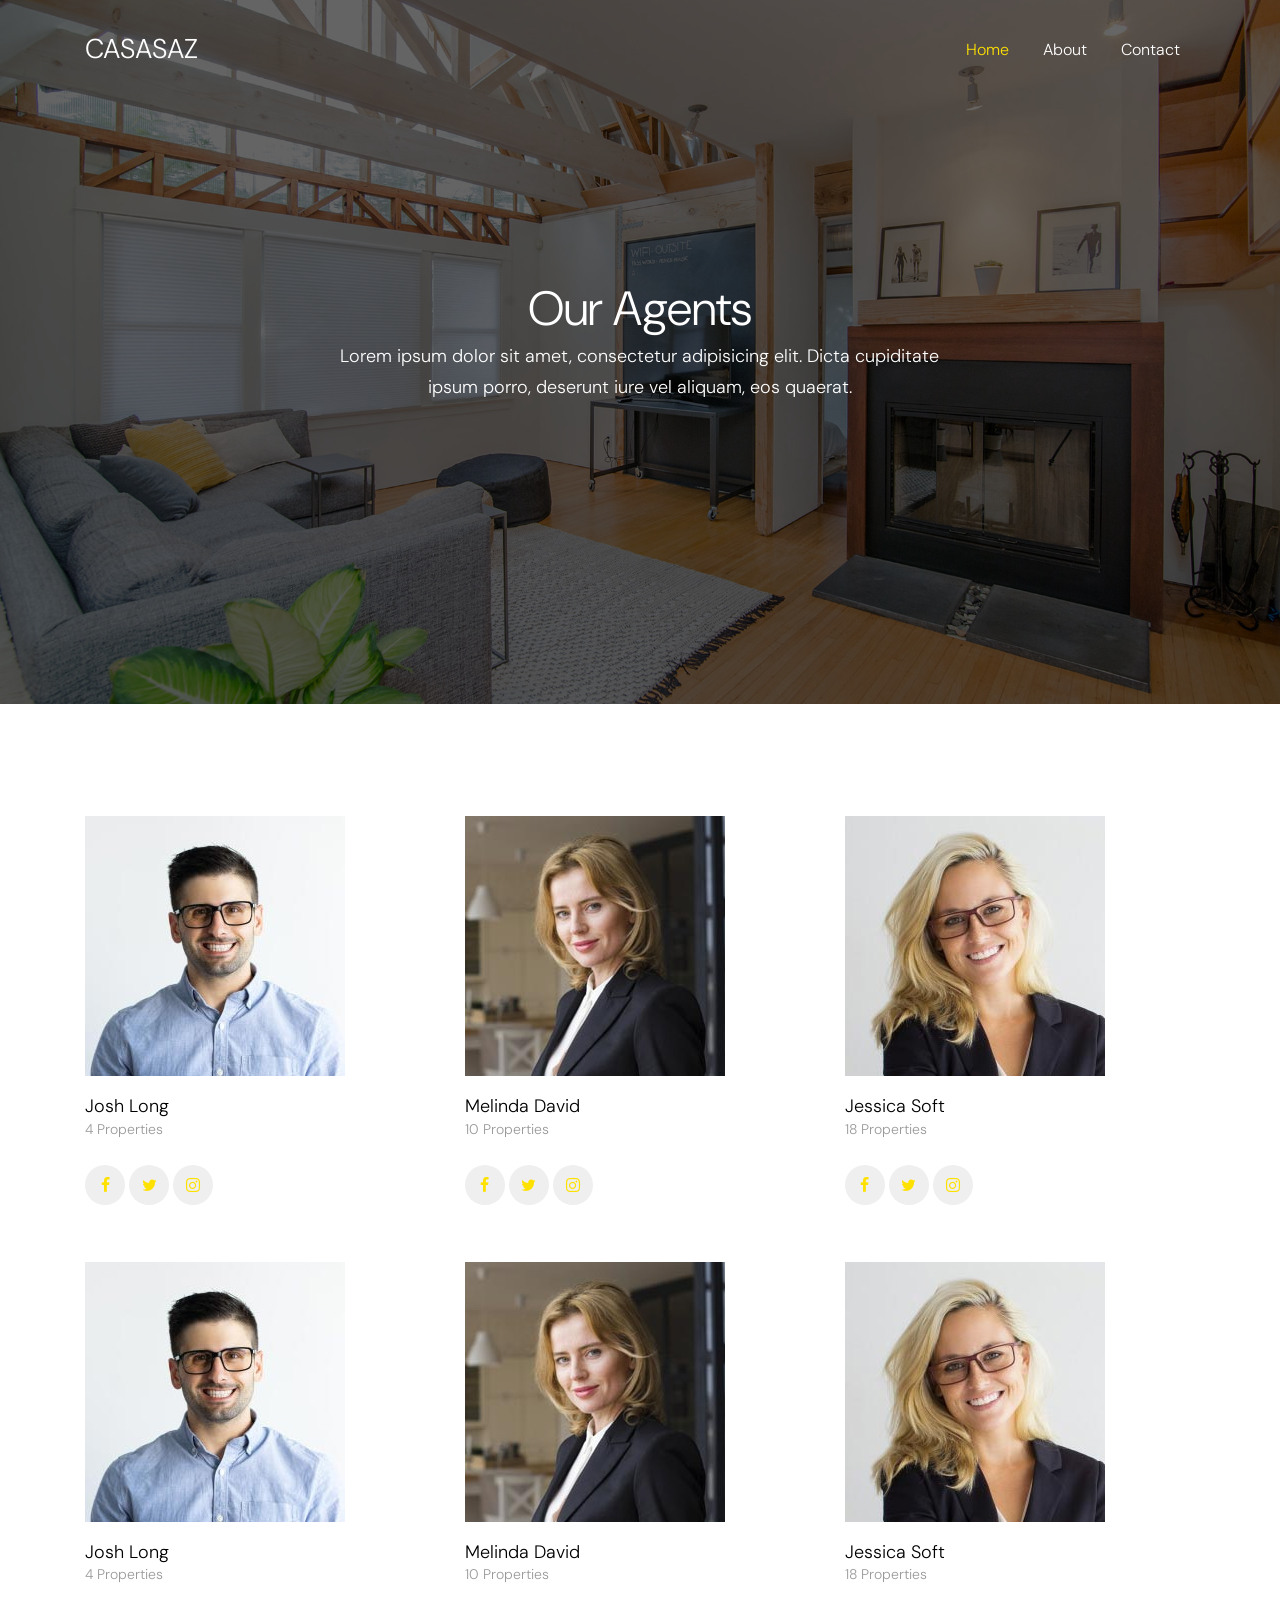
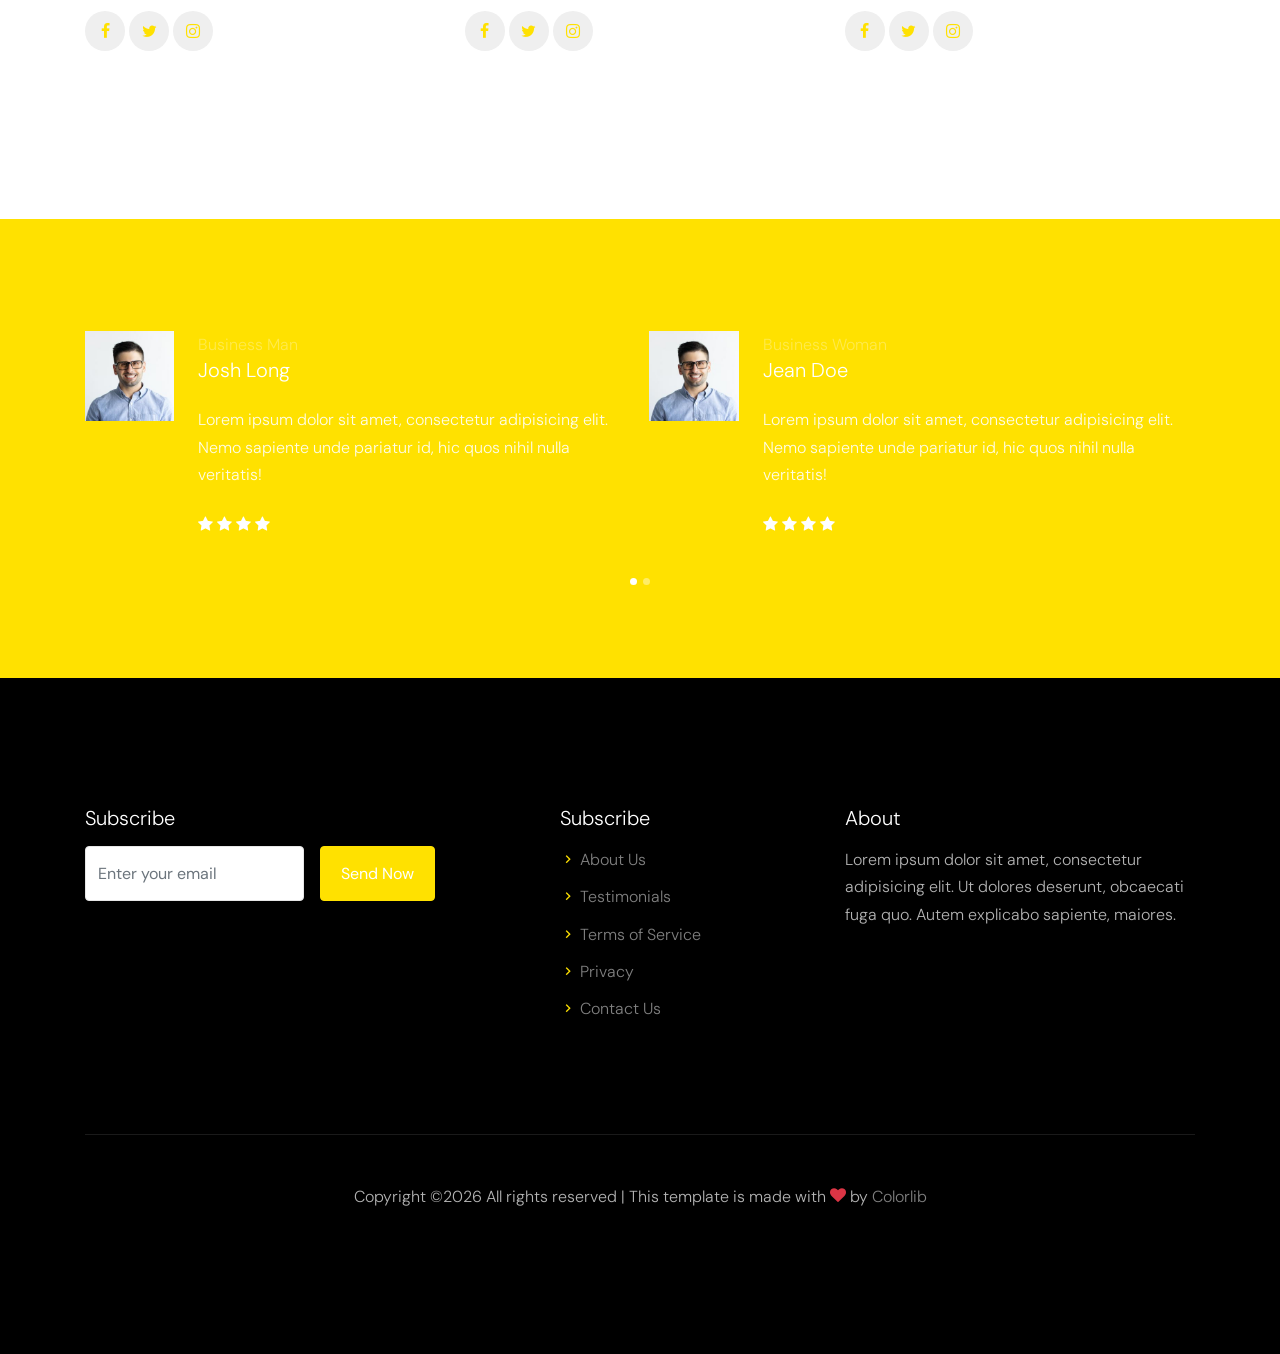
<file: agents.html>
<!doctype html>
<html lang="en">

  <head>
    <title>CasasAZ &mdash; Website Template by Colorlib</title>
    <meta charset="utf-8">
    <meta name="viewport" content="width=device-width, initial-scale=1, shrink-to-fit=no">

    <link href="https://fonts.googleapis.com/css?family=DM+Sans:300,400,700&display=swap" rel="stylesheet">

    <link rel="stylesheet" href="fonts/icomoon/style.css">

    <link rel="stylesheet" href="css/bootstrap.min.css">
    <link rel="stylesheet" href="css/bootstrap-datepicker.css">
    <link rel="stylesheet" href="css/jquery.fancybox.min.css">
    <link rel="stylesheet" href="css/owl.carousel.min.css">
    <link rel="stylesheet" href="css/owl.theme.default.min.css">
    <link rel="stylesheet" href="fonts/flaticon/font/flaticon.css">
    <link rel="stylesheet" href="css/aos.css">

    <!-- MAIN CSS -->
    <link rel="stylesheet" href="css/style.css">

  </head>

  <body data-spy="scroll" data-target=".site-navbar-target" data-offset="300">

    
    <div class="site-wrap" id="home-section">

      <div class="site-mobile-menu site-navbar-target">
        <div class="site-mobile-menu-header">
          <div class="site-mobile-menu-close mt-3">
            <span class="icon-close2 js-menu-toggle"></span>
          </div>
        </div>
        <div class="site-mobile-menu-body"></div>
      </div>



      <header class="site-navbar site-navbar-target" role="banner">

        <div class="container">
          <div class="row align-items-center position-relative">

            <div class="col-3 ">
              <div class="site-logo">
                <a href="index.php">CasasAZ</a>
              </div>
            </div>

            <div class="col-9  text-right">
              

              <span class="d-inline-block d-lg-none"><a href="#" class="text-white site-menu-toggle js-menu-toggle py-5 text-white"><span class="icon-menu h3 text-white"></span></a></span>

              

              <nav class="site-navigation text-right ml-auto d-none d-lg-block" role="navigation">
                <ul class="site-menu main-menu js-clone-nav ml-auto ">
                  <li class="active"><a href="index.php" class="nav-link">Home</a></li>
                  <!-- <li><a href="agents.html" class="nav-link">Agents</a></li> -->
                  <!-- <li><a href="property.html" class="nav-link">Property</a></li> -->
                  <li><a href="about.php" class="nav-link">About</a></li>
                  <!-- <li><a href="blog.html" class="nav-link">Blog</a></li> -->
                  <li><a href="contact.php" class="nav-link">Contact</a></li>
                </ul>
              </nav>
            </div>

            
          </div>
        </div>

      </header>

    <div class="ftco-blocks-cover-1">
      <div class="site-section-cover overlay" data-stellar-background-ratio="0.5" style="background-image: url('images/hero_1.jpg')">
        <div class="container">
          <div class="row align-items-center justify-content-center text-center">
            <div class="col-md-7">
              <h1 class="mb-2">Our Agents</h1>
              <p class="text-white">Lorem ipsum dolor sit amet, consectetur adipisicing elit. Dicta cupiditate ipsum porro, deserunt iure vel aliquam, eos quaerat.</p>
            </div>
          </div>
        </div>
      </div>
    </div>
    
    

    
    <div class="site-section">
      <div class="container">
        
        <div class="row">
          <div class="col-md-4 mb-5">
            <div class="person-29381">
              <div class="media-39912">
                <img src="images/person_1.jpg" alt="Image" class="img-fluid">
              </div>
              <h3><a href="#">Josh Long</a></h3>
              <span class="meta d-block mb-4">4 Properties</span>
              <div class="social-32913">
                <a href="#"><span class="icon-facebook"></span></a>
                <a href="#"><span class="icon-twitter"></span></a>
                <a href="#"><span class="icon-instagram"></span></a>
              </div>
            </div>
          </div>
          <div class="col-md-4 mb-5">
            <div class="person-29381">
              <div class="media-39912">
                <img src="images/person_3.jpg" alt="Image" class="img-fluid">
              </div>
              <h3><a href="#">Melinda David</a></h3>
              <span class="meta d-block mb-4">10 Properties</span>
              <div class="social-32913">
                <a href="#"><span class="icon-facebook"></span></a>
                <a href="#"><span class="icon-twitter"></span></a>
                <a href="#"><span class="icon-instagram"></span></a>
              </div>
            </div>
          </div>
          <div class="col-md-4 mb-5">
            <div class="person-29381">
              <div class="media-39912">
                <img src="images/person_2.jpg" alt="Image" class="img-fluid">
              </div>
              <h3><a href="#">Jessica Soft</a></h3>
              <span class="meta d-block mb-4">18 Properties</span>
              <div class="social-32913">
                <a href="#"><span class="icon-facebook"></span></a>
                <a href="#"><span class="icon-twitter"></span></a>
                <a href="#"><span class="icon-instagram"></span></a>
              </div>
            </div>
          </div>

          <div class="col-md-4 mb-5">
            <div class="person-29381">
              <div class="media-39912">
                <img src="images/person_1.jpg" alt="Image" class="img-fluid">
              </div>
              <h3><a href="#">Josh Long</a></h3>
              <span class="meta d-block mb-4">4 Properties</span>
              <div class="social-32913">
                <a href="#"><span class="icon-facebook"></span></a>
                <a href="#"><span class="icon-twitter"></span></a>
                <a href="#"><span class="icon-instagram"></span></a>
              </div>
            </div>
          </div>
          <div class="col-md-4 mb-5">
            <div class="person-29381">
              <div class="media-39912">
                <img src="images/person_3.jpg" alt="Image" class="img-fluid">
              </div>
              <h3><a href="#">Melinda David</a></h3>
              <span class="meta d-block mb-4">10 Properties</span>
              <div class="social-32913">
                <a href="#"><span class="icon-facebook"></span></a>
                <a href="#"><span class="icon-twitter"></span></a>
                <a href="#"><span class="icon-instagram"></span></a>
              </div>
            </div>
          </div>
          <div class="col-md-4 mb-5">
            <div class="person-29381">
              <div class="media-39912">
                <img src="images/person_2.jpg" alt="Image" class="img-fluid">
              </div>
              <h3><a href="#">Jessica Soft</a></h3>
              <span class="meta d-block mb-4">18 Properties</span>
              <div class="social-32913">
                <a href="#"><span class="icon-facebook"></span></a>
                <a href="#"><span class="icon-twitter"></span></a>
                <a href="#"><span class="icon-instagram"></span></a>
              </div>
            </div>
          </div>
          
        </div>
      </div>
    </div>


    <div class="site-section bg-primary">
      <div class="container block-13">
        <div class="nonloop-block-13 owl-carousel">
          <div class="testimonial-38920 d-flex align-items-start">
            <div class="pic mr-4"><img src="images/person_1.jpg" alt=""></div>
            <div>
              <span class="meta">Business Man</span>
              <h3 class="mb-4">Josh Long</h3>
              <p>Lorem ipsum dolor sit amet, consectetur adipisicing elit. Nemo sapiente unde pariatur id, hic quos nihil nulla veritatis!</p>
              <div class="mt-4">
                <span class="icon-star text-white"></span>
                <span class="icon-star text-white"></span>
                <span class="icon-star text-white"></span>
                <span class="icon-star text-white"></span>
              </div>
            </div>
          </div>

          <div class="testimonial-38920 d-flex align-items-start">
            <div class="pic mr-4"><img src="images/person_1.jpg" alt=""></div>
            <div>
              <span class="meta">Business Woman</span>
              <h3 class="mb-4">Jean Doe</h3>
              <p>Lorem ipsum dolor sit amet, consectetur adipisicing elit. Nemo sapiente unde pariatur id, hic quos nihil nulla veritatis!</p>
              <div class="mt-4">
                <span class="icon-star text-white"></span>
                <span class="icon-star text-white"></span>
                <span class="icon-star text-white"></span>
                <span class="icon-star text-white"></span>
              </div>
            </div>
          </div>

          <div class="testimonial-38920 d-flex align-items-start">
            <div class="pic mr-4"><img src="images/person_1.jpg" alt=""></div>
            <div>
              <span class="meta">Business Woman</span>
              <h3 class="mb-4">Jean Doe</h3>
              <p>Lorem ipsum dolor sit amet, consectetur adipisicing elit. Nemo sapiente unde pariatur id, hic quos nihil nulla veritatis!</p>
              <div class="mt-4">
                <span class="icon-star text-white"></span>
                <span class="icon-star text-white"></span>
                <span class="icon-star text-white"></span>
                <span class="icon-star text-white"></span>
              </div>
            </div>
          </div>
        </div>
      </div>
    </div>


    

    <footer class="site-footer">
      <div class="container">
        <div class="row">
          <div class="col-md-4">
            <h3 class="text-white h5 mb-3">Subscribe</h3>
            <form action="" class="d-flex">
              <input type="text" class="form-control mr-3" placeholder="Enter your email">
              <input type="submit" class="btn btn-primary text-white" value="Send Now">
            </form>
          </div>
          <div class="col-md-3 ml-auto">
            <h3 class="text-white h5 mb-3">Subscribe</h3>
            <ul class="list-unstyled menu-arrow">
              <li><a href="#">About Us</a></li>
              <li><a href="#">Testimonials</a></li>
              <li><a href="#">Terms of Service</a></li>
              <li><a href="#">Privacy</a></li>
              <li><a href="#">Contact Us</a></li>
            </ul>
          </div>
          <div class="col-md-4">
            <h3 class="text-white h5 mb-3">About</h3>
            <p>Lorem ipsum dolor sit amet, consectetur adipisicing elit. Ut dolores deserunt, obcaecati fuga quo. Autem explicabo sapiente, maiores.</p>
          </div>
        </div>
        <div class="row pt-5 mt-5 text-center">
          <div class="col-md-12">
            <div class="border-top pt-5">
              <p>
            <!-- Link back to Colorlib can't be removed. Template is licensed under CC BY 3.0. -->
            Copyright &copy;<script>document.write(new Date().getFullYear());</script> All rights reserved | This template is made with <i class="icon-heart text-danger" aria-hidden="true"></i> by <a href="https://colorlib.com" target="_blank" >Colorlib</a>
            <!-- Link back to Colorlib can't be removed. Template is licensed under CC BY 3.0. -->
            </p>
            </div>
          </div>

        </div>
      </div>
    </footer>

    </div>

    <script src="js/jquery-3.3.1.min.js"></script>
    <script src="js/jquery-migrate-3.0.0.js"></script>
    <script src="js/popper.min.js"></script>
    <script src="js/bootstrap.min.js"></script>
    <script src="js/owl.carousel.min.js"></script>
    <script src="js/jquery.sticky.js"></script>
    <script src="js/jquery.waypoints.min.js"></script>
    <script src="js/jquery.animateNumber.min.js"></script>
    <script src="js/jquery.fancybox.min.js"></script>
    <script src="js/jquery.stellar.min.js"></script>
    <script src="js/jquery.easing.1.3.js"></script>
    <script src="js/bootstrap-datepicker.min.js"></script>
    <script src="js/aos.js"></script>

    <script src="js/main.js"></script>

  </body>

</html>
</file>
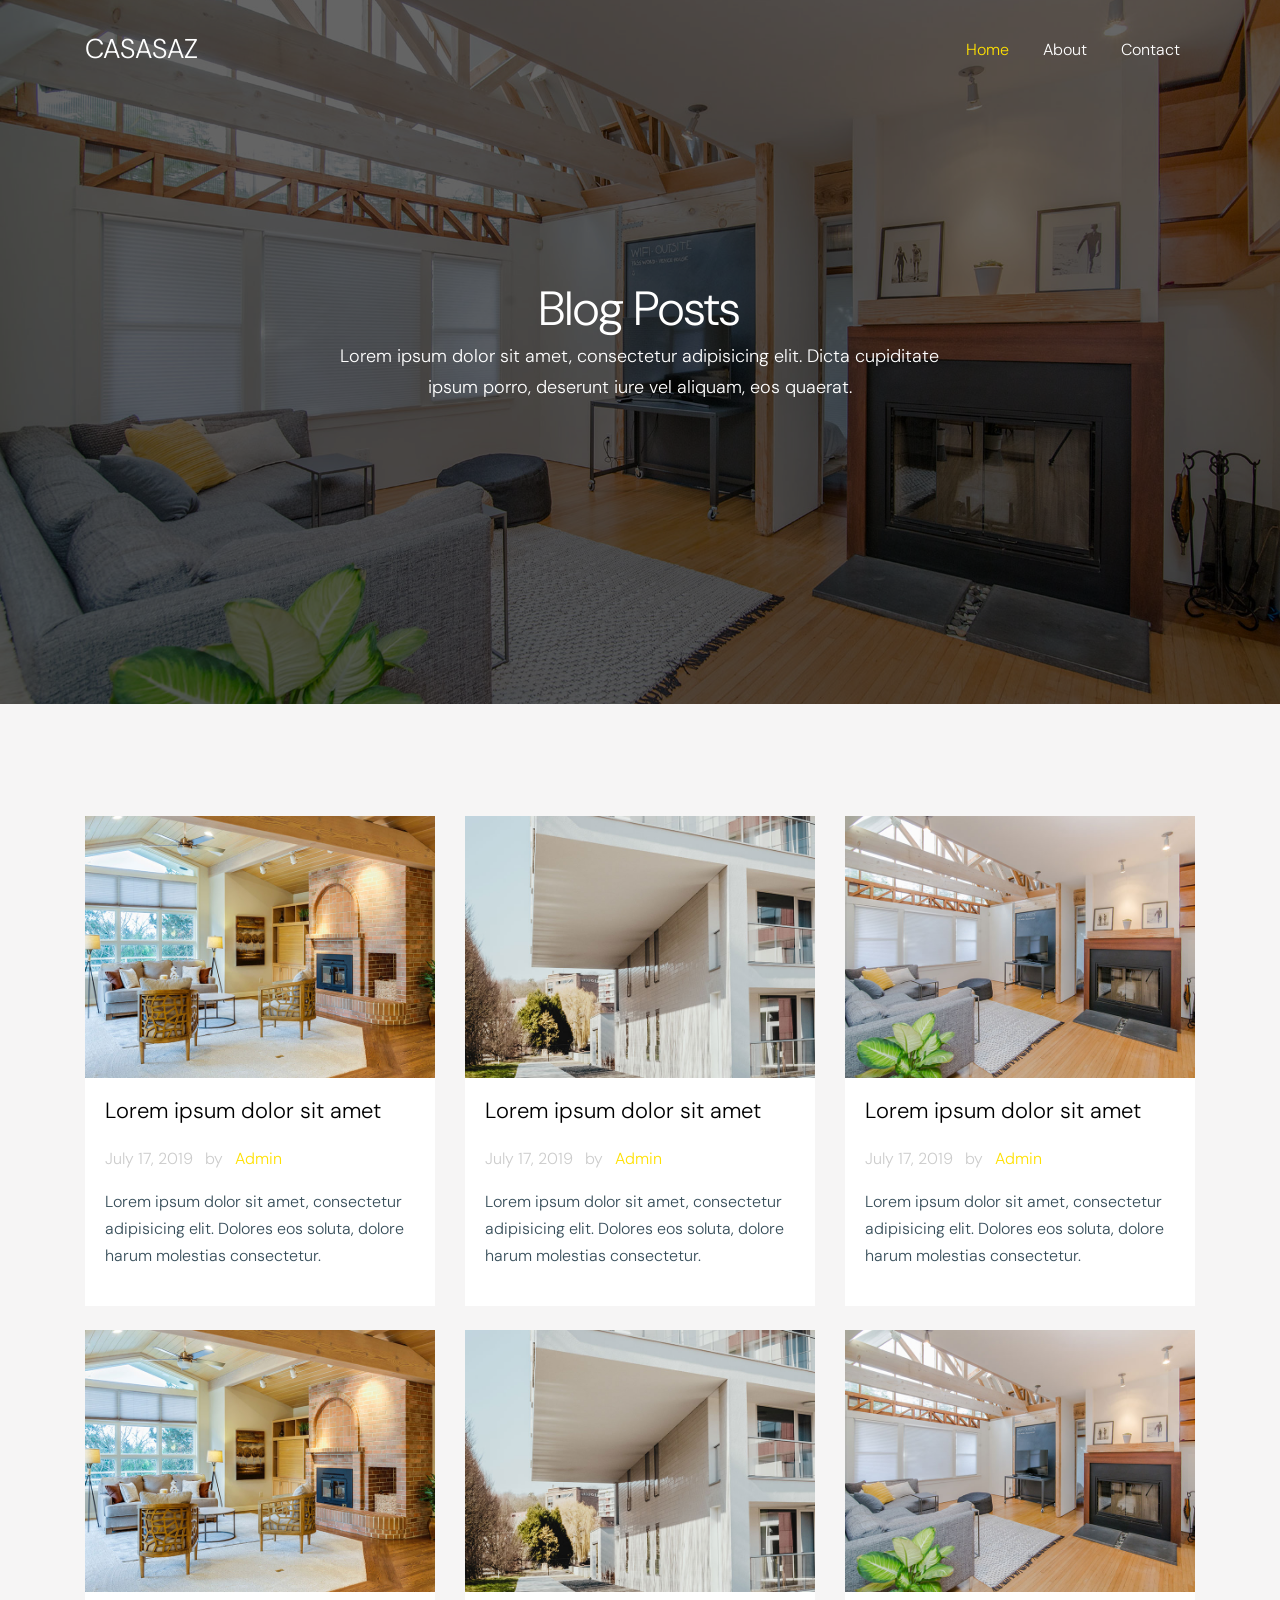
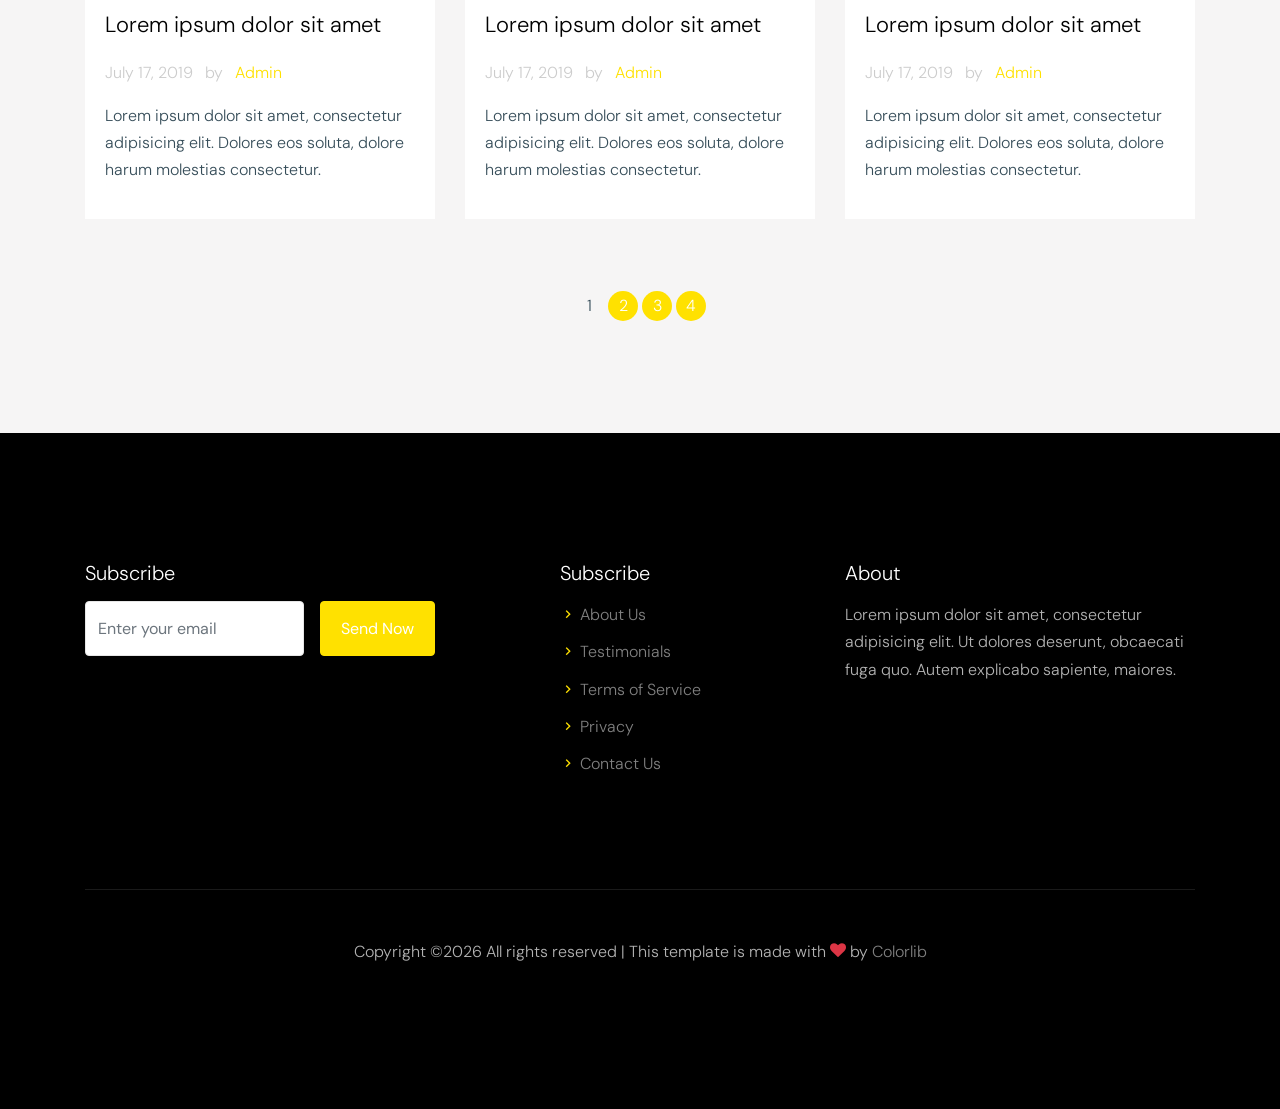
<file: blog.html>
<!doctype html>
<html lang="en">

  <head>
    <title>CasasAZ &mdash; Website Template by Colorlib</title>
    <meta charset="utf-8">
    <meta name="viewport" content="width=device-width, initial-scale=1, shrink-to-fit=no">

    <link href="https://fonts.googleapis.com/css?family=DM+Sans:300,400,700&display=swap" rel="stylesheet">

    <link rel="stylesheet" href="fonts/icomoon/style.css">

    <link rel="stylesheet" href="css/bootstrap.min.css">
    <link rel="stylesheet" href="css/bootstrap-datepicker.css">
    <link rel="stylesheet" href="css/jquery.fancybox.min.css">
    <link rel="stylesheet" href="css/owl.carousel.min.css">
    <link rel="stylesheet" href="css/owl.theme.default.min.css">
    <link rel="stylesheet" href="fonts/flaticon/font/flaticon.css">
    <link rel="stylesheet" href="css/aos.css">

    <!-- MAIN CSS -->
    <link rel="stylesheet" href="css/style.css">

  </head>

  <body data-spy="scroll" data-target=".site-navbar-target" data-offset="300">

    
    <div class="site-wrap" id="home-section">

      <div class="site-mobile-menu site-navbar-target">
        <div class="site-mobile-menu-header">
          <div class="site-mobile-menu-close mt-3">
            <span class="icon-close2 js-menu-toggle"></span>
          </div>
        </div>
        <div class="site-mobile-menu-body"></div>
      </div>



      <header class="site-navbar site-navbar-target" role="banner">

        <div class="container">
          <div class="row align-items-center position-relative">

            <div class="col-3 ">
              <div class="site-logo">
                <a href="index.php">CasasAZ</a>
              </div>
            </div>

            <div class="col-9  text-right">
              

              <span class="d-inline-block d-lg-none"><a href="#" class="text-white site-menu-toggle js-menu-toggle py-5 text-white"><span class="icon-menu h3 text-white"></span></a></span>

              

              <nav class="site-navigation text-right ml-auto d-none d-lg-block" role="navigation">
                <ul class="site-menu main-menu js-clone-nav ml-auto ">
                  <li class="active"><a href="index.php" class="nav-link">Home</a></li>
                  <!-- <li><a href="agents.html" class="nav-link">Agents</a></li> -->
                  <!-- <li><a href="property.html" class="nav-link">Property</a></li> -->
                  <li><a href="about.php" class="nav-link">About</a></li>
                  <!-- <li><a href="blog.html" class="nav-link">Blog</a></li> -->
                  <li><a href="contact.php" class="nav-link">Contact</a></li>
                </ul>
              </nav>
            </div>

            
          </div>
        </div>

      </header>

    <div class="ftco-blocks-cover-1">
      <div class="site-section-cover overlay" data-stellar-background-ratio="0.5" style="background-image: url('images/hero_1.jpg')">
        <div class="container">
          <div class="row align-items-center justify-content-center text-center">
            <div class="col-md-7">
              <h1 class="mb-2">Blog Posts</h1>
              <p class="text-white">Lorem ipsum dolor sit amet, consectetur adipisicing elit. Dicta cupiditate ipsum porro, deserunt iure vel aliquam, eos quaerat.</p>
            </div>
          </div>
        </div>
      </div>
    </div>
    
    

    <div class="site-section bg-light">
      <div class="container">
        <div class="row">
          
          <div class="col-lg-4 col-md-6 mb-4">
            <div class="post-entry-1 h-100">
              <a href="single.html">
                <img src="images/img_1.jpg" alt="Image"
                 class="img-fluid">
              </a>
              <div class="post-entry-1-contents">
                
                <h2><a href="single.html">Lorem ipsum dolor sit amet</a></h2>
                <span class="meta d-inline-block mb-3">July 17, 2019 <span class="mx-2">by</span> <a href="#">Admin</a></span>
                <p>Lorem ipsum dolor sit amet, consectetur adipisicing elit. Dolores eos soluta, dolore harum molestias consectetur.</p>
              </div>
            </div>
          </div>
          <div class="col-lg-4 col-md-6 mb-4">
            <div class="post-entry-1 h-100">
              <a href="single.html">
                <img src="images/img_2.jpg" alt="Image"
                 class="img-fluid">
              </a>
              <div class="post-entry-1-contents">
                
                <h2><a href="single.html">Lorem ipsum dolor sit amet</a></h2>
                <span class="meta d-inline-block mb-3">July 17, 2019 <span class="mx-2">by</span> <a href="#">Admin</a></span>
                <p>Lorem ipsum dolor sit amet, consectetur adipisicing elit. Dolores eos soluta, dolore harum molestias consectetur.</p>
              </div>
            </div>
          </div>

          <div class="col-lg-4 col-md-6 mb-4">
            <div class="post-entry-1 h-100">
              <a href="single.html">
                <img src="images/img_3.jpg" alt="Image"
                 class="img-fluid">
              </a>
              <div class="post-entry-1-contents">
                
                <h2><a href="single.html">Lorem ipsum dolor sit amet</a></h2>
                <span class="meta d-inline-block mb-3">July 17, 2019 <span class="mx-2">by</span> <a href="#">Admin</a></span>
                <p>Lorem ipsum dolor sit amet, consectetur adipisicing elit. Dolores eos soluta, dolore harum molestias consectetur.</p>
              </div>
            </div>
          </div>

          <div class="col-lg-4 col-md-6 mb-4">
            <div class="post-entry-1 h-100">
              <a href="single.html">
                <img src="images/img_1.jpg" alt="Image"
                 class="img-fluid">
              </a>
              <div class="post-entry-1-contents">
                
                <h2><a href="single.html">Lorem ipsum dolor sit amet</a></h2>
                <span class="meta d-inline-block mb-3">July 17, 2019 <span class="mx-2">by</span> <a href="#">Admin</a></span>
                <p>Lorem ipsum dolor sit amet, consectetur adipisicing elit. Dolores eos soluta, dolore harum molestias consectetur.</p>
              </div>
            </div>
          </div>
          <div class="col-lg-4 col-md-6 mb-4">
            <div class="post-entry-1 h-100">
              <a href="single.html">
                <img src="images/img_2.jpg" alt="Image"
                 class="img-fluid">
              </a>
              <div class="post-entry-1-contents">
                
                <h2><a href="single.html">Lorem ipsum dolor sit amet</a></h2>
                <span class="meta d-inline-block mb-3">July 17, 2019 <span class="mx-2">by</span> <a href="#">Admin</a></span>
                <p>Lorem ipsum dolor sit amet, consectetur adipisicing elit. Dolores eos soluta, dolore harum molestias consectetur.</p>
              </div>
            </div>
          </div>

          <div class="col-lg-4 col-md-6 mb-4">
            <div class="post-entry-1 h-100">
              <a href="single.html">
                <img src="images/img_3.jpg" alt="Image"
                 class="img-fluid">
              </a>
              <div class="post-entry-1-contents">
                
                <h2><a href="single.html">Lorem ipsum dolor sit amet</a></h2>
                <span class="meta d-inline-block mb-3">July 17, 2019 <span class="mx-2">by</span> <a href="#">Admin</a></span>
                <p>Lorem ipsum dolor sit amet, consectetur adipisicing elit. Dolores eos soluta, dolore harum molestias consectetur.</p>
              </div>
            </div>
          </div>
        

          <div class="col-12 mt-5 text-center pagination-39291">
            <span>1</span>
            <a href="#" >2</a>
            <a href="#" >3</a>
            <a href="#" >4</a>
          </div>
        </div>
      </div>
    </div>


    

    <footer class="site-footer">
      <div class="container">
        <div class="row">
          <div class="col-md-4">
            <h3 class="text-white h5 mb-3">Subscribe</h3>
            <form action="" class="d-flex">
              <input type="text" class="form-control mr-3" placeholder="Enter your email">
              <input type="submit" class="btn btn-primary text-white" value="Send Now">
            </form>
          </div>
          <div class="col-md-3 ml-auto">
            <h3 class="text-white h5 mb-3">Subscribe</h3>
            <ul class="list-unstyled menu-arrow">
              <li><a href="#">About Us</a></li>
              <li><a href="#">Testimonials</a></li>
              <li><a href="#">Terms of Service</a></li>
              <li><a href="#">Privacy</a></li>
              <li><a href="#">Contact Us</a></li>
            </ul>
          </div>
          <div class="col-md-4">
            <h3 class="text-white h5 mb-3">About</h3>
            <p>Lorem ipsum dolor sit amet, consectetur adipisicing elit. Ut dolores deserunt, obcaecati fuga quo. Autem explicabo sapiente, maiores.</p>
          </div>
        </div>
        <div class="row pt-5 mt-5 text-center">
          <div class="col-md-12">
            <div class="border-top pt-5">
              <p>
            <!-- Link back to Colorlib can't be removed. Template is licensed under CC BY 3.0. -->
            Copyright &copy;<script>document.write(new Date().getFullYear());</script> All rights reserved | This template is made with <i class="icon-heart text-danger" aria-hidden="true"></i> by <a href="https://colorlib.com" target="_blank" >Colorlib</a>
            <!-- Link back to Colorlib can't be removed. Template is licensed under CC BY 3.0. -->
            </p>
            </div>
          </div>

        </div>
      </div>
    </footer>

    </div>

    <script src="js/jquery-3.3.1.min.js"></script>
    <script src="js/jquery-migrate-3.0.0.js"></script>
    <script src="js/popper.min.js"></script>
    <script src="js/bootstrap.min.js"></script>
    <script src="js/owl.carousel.min.js"></script>
    <script src="js/jquery.sticky.js"></script>
    <script src="js/jquery.waypoints.min.js"></script>
    <script src="js/jquery.animateNumber.min.js"></script>
    <script src="js/jquery.fancybox.min.js"></script>
    <script src="js/jquery.stellar.min.js"></script>
    <script src="js/jquery.easing.1.3.js"></script>
    <script src="js/bootstrap-datepicker.min.js"></script>
    <script src="js/aos.js"></script>

    <script src="js/main.js"></script>

  </body>

</html>
</file>
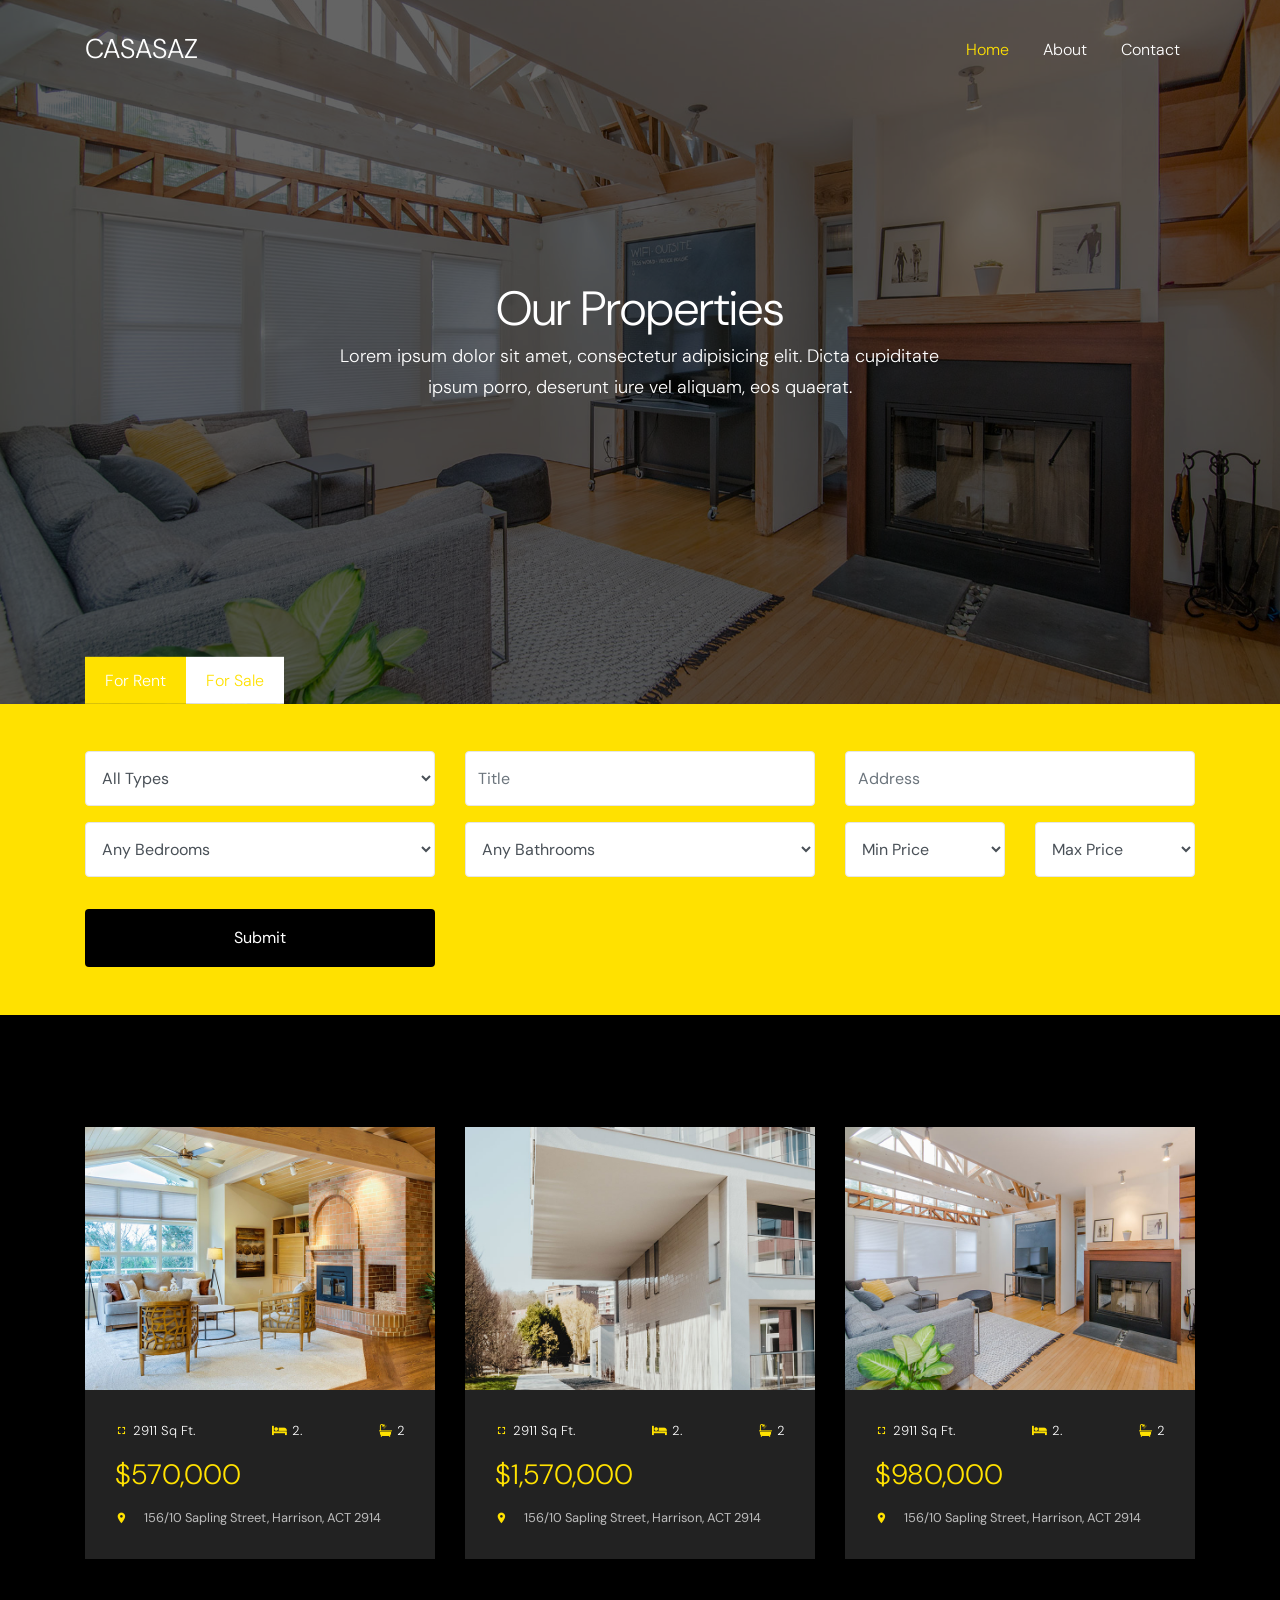
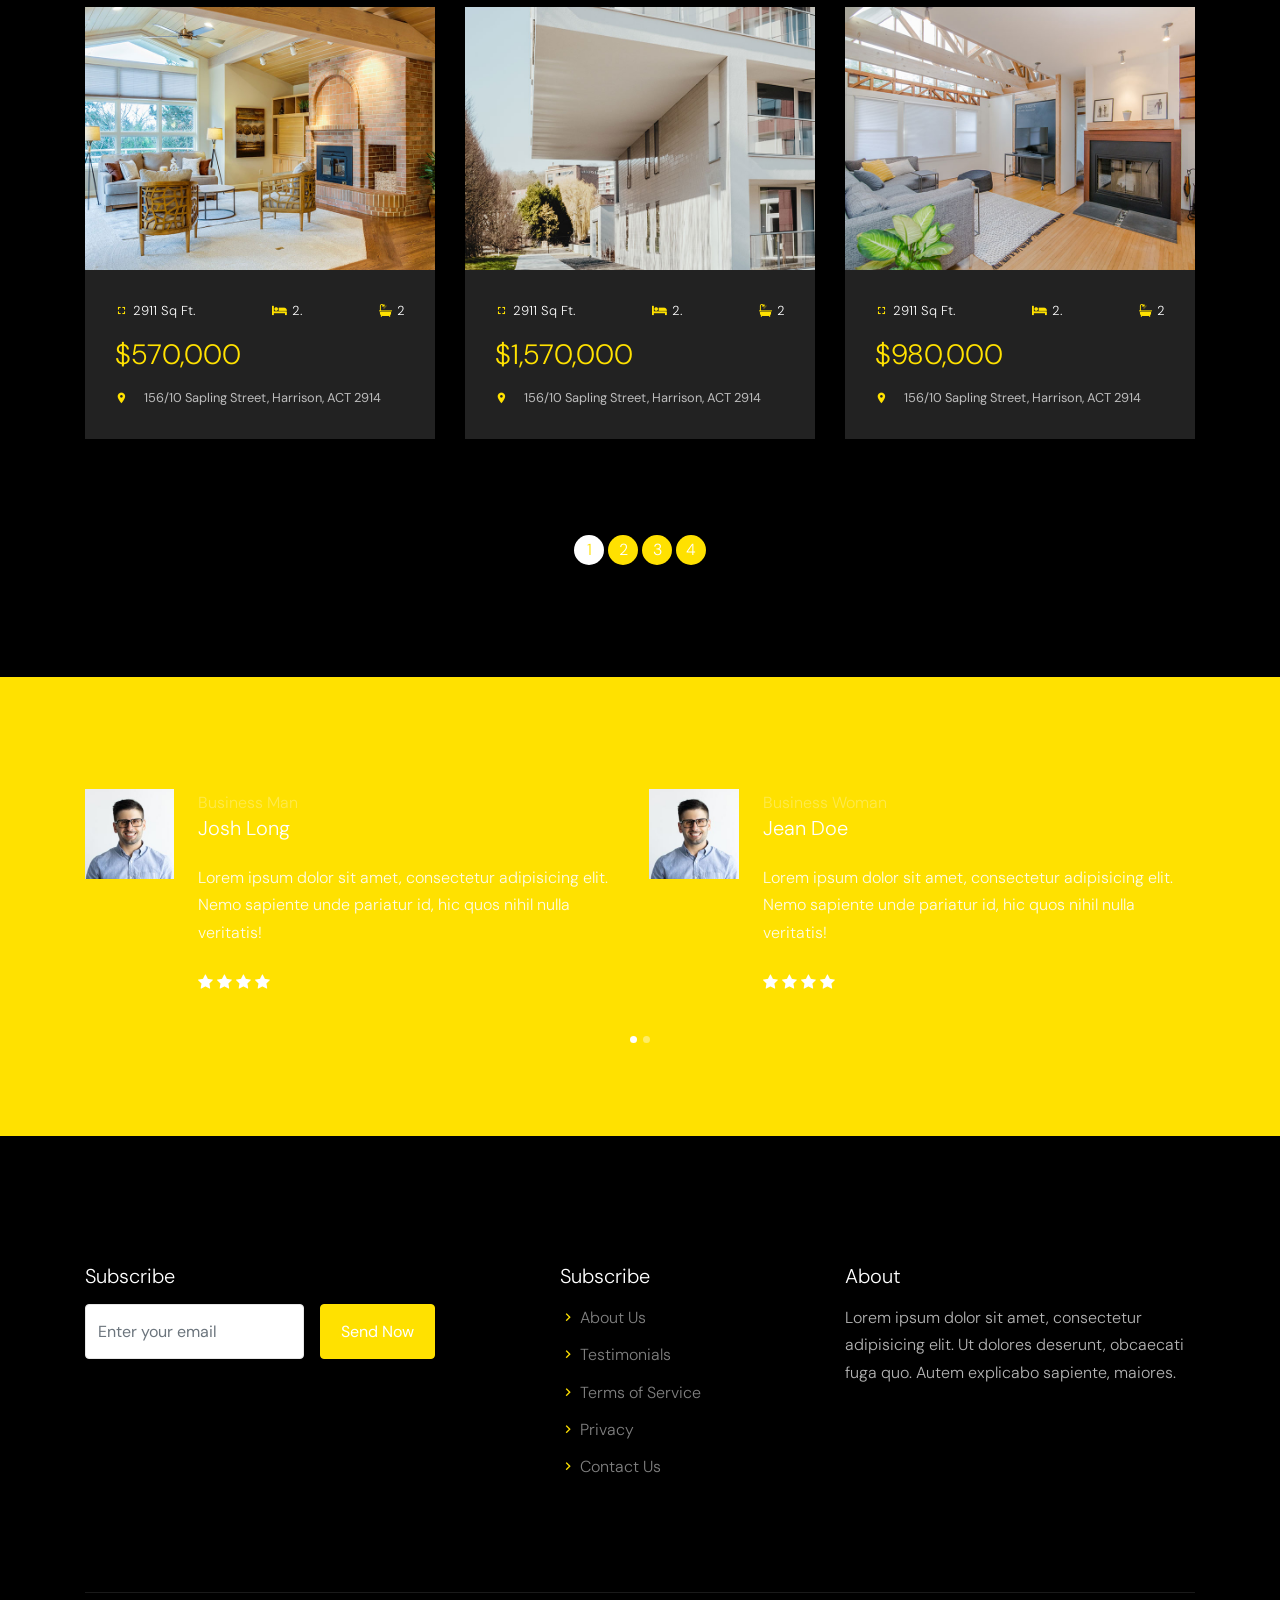
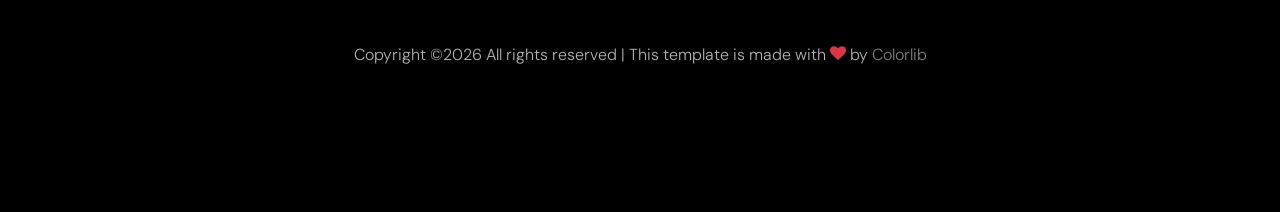
<file: property.html>
<!doctype html>
<html lang="en">

  <head>
    <title>CasasAZ</title>
    <meta charset="utf-8">
    <meta name="viewport" content="width=device-width, initial-scale=1, shrink-to-fit=no">

    <link href="https://fonts.googleapis.com/css?family=DM+Sans:300,400,700&display=swap" rel="stylesheet">

    <link rel="stylesheet" href="fonts/icomoon/style.css">

    <link rel="stylesheet" href="css/bootstrap.min.css">
    <link rel="stylesheet" href="css/bootstrap-datepicker.css">
    <link rel="stylesheet" href="css/jquery.fancybox.min.css">
    <link rel="stylesheet" href="css/owl.carousel.min.css">
    <link rel="stylesheet" href="css/owl.theme.default.min.css">
    <link rel="stylesheet" href="fonts/flaticon/font/flaticon.css">
    <link rel="stylesheet" href="css/aos.css">

    <!-- MAIN CSS -->
    <link rel="stylesheet" href="css/style.css">

  </head>

  <body data-spy="scroll" data-target=".site-navbar-target" data-offset="300">

    
    <div class="site-wrap" id="home-section">

      <div class="site-mobile-menu site-navbar-target">
        <div class="site-mobile-menu-header">
          <div class="site-mobile-menu-close mt-3">
            <span class="icon-close2 js-menu-toggle"></span>
          </div>
        </div>
        <div class="site-mobile-menu-body"></div>
      </div>



      <header class="site-navbar site-navbar-target" role="banner">

        <div class="container">
          <div class="row align-items-center position-relative">

            <div class="col-3 ">
              <div class="site-logo">
                <a href="index.php">CasasAZ</a>
              </div>
            </div>

            <div class="col-9  text-right">
              

              <span class="d-inline-block d-lg-none"><a href="#" class="text-white site-menu-toggle js-menu-toggle py-5 text-white"><span class="icon-menu h3 text-white"></span></a></span>

              

              <nav class="site-navigation text-right ml-auto d-none d-lg-block" role="navigation">
                <ul class="site-menu main-menu js-clone-nav ml-auto ">
                  <li class="active"><a href="index.php" class="nav-link">Home</a></li>
                  <!-- <li><a href="agents.html" class="nav-link">Agents</a></li> -->
                  <!-- <li><a href="property.html" class="nav-link">Property</a></li> -->
                  <li><a href="about.php" class="nav-link">About</a></li>
                  <!-- <li><a href="blog.html" class="nav-link">Blog</a></li> -->
                  <li><a href="contact.php" class="nav-link">Contact</a></li>
                </ul>
              </nav>
            </div>

            
          </div>
        </div>

      </header>

    <div class="ftco-blocks-cover-1">
      <div class="site-section-cover overlay" data-stellar-background-ratio="0.5" style="background-image: url('images/hero_1.jpg')">
        <div class="container">
          <div class="row align-items-center justify-content-center text-center">
            <div class="col-md-7">
              <h1 class="mb-2">Our Properties</h1>
              <p class="text-white">Lorem ipsum dolor sit amet, consectetur adipisicing elit. Dicta cupiditate ipsum porro, deserunt iure vel aliquam, eos quaerat.</p>
            </div>
          </div>
        </div>
      </div>
    </div>
    

    <form action="">
      <div class="realestate-filter">
        <div class="container">
          <div class="realestate-filter-wrap nav">
            <a href="#for-rent" class="active" data-toggle="tab" id="rent-tab" aria-controls="rent" aria-selected="true">For Rent</a>
            <a href="#for-sale" class="" data-toggle="tab" id="sale-tab" aria-controls="sale" aria-selected="false">For Sale</a>
          </div>
        </div>
      </div>
      
      <div class="realestate-tabpane pb-5">
        <div class="container tab-content">
           <div class="tab-pane active" id="for-rent" role="tabpanel" aria-labelledby="rent-tab">

             <div class="row">
               <div class="col-md-4 form-group">
                 <select name="" id="" class="form-control w-100">
                   <option value="">All Types</option>
                   <option value="">Townhouses</option>
                   <option value="">Duplexes</option>
                   <option value="">Quadplexes</option>
                   <option value="">Condominiums</option>
                 </select>
               </div>
               <div class="col-md-4 form-group">
                 <input type="text" class="form-control" placeholder="Title">
               </div>
               <div class="col-md-4 form-group">
                 <input type="text" class="form-control" placeholder="Address">
               </div>
             </div>

             <div class="row">
               <div class="col-md-4 form-group">
                 <select name="" id="" class="form-control w-100">
                   <option value="">Any Bedrooms</option>
                   <option value="">0</option>
                   <option value="">1</option>
                   <option value="">2</option>
                   <option value="">3+</option>
                 </select>
               </div>
               <div class="col-md-4 form-group">
                 <select name="" id="" class="form-control w-100">
                   <option value="">Any Bathrooms</option>
                   <option value="">0</option>
                   <option value="">1</option>
                   <option value="">2</option>
                   <option value="">3+</option>
                 </select>
               </div>
               <div class="col-md-4 form-group">
                 <div class="row">
                   <div class="col-md-6 form-group">
                     <select name="" id="" class="form-control w-100">
                       <option value="">Min Price</option>
                       <option value="">$100</option>
                       <option value="">$200</option>
                       <option value="">$300</option>
                       <option value="">$400</option>
                     </select>
                   </div>
                   <div class="col-md-6">
                     <select name="" id="" class="form-control w-100">
                       <option value="">Max Price</option>
                       <option value="">$25,000</option>
                       <option value="">$50,000</option>
                       <option value="">$75,000</option>
                       <option value="">$100,000</option>
                       <option value="">$100,000,000</option>
                     </select>
                   </div>
                 </div>
               </div>
             </div>
             <div class="row">
               <div class="col-md-4">
                 <input type="submit" class="btn btn-black py-3 btn-block" value="Submit">
               </div>
             </div>

           </div>
           <div class="tab-pane" id="for-sale" role="tabpanel" aria-labelledby="sale-tab">
             <div class="row">
               <div class="col-md-4 form-group">
                 <select name="" id="" class="form-control w-100">
                   <option value="">All Types</option>
                   <option value="">Townhouses</option>
                   <option value="">Duplexes</option>
                   <option value="">Quadplexes</option>
                   <option value="">Condominiums</option>
                 </select>
               </div>
               <div class="col-md-4 form-group">
                 <input type="text" class="form-control" placeholder="Title">
               </div>
               <div class="col-md-4 form-group">
                 <input type="text" class="form-control" placeholder="Address">
               </div>
             </div>

             <div class="row">
               <div class="col-md-4 form-group">
                 <select name="" id="" class="form-control w-100">
                   <option value="">Any Bedrooms</option>
                   <option value="">0</option>
                   <option value="">1</option>
                   <option value="">2</option>
                   <option value="">3+</option>
                 </select>
               </div>
               <div class="col-md-4 form-group">
                 <select name="" id="" class="form-control w-100">
                   <option value="">Any Bathrooms</option>
                   <option value="">0</option>
                   <option value="">1</option>
                   <option value="">2</option>
                   <option value="">3+</option>
                 </select>
               </div>
               <div class="col-md-4 form-group">
                 <div class="row">
                   <div class="col-md-6 form-group">
                     <select name="" id="" class="form-control w-100">
                       <option value="">Min Price</option>
                       <option value="">$100</option>
                       <option value="">$200</option>
                       <option value="">$300</option>
                       <option value="">$400</option>
                     </select>
                   </div>
                   <div class="col-md-6">
                     <select name="" id="" class="form-control w-100">
                       <option value="">Max Price</option>
                       <option value="">$25,000</option>
                       <option value="">$50,000</option>
                       <option value="">$75,000</option>
                       <option value="">$100,000</option>
                       <option value="">$100,000,000</option>
                     </select>
                   </div>
                 </div>
               </div>
             </div>
             <div class="row">
               <div class="col-md-4">
                 <input type="submit" class="btn btn-black py-3 btn-block" value="Submit">
               </div>
             </div>

           </div>
        </div>
      </div>
    </form>
    

    
    <div class="site-section bg-black">
      <div class="container">
        
        <div class="row">

          <div class="col-md-4 mb-5">
            <div class="media-38289">
              <a href="property-single.html" class="d-block"><img src="images/img_1.jpg" alt="Image" class="img-fluid"></a>
              <div class="text">
                <div class="d-flex justify-content-between mb-3">
                  <div class="sq d-flex align-items-center"><span class="wrap-icon icon-fullscreen"></span> <span>2911 Sq Ft.</span></div>
                  <div class="bed d-flex align-items-center"><span class="wrap-icon icon-bed"></span> <span>2.</span></div>
                  <div class="bath d-flex align-items-center"><span class="wrap-icon icon-bath"></span> <span>2</span></div>
                </div>
                <h3 class="mb-3"><a href="#">$570,000</a></h3>
                <span class="d-block small address d-flex align-items-center"> <span class="icon-room mr-3 text-primary"></span> <span>156/10 Sapling Street, Harrison, ACT 2914</span></span>
              </div>
            </div>
          </div>
          <div class="col-md-4 mb-5">
            <div class="media-38289">
            <a href="property-single.html" class="d-block"><img src="images/img_2.jpg" alt="Image" class="img-fluid"></a>
            <div class="text">
              <div class="d-flex justify-content-between mb-3">
                <div class="sq d-flex align-items-center"><span class="wrap-icon icon-fullscreen"></span> <span>2911 Sq Ft.</span></div>
                <div class="bed d-flex align-items-center"><span class="wrap-icon icon-bed"></span> <span>2.</span></div>
                  <div class="bath d-flex align-items-center"><span class="wrap-icon icon-bath"></span> <span>2</span></div>
              </div>
              <h3 class="mb-3"><a href="#">$1,570,000</a></h3>
              <span class="d-block small address d-flex align-items-center"> <span class="icon-room mr-3 text-primary"></span> <span>156/10 Sapling Street, Harrison, ACT 2914</span></span>
            </div>
          </div>
          </div>
          <div class="col-md-4 mb-5">
            <div class="media-38289">
              <a href="property-single.html" class="d-block"><img src="images/img_3.jpg" alt="Image" class="img-fluid"></a>
              <div class="text">
                <div class="d-flex justify-content-between mb-3">
                  <div class="sq d-flex align-items-center"><span class="wrap-icon icon-fullscreen"></span> <span>2911 Sq Ft.</span></div>
                  <div class="bed d-flex align-items-center"><span class="wrap-icon icon-bed"></span> <span>2.</span></div>
                  <div class="bath d-flex align-items-center"><span class="wrap-icon icon-bath"></span> <span>2</span></div>
                </div>
                <h3 class="mb-3"><a href="#">$980,000</a></h3>
                <span class="d-block small address d-flex align-items-center"> <span class="icon-room mr-3 text-primary"></span> <span>156/10 Sapling Street, Harrison, ACT 2914</span></span>
              </div>
            </div>
          </div>

          <div class="col-md-4 mb-5">
            <div class="media-38289">
              <a href="property-single.html" class="d-block"><img src="images/img_1.jpg" alt="Image" class="img-fluid"></a>
              <div class="text">
                <div class="d-flex justify-content-between mb-3">
                  <div class="sq d-flex align-items-center"><span class="wrap-icon icon-fullscreen"></span> <span>2911 Sq Ft.</span></div>
                  <div class="bed d-flex align-items-center"><span class="wrap-icon icon-bed"></span> <span>2.</span></div>
                  <div class="bath d-flex align-items-center"><span class="wrap-icon icon-bath"></span> <span>2</span></div>
                </div>
                <h3 class="mb-3"><a href="#">$570,000</a></h3>
                <span class="d-block small address d-flex align-items-center"> <span class="icon-room mr-3 text-primary"></span> <span>156/10 Sapling Street, Harrison, ACT 2914</span></span>
              </div>
            </div>
          </div>
          <div class="col-md-4 mb-5">
            <div class="media-38289">
            <a href="property-single.html" class="d-block"><img src="images/img_2.jpg" alt="Image" class="img-fluid"></a>
            <div class="text">
              <div class="d-flex justify-content-between mb-3">
                <div class="sq d-flex align-items-center"><span class="wrap-icon icon-fullscreen"></span> <span>2911 Sq Ft.</span></div>
                <div class="bed d-flex align-items-center"><span class="wrap-icon icon-bed"></span> <span>2.</span></div>
                  <div class="bath d-flex align-items-center"><span class="wrap-icon icon-bath"></span> <span>2</span></div>
              </div>
              <h3 class="mb-3"><a href="#">$1,570,000</a></h3>
              <span class="d-block small address d-flex align-items-center"> <span class="icon-room mr-3 text-primary"></span> <span>156/10 Sapling Street, Harrison, ACT 2914</span></span>
            </div>
          </div>
          </div>
          <div class="col-md-4 mb-5">
            <div class="media-38289">
              <a href="property-single.html" class="d-block"><img src="images/img_3.jpg" alt="Image" class="img-fluid"></a>
              <div class="text">
                <div class="d-flex justify-content-between mb-3">
                  <div class="sq d-flex align-items-center"><span class="wrap-icon icon-fullscreen"></span> <span>2911 Sq Ft.</span></div>
                  <div class="bed d-flex align-items-center"><span class="wrap-icon icon-bed"></span> <span>2.</span></div>
                  <div class="bath d-flex align-items-center"><span class="wrap-icon icon-bath"></span> <span>2</span></div>
                </div>
                <h3 class="mb-3"><a href="#">$980,000</a></h3>
                <span class="d-block small address d-flex align-items-center"> <span class="icon-room mr-3 text-primary"></span> <span>156/10 Sapling Street, Harrison, ACT 2914</span></span>
              </div>
            </div>
          </div>


          <div class="col-12 mt-5 text-center pagination-39291">
            <span class="active">1</span>
            <a href="#">2</a>
            <a href="#">3</a>
            <a href="#">4</a>
          </div>

          
          
        </div>
      </div>
    </div>


    <div class="site-section bg-primary">
      <div class="container block-13">
        <div class="nonloop-block-13 owl-carousel">
          <div class="testimonial-38920 d-flex align-items-start">
            <div class="pic mr-4"><img src="images/person_1.jpg" alt=""></div>
            <div>
              <span class="meta">Business Man</span>
              <h3 class="mb-4">Josh Long</h3>
              <p>Lorem ipsum dolor sit amet, consectetur adipisicing elit. Nemo sapiente unde pariatur id, hic quos nihil nulla veritatis!</p>
              <div class="mt-4">
                <span class="icon-star text-white"></span>
                <span class="icon-star text-white"></span>
                <span class="icon-star text-white"></span>
                <span class="icon-star text-white"></span>
              </div>
            </div>
          </div>

          <div class="testimonial-38920 d-flex align-items-start">
            <div class="pic mr-4"><img src="images/person_1.jpg" alt=""></div>
            <div>
              <span class="meta">Business Woman</span>
              <h3 class="mb-4">Jean Doe</h3>
              <p>Lorem ipsum dolor sit amet, consectetur adipisicing elit. Nemo sapiente unde pariatur id, hic quos nihil nulla veritatis!</p>
              <div class="mt-4">
                <span class="icon-star text-white"></span>
                <span class="icon-star text-white"></span>
                <span class="icon-star text-white"></span>
                <span class="icon-star text-white"></span>
              </div>
            </div>
          </div>

          <div class="testimonial-38920 d-flex align-items-start">
            <div class="pic mr-4"><img src="images/person_1.jpg" alt=""></div>
            <div>
              <span class="meta">Business Woman</span>
              <h3 class="mb-4">Jean Doe</h3>
              <p>Lorem ipsum dolor sit amet, consectetur adipisicing elit. Nemo sapiente unde pariatur id, hic quos nihil nulla veritatis!</p>
              <div class="mt-4">
                <span class="icon-star text-white"></span>
                <span class="icon-star text-white"></span>
                <span class="icon-star text-white"></span>
                <span class="icon-star text-white"></span>
              </div>
            </div>
          </div>
        </div>
      </div>
    </div>


    

    <footer class="site-footer">
      <div class="container">
        <div class="row">
          <div class="col-md-4">
            <h3 class="text-white h5 mb-3">Subscribe</h3>
            <form action="" class="d-flex">
              <input type="text" class="form-control mr-3" placeholder="Enter your email">
              <input type="submit" class="btn btn-primary text-white" value="Send Now">
            </form>
          </div>
          <div class="col-md-3 ml-auto">
            <h3 class="text-white h5 mb-3">Subscribe</h3>
            <ul class="list-unstyled menu-arrow">
              <li><a href="#">About Us</a></li>
              <li><a href="#">Testimonials</a></li>
              <li><a href="#">Terms of Service</a></li>
              <li><a href="#">Privacy</a></li>
              <li><a href="#">Contact Us</a></li>
            </ul>
          </div>
          <div class="col-md-4">
            <h3 class="text-white h5 mb-3">About</h3>
            <p>Lorem ipsum dolor sit amet, consectetur adipisicing elit. Ut dolores deserunt, obcaecati fuga quo. Autem explicabo sapiente, maiores.</p>
          </div>
        </div>
        <div class="row pt-5 mt-5 text-center">
          <div class="col-md-12">
            <div class="border-top pt-5">
              <p>
            <!-- Link back to Colorlib can't be removed. Template is licensed under CC BY 3.0. -->
            Copyright &copy;<script>document.write(new Date().getFullYear());</script> All rights reserved | This template is made with <i class="icon-heart text-danger" aria-hidden="true"></i> by <a href="https://colorlib.com" target="_blank" >Colorlib</a>
            <!-- Link back to Colorlib can't be removed. Template is licensed under CC BY 3.0. -->
            </p>
            </div>
          </div>

        </div>
      </div>
    </footer>

    </div>

    <script src="js/jquery-3.3.1.min.js"></script>
    <script src="js/jquery-migrate-3.0.0.js"></script>
    <script src="js/popper.min.js"></script>
    <script src="js/bootstrap.min.js"></script>
    <script src="js/owl.carousel.min.js"></script>
    <script src="js/jquery.sticky.js"></script>
    <script src="js/jquery.waypoints.min.js"></script>
    <script src="js/jquery.animateNumber.min.js"></script>
    <script src="js/jquery.fancybox.min.js"></script>
    <script src="js/jquery.stellar.min.js"></script>
    <script src="js/jquery.easing.1.3.js"></script>
    <script src="js/bootstrap-datepicker.min.js"></script>
    <script src="js/aos.js"></script>

    <script src="js/main.js"></script>

  </body>

</html>
</file>
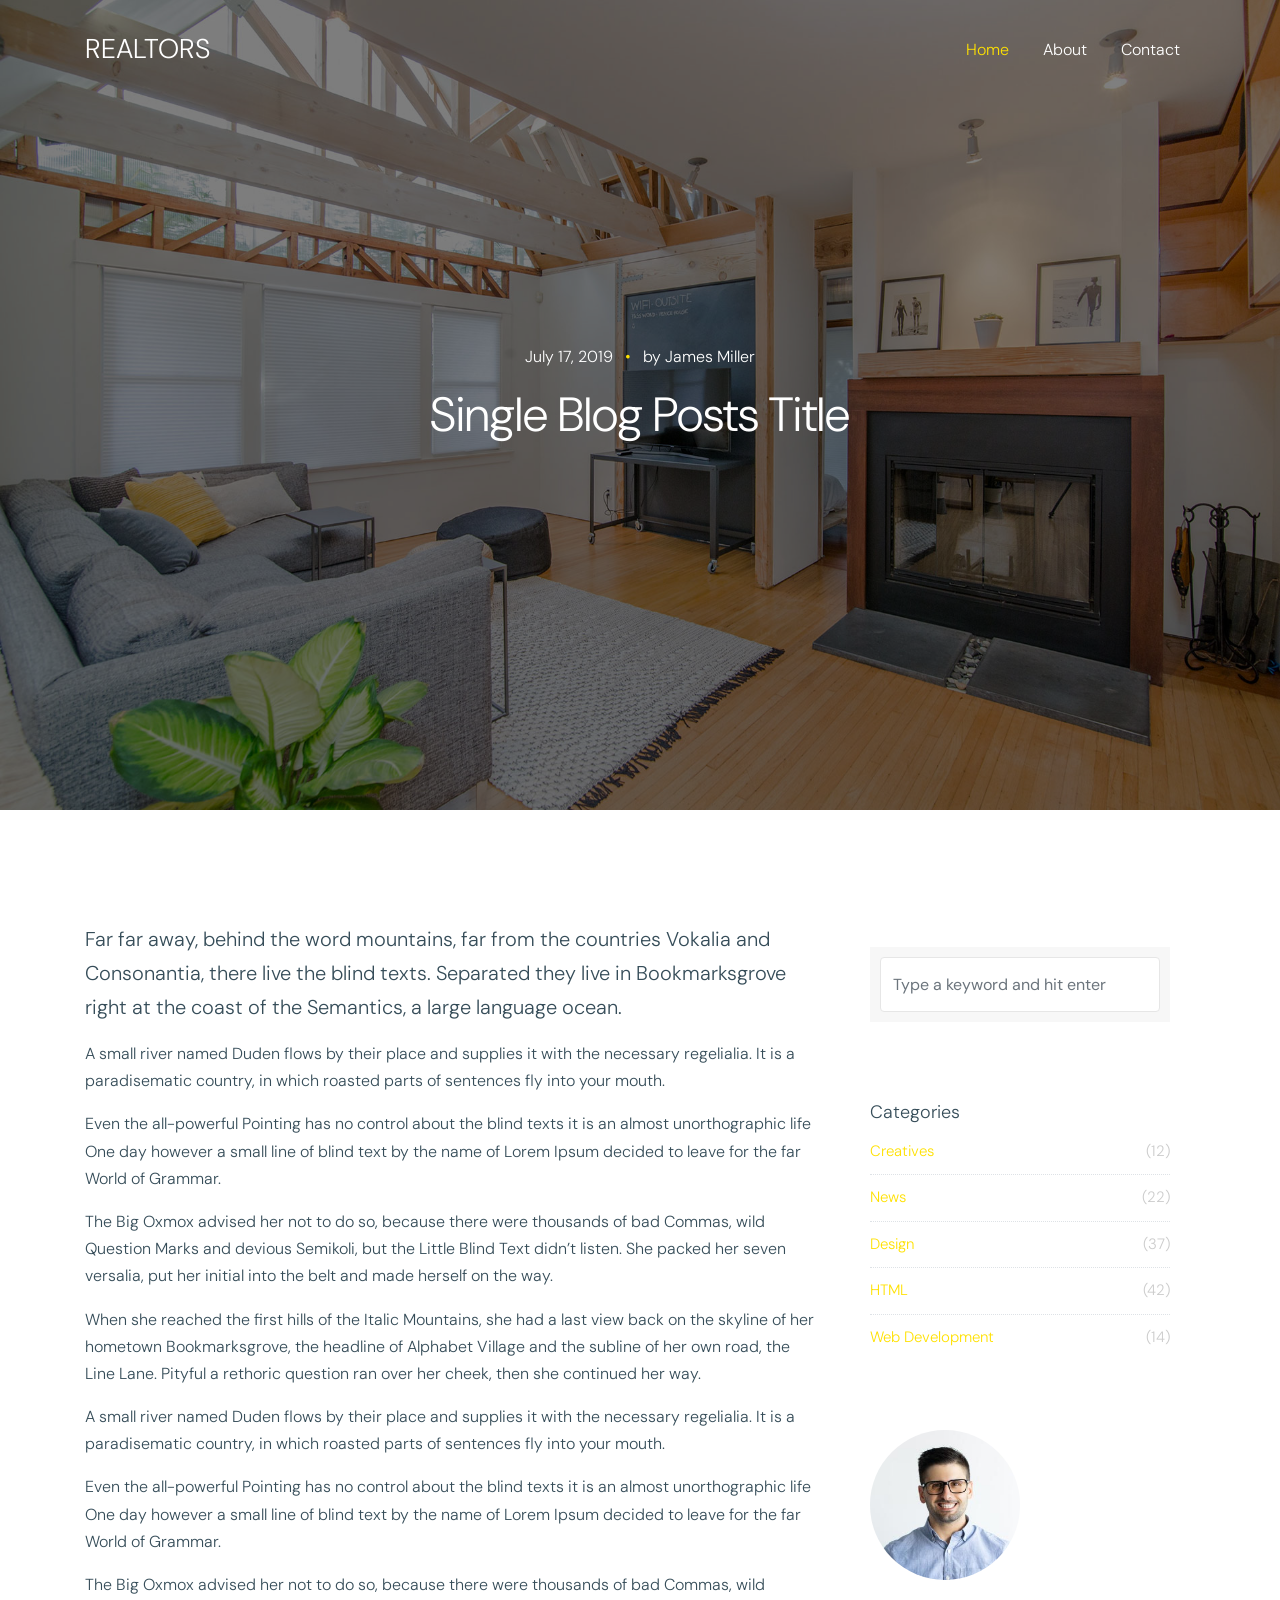
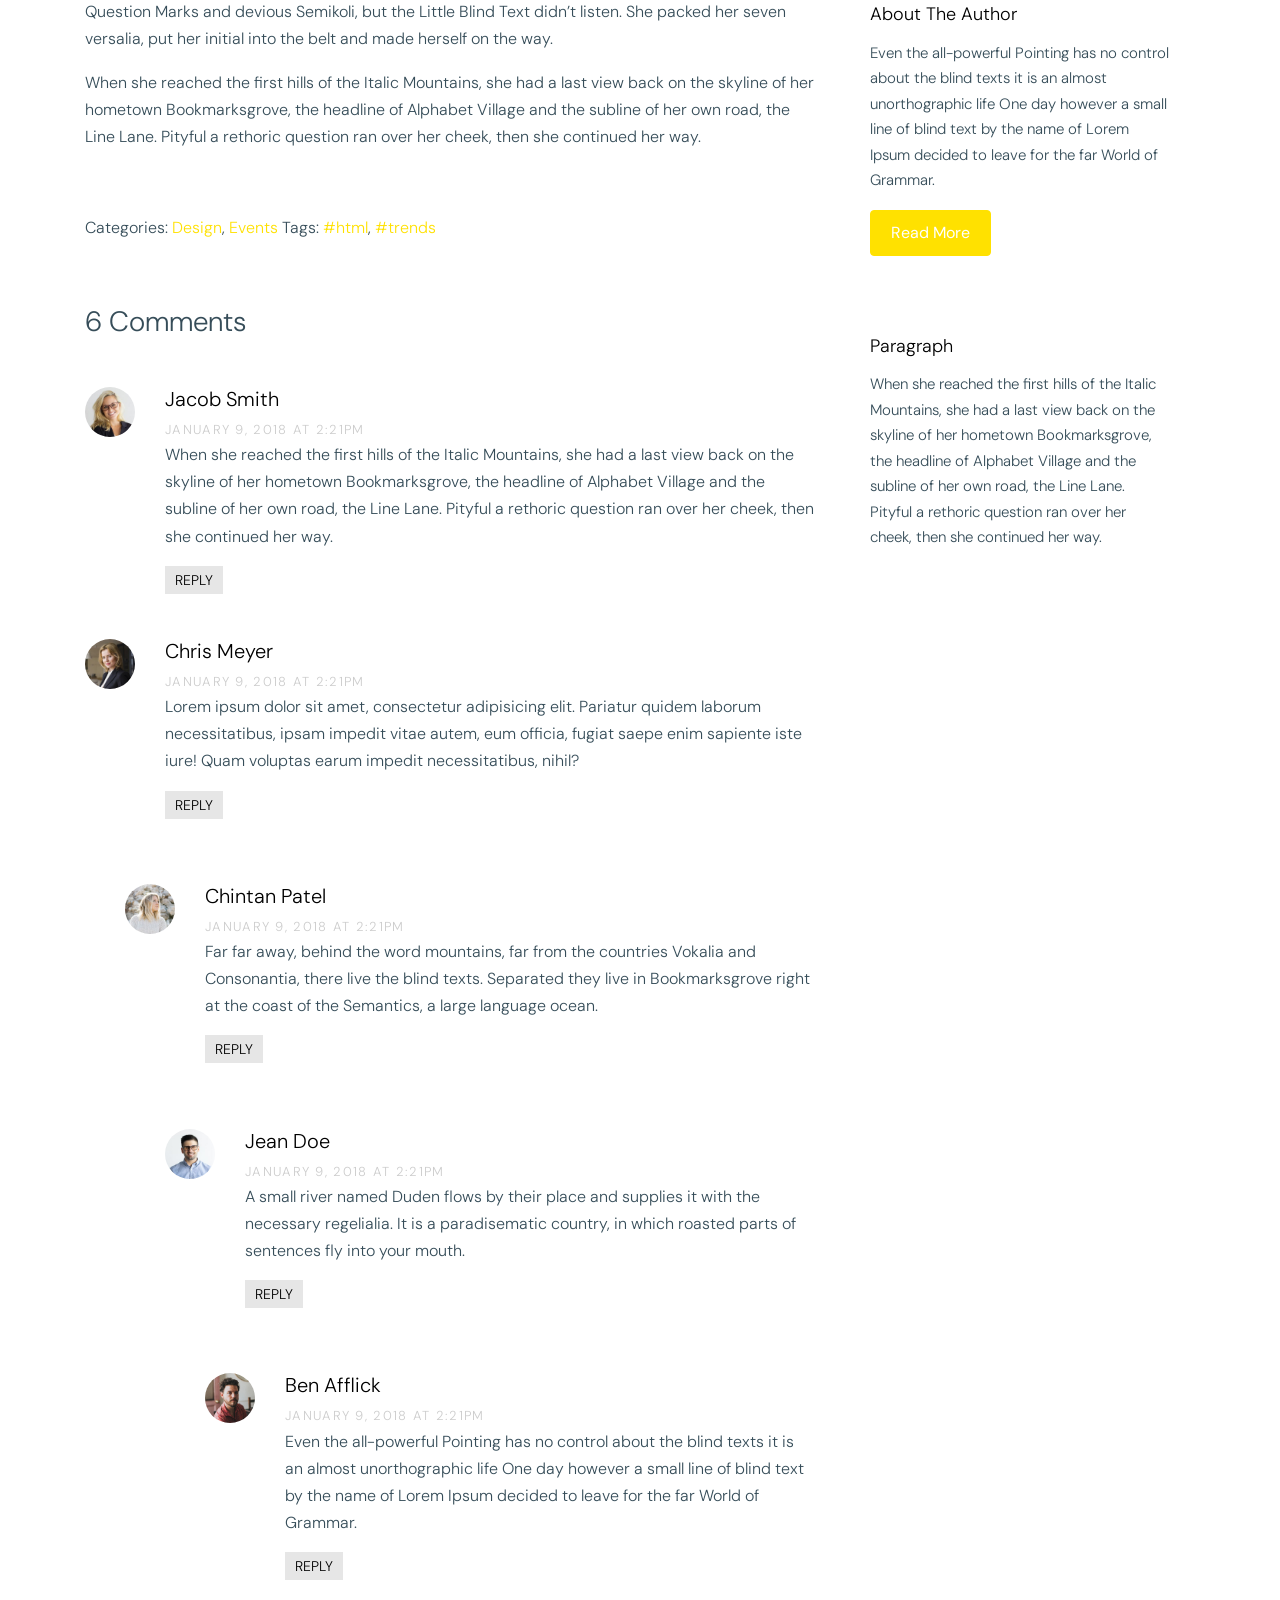
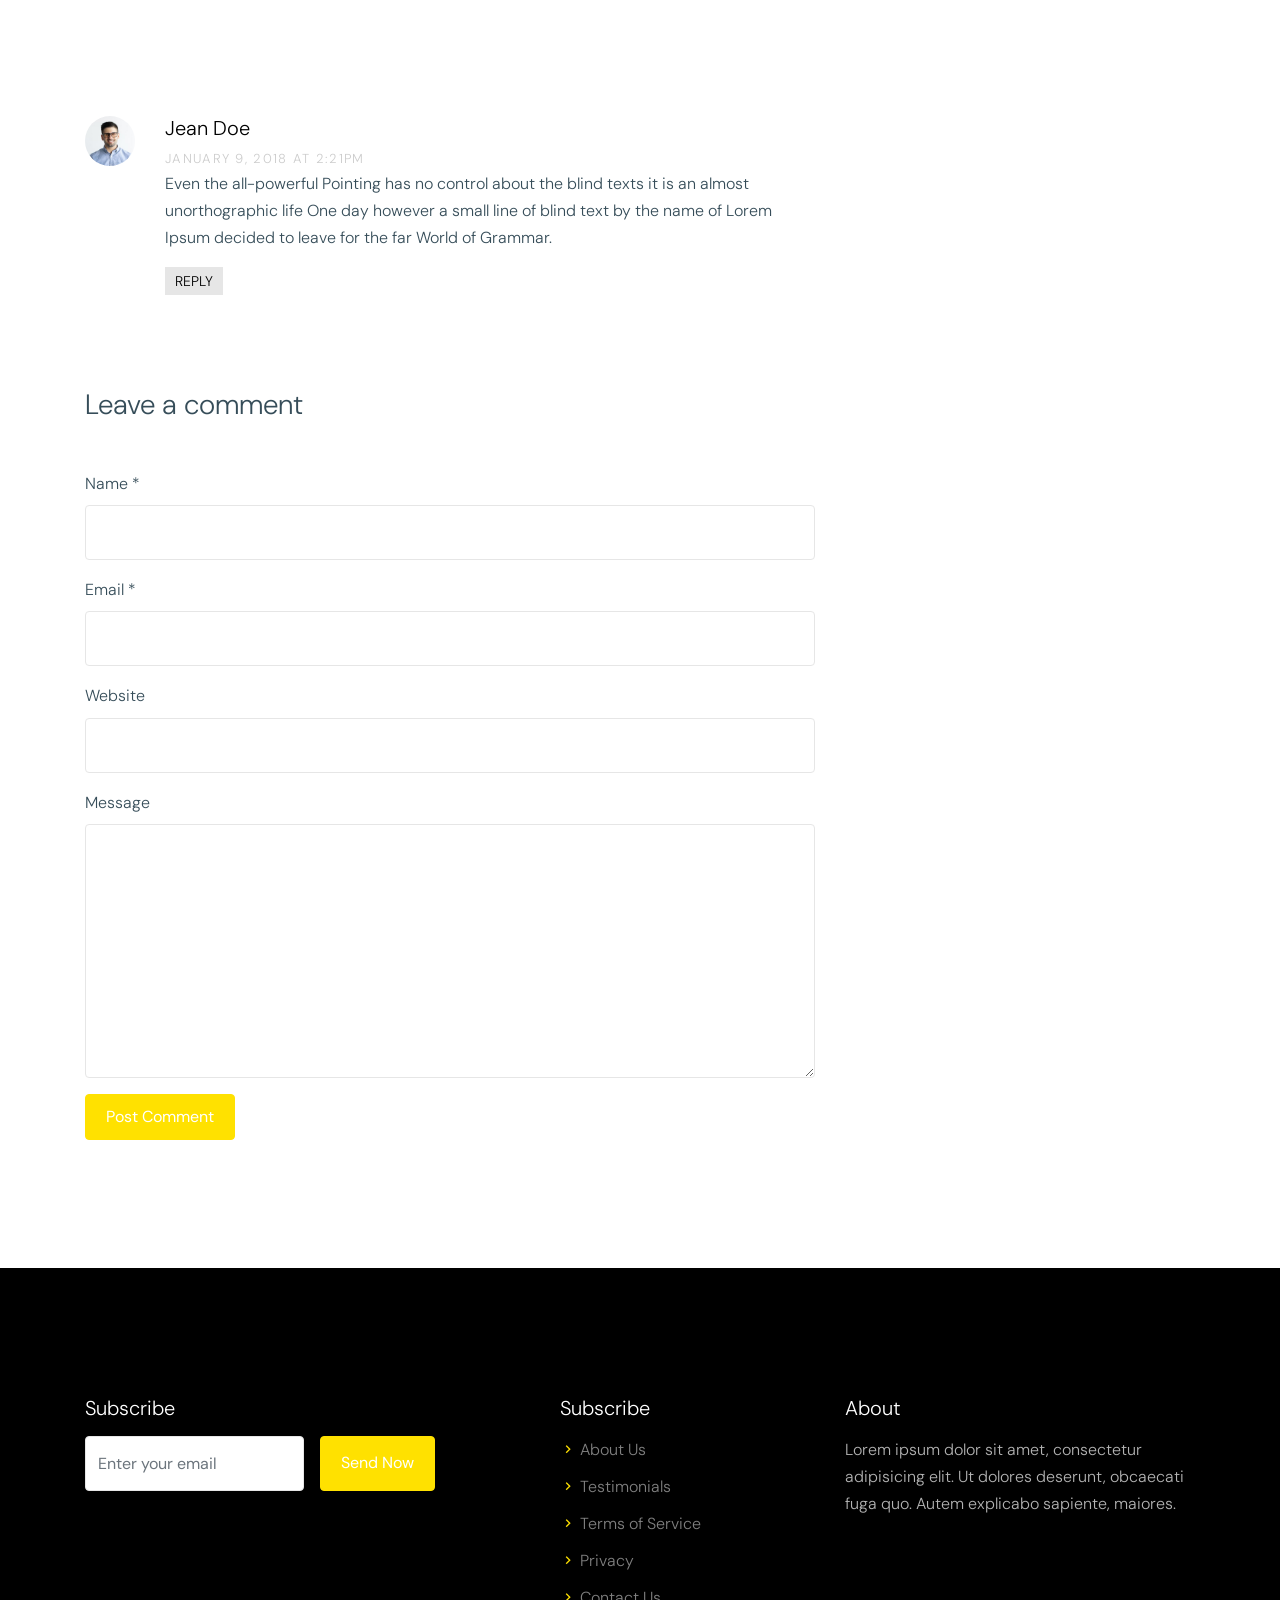
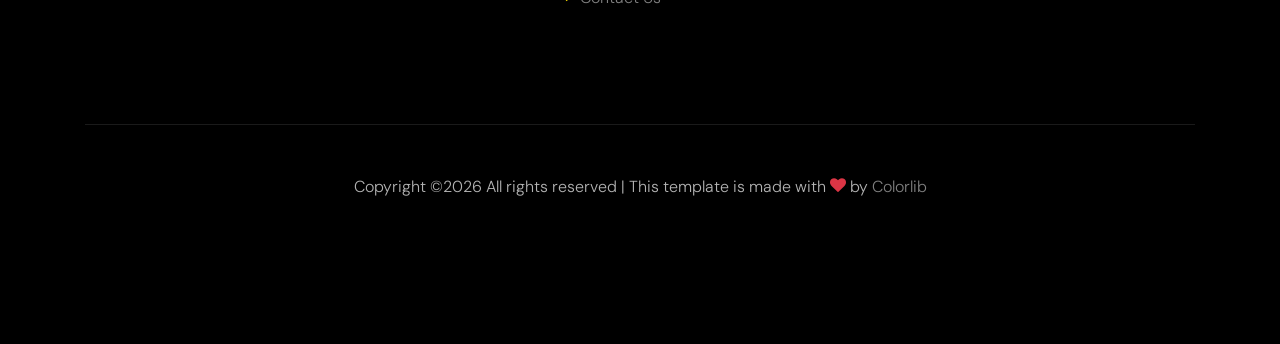
<file: single.html>
<!doctype html>
<html lang="en">

  <head>
    <title>CasasAZ</title>
    <meta charset="utf-8">
    <meta name="viewport" content="width=device-width, initial-scale=1, shrink-to-fit=no">

    <link href="https://fonts.googleapis.com/css?family=DM+Sans:300,400,700&display=swap" rel="stylesheet">

    <link rel="stylesheet" href="fonts/icomoon/style.css">

    <link rel="stylesheet" href="css/bootstrap.min.css">
    <link rel="stylesheet" href="css/bootstrap-datepicker.css">
    <link rel="stylesheet" href="css/jquery.fancybox.min.css">
    <link rel="stylesheet" href="css/owl.carousel.min.css">
    <link rel="stylesheet" href="css/owl.theme.default.min.css">
    <link rel="stylesheet" href="fonts/flaticon/font/flaticon.css">
    <link rel="stylesheet" href="css/aos.css">

    <!-- MAIN CSS -->
    <link rel="stylesheet" href="css/style.css">

  </head>

  <body data-spy="scroll" data-target=".site-navbar-target" data-offset="300">

    
    <div class="site-wrap" id="home-section">

      <div class="site-mobile-menu site-navbar-target">
        <div class="site-mobile-menu-header">
          <div class="site-mobile-menu-close mt-3">
            <span class="icon-close2 js-menu-toggle"></span>
          </div>
        </div>
        <div class="site-mobile-menu-body"></div>
      </div>



      <header class="site-navbar site-navbar-target" role="banner">

        <div class="container">
          <div class="row align-items-center position-relative">

            <div class="col-3 ">
              <div class="site-logo">
                <a href="index.php">Realtors</a>
              </div>
            </div>

            <div class="col-9  text-right">
              

              <span class="d-inline-block d-lg-none"><a href="#" class="text-white site-menu-toggle js-menu-toggle py-5 text-white"><span class="icon-menu h3 text-white"></span></a></span>

              

              <nav class="site-navigation text-right ml-auto d-none d-lg-block" role="navigation">
                <ul class="site-menu main-menu js-clone-nav ml-auto ">
                  <li class="active"><a href="index.php" class="nav-link">Home</a></li>
                  <!-- <li><a href="agents.html" class="nav-link">Agents</a></li> -->
                  <!-- <li><a href="property.html" class="nav-link">Property</a></li> -->
                  <li><a href="about.php" class="nav-link">About</a></li>
                  <!-- <li><a href="blog.html" class="nav-link">Blog</a></li> -->
                  <li><a href="contact.php" class="nav-link">Contact</a></li>
                </ul>
              </nav>
            </div>

            
          </div>
        </div>

      </header>

    <div class="ftco-blocks-cover-1">
      <div class="ftco-cover-1 innerpage overlay" style="background-image: url('images/hero_1.jpg')">
        <div class="container">
          <div class="row align-items-center justify-content-center">
            <div class="col-lg-6 text-center">
              <span class="d-block mb-3 text-white" data-aos="fade-up">July 17, 2019 <span class="mx-2 text-primary">&bullet;</span> by James Miller</span>
                <h1 class="mb-4" data-aos="fade-up" data-aos-delay="100">Single Blog Posts Title</h1>
            </div>
          </div>
        </div>
      </div>
    </div>

    <div class="site-section">
      <div class="container">
        <div class="row">
          <div class="col-md-8 blog-content">
            <p class="lead">Far far away, behind the word mountains, far from the countries Vokalia and Consonantia, there live the blind texts. Separated they live in Bookmarksgrove right at the coast of the Semantics, a large language ocean.</p>
            <p>A small river named Duden flows by their place and supplies it with the necessary regelialia. It is a paradisematic country, in which roasted parts of sentences fly into your mouth.</p>

            <blockquote><p>Even the all-powerful Pointing has no control about the blind texts it is an almost unorthographic life One day however a small line of blind text by the name of Lorem Ipsum decided to leave for the far World of Grammar.</p></blockquote>

            <p>The Big Oxmox advised her not to do so, because there were thousands of bad Commas, wild Question Marks and devious Semikoli, but the Little Blind Text didn’t listen. She packed her seven versalia, put her initial into the belt and made herself on the way.</p>

            <p>When she reached the first hills of the Italic Mountains, she had a last view back on the skyline of her hometown Bookmarksgrove, the headline of Alphabet Village and the subline of her own road, the Line Lane. Pityful a rethoric question ran over her cheek, then she continued her way.</p>

            <p>A small river named Duden flows by their place and supplies it with the necessary regelialia. It is a paradisematic country, in which roasted parts of sentences fly into your mouth.</p>

            <blockquote><p>Even the all-powerful Pointing has no control about the blind texts it is an almost unorthographic life One day however a small line of blind text by the name of Lorem Ipsum decided to leave for the far World of Grammar.</p></blockquote>

            <p>The Big Oxmox advised her not to do so, because there were thousands of bad Commas, wild Question Marks and devious Semikoli, but the Little Blind Text didn’t listen. She packed her seven versalia, put her initial into the belt and made herself on the way.</p>
            
            <p>When she reached the first hills of the Italic Mountains, she had a last view back on the skyline of her hometown Bookmarksgrove, the headline of Alphabet Village and the subline of her own road, the Line Lane. Pityful a rethoric question ran over her cheek, then she continued her way.</p>


            <div class="pt-5">
              <p>Categories:  <a href="#">Design</a>, <a href="#">Events</a>  Tags: <a href="#">#html</a>, <a href="#">#trends</a></p>
            </div>


            <div class="pt-5">
              <h3 class="mb-5">6 Comments</h3>
              <ul class="comment-list">
                <li class="comment">
                  <div class="vcard bio">
                    <img src="images/person_2.jpg" alt="Free Website Template by Free-Template.co">
                  </div>
                  <div class="comment-body">
                    <h3>Jacob Smith</h3>
                    <div class="meta">January 9, 2018 at 2:21pm</div>
                    <p>When she reached the first hills of the Italic Mountains, she had a last view back on the skyline of her hometown Bookmarksgrove, the headline of Alphabet Village and the subline of her own road, the Line Lane. Pityful a rethoric question ran over her cheek, then she continued her way.</p>
                    <p><a href="#" class="reply">Reply</a></p>
                  </div>
                </li>

                <li class="comment">
                  <div class="vcard bio">
                    <img src="images/person_3.jpg" alt="Free Website Template by Free-Template.co">
                  </div>
                  <div class="comment-body">
                    <h3>Chris Meyer</h3>
                    <div class="meta">January 9, 2018 at 2:21pm</div>
                    <p>Lorem ipsum dolor sit amet, consectetur adipisicing elit. Pariatur quidem laborum necessitatibus, ipsam impedit vitae autem, eum officia, fugiat saepe enim sapiente iste iure! Quam voluptas earum impedit necessitatibus, nihil?</p>
                    <p><a href="#" class="reply">Reply</a></p>
                  </div>

                  <ul class="children">
                    <li class="comment">
                      <div class="vcard bio">
                        <img src="images/person_5.jpg" alt="Free Website Template by Free-Template.co">
                      </div>
                      <div class="comment-body">
                        <h3>Chintan Patel</h3>
                        <div class="meta">January 9, 2018 at 2:21pm</div>
                        <p>Far far away, behind the word mountains, far from the countries Vokalia and Consonantia, there live the blind texts. Separated they live in Bookmarksgrove right at the coast of the Semantics, a large language ocean.</p>
                        <p><a href="#" class="reply">Reply</a></p>
                      </div>


                      <ul class="children">
                        <li class="comment">
                          <div class="vcard bio">
                            <img src="images/person_1.jpg" alt="Free Website Template by Free-Template.co">
                          </div>
                          <div class="comment-body">
                            <h3>Jean Doe</h3>
                            <div class="meta">January 9, 2018 at 2:21pm</div>
                            <p>A small river named Duden flows by their place and supplies it with the necessary regelialia. It is a paradisematic country, in which roasted parts of sentences fly into your mouth.</p>
                            <p><a href="#" class="reply">Reply</a></p>
                          </div>

                            <ul class="children">
                              <li class="comment">
                                <div class="vcard bio">
                                  <img src="images/person_4.jpg" alt="Free Website Template by Free-Template.co">
                                </div>
                                <div class="comment-body">
                                  <h3>Ben Afflick</h3>
                                  <div class="meta">January 9, 2018 at 2:21pm</div>
                                  <p>Even the all-powerful Pointing has no control about the blind texts it is an almost unorthographic life One day however a small line of blind text by the name of Lorem Ipsum decided to leave for the far World of Grammar.</p>
                                  <p><a href="#" class="reply">Reply</a></p>
                                </div>
                              </li>
                            </ul>
                        </li>
                      </ul>
                    </li>
                  </ul>
                </li>

                <li class="comment">
                  <div class="vcard bio">
                    <img src="images/person_1.jpg" alt="Free Website Template by Free-Template.co">
                  </div>
                  <div class="comment-body">
                    <h3>Jean Doe</h3>
                    <div class="meta">January 9, 2018 at 2:21pm</div>
                    <p>Even the all-powerful Pointing has no control about the blind texts it is an almost unorthographic life One day however a small line of blind text by the name of Lorem Ipsum decided to leave for the far World of Grammar.</p>
                    <p><a href="#" class="reply">Reply</a></p>
                  </div>
                </li>
              </ul>
              <!-- END comment-list -->
              
              <div class="comment-form-wrap pt-5">
                <h3 class="mb-5">Leave a comment</h3>
                <form action="#" class="">
                  <div class="form-group">
                    <label for="name">Name *</label>
                    <input type="text" class="form-control" id="name">
                  </div>
                  <div class="form-group">
                    <label for="email">Email *</label>
                    <input type="email" class="form-control" id="email">
                  </div>
                  <div class="form-group">
                    <label for="website">Website</label>
                    <input type="url" class="form-control" id="website">
                  </div>

                  <div class="form-group">
                    <label for="message">Message</label>
                    <textarea name="" id="message" cols="30" rows="10" class="form-control"></textarea>
                  </div>
                  <div class="form-group">
                    <input type="submit" value="Post Comment" class="btn btn-primary btn-md text-white">
                  </div>

                </form>
              </div>
            </div>

          </div>
          <div class="col-md-4 sidebar">
            <div class="sidebar-box">
              <form action="#" class="search-form">
                <div class="form-group">
                  <span class="icon fa fa-search"></span>
                  <input type="text" class="form-control" placeholder="Type a keyword and hit enter">
                </div>
              </form>
            </div>
            <div class="sidebar-box">
              <div class="categories">
                <h3>Categories</h3>
                <li><a href="#">Creatives <span>(12)</span></a></li>
                <li><a href="#">News <span>(22)</span></a></li>
                <li><a href="#">Design <span>(37)</span></a></li>
                <li><a href="#">HTML <span>(42)</span></a></li>
                <li><a href="#">Web Development <span>(14)</span></a></li>
              </div>
            </div>
            <div class="sidebar-box">
              <img src="images/person_1.jpg" alt="Free Website Template by Free-Template.co" class="img-fluid mb-4 w-50 rounded-circle">
              <h3 class="text-black">About The Author</h3>
              <p>Even the all-powerful Pointing has no control about the blind texts it is an almost unorthographic life One day however a small line of blind text by the name of Lorem Ipsum decided to leave for the far World of Grammar.</p>
              <p><a href="#" class="btn btn-primary btn-md text-white">Read More</a></p>
            </div>

            <div class="sidebar-box">
              <h3 class="text-black">Paragraph</h3>
              <p>When she reached the first hills of the Italic Mountains, she had a last view back on the skyline of her hometown Bookmarksgrove, the headline of Alphabet Village and the subline of her own road, the Line Lane. Pityful a rethoric question ran over her cheek, then she continued her way.</p>
            </div>
          </div>
        </div>
      </div>
    </div>


    

    <footer class="site-footer">
      <div class="container">
        <div class="row">
          <div class="col-md-4">
            <h3 class="text-white h5 mb-3">Subscribe</h3>
            <form action="" class="d-flex">
              <input type="text" class="form-control mr-3" placeholder="Enter your email">
              <input type="submit" class="btn btn-primary text-white" value="Send Now">
            </form>
          </div>
          <div class="col-md-3 ml-auto">
            <h3 class="text-white h5 mb-3">Subscribe</h3>
            <ul class="list-unstyled menu-arrow">
              <li><a href="#">About Us</a></li>
              <li><a href="#">Testimonials</a></li>
              <li><a href="#">Terms of Service</a></li>
              <li><a href="#">Privacy</a></li>
              <li><a href="#">Contact Us</a></li>
            </ul>
          </div>
          <div class="col-md-4">
            <h3 class="text-white h5 mb-3">About</h3>
            <p>Lorem ipsum dolor sit amet, consectetur adipisicing elit. Ut dolores deserunt, obcaecati fuga quo. Autem explicabo sapiente, maiores.</p>
          </div>
        </div>
        <div class="row pt-5 mt-5 text-center">
          <div class="col-md-12">
            <div class="border-top pt-5">
              <p>
            <!-- Link back to Colorlib can't be removed. Template is licensed under CC BY 3.0. -->
            Copyright &copy;<script>document.write(new Date().getFullYear());</script> All rights reserved | This template is made with <i class="icon-heart text-danger" aria-hidden="true"></i> by <a href="https://colorlib.com" target="_blank" >Colorlib</a>
            <!-- Link back to Colorlib can't be removed. Template is licensed under CC BY 3.0. -->
            </p>
            </div>
          </div>

        </div>
      </div>
    </footer>

    </div>

    <script src="js/jquery-3.3.1.min.js"></script>
    <script src="js/jquery-migrate-3.0.0.js"></script>
    <script src="js/popper.min.js"></script>
    <script src="js/bootstrap.min.js"></script>
    <script src="js/owl.carousel.min.js"></script>
    <script src="js/jquery.sticky.js"></script>
    <script src="js/jquery.waypoints.min.js"></script>
    <script src="js/jquery.animateNumber.min.js"></script>
    <script src="js/jquery.fancybox.min.js"></script>
    <script src="js/jquery.stellar.min.js"></script>
    <script src="js/jquery.easing.1.3.js"></script>
    <script src="js/bootstrap-datepicker.min.js"></script>
    <script src="js/aos.js"></script>

    <script src="js/main.js"></script>

  </body>

</html>
</file>
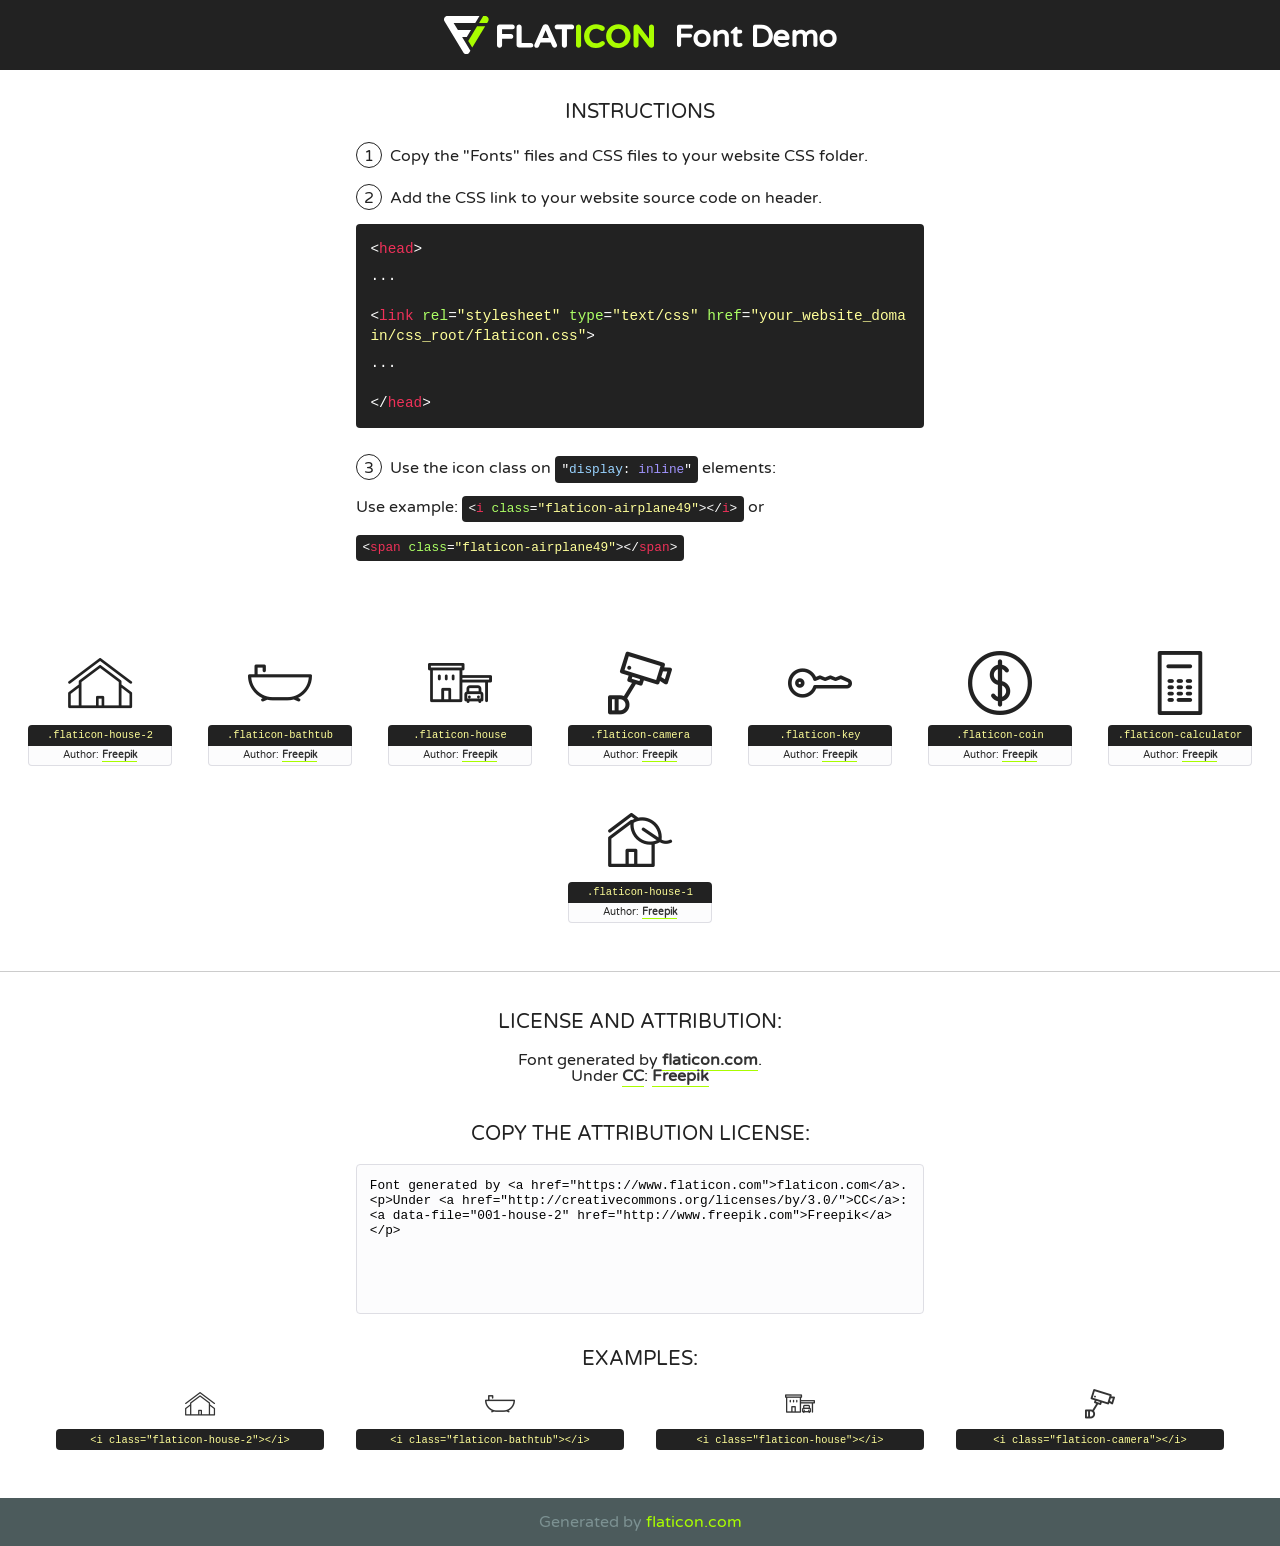
<file: fonts/flaticon/font/flaticon.html>
<!DOCTYPE html>
<!--
  Flaticon icon font: Flaticon
  Creation date: 11/09/2019 03:10
-->
<html>
<!DOCTYPE html>
<html>

<head>
    <title>Flaticon WebFont</title>
    <link href="http://fonts.googleapis.com/css?family=Varela+Round" rel="stylesheet" type="text/css" />
    <link rel="stylesheet" type="text/css" href="flaticon.css">
    <meta charset="UTF-8">
    <style>
    html, body, div, span, applet, object, iframe,
    h1, h2, h3, h4, h5, h6, p, blockquote, pre,
    a, abbr, acronym, address, big, cite, code,
    del, dfn, em, img, ins, kbd, q, s, samp,
    small, strike, strong, sub, sup, tt, var,
    b, u, i, center,
    dl, dt, dd, ol, ul, li,
    fieldset, form, label, legend,
    table, caption, tbody, tfoot, thead, tr, th, td,
    article, aside, canvas, details, embed, 
    figure, figcaption, footer, header, hgroup, 
    menu, nav, output, ruby, section, summary,
    time, mark, audio, video {
        margin: 0;
        padding: 0;
        border: 0;
        font-size: 100%;
        font: inherit;
        vertical-align: baseline;
    }
    /* HTML5 display-role reset for older browsers */
    article, aside, details, figcaption, figure, 
    footer, header, hgroup, menu, nav, section {
        display: block;
    }
    body {
        line-height: 1;
    }
    ol, ul {
        list-style: none;
    }
    blockquote, q {
        quotes: none;
    }
    blockquote:before, blockquote:after,
    q:before, q:after {
        content: '';
        content: none;
    }
    table {
        border-collapse: collapse;
        border-spacing: 0;
    }
    body {
        font-family: 'Varela Round', Helvetica, Arial, sans-serif;
        font-size: 16px;
        color: #222;
    }
    a {
        color: #333;
        border-bottom: 1px solid #a9fd00;
        font-weight: bold;
        text-decoration: none;
    }
    * {
        -moz-box-sizing: border-box;
        -webkit-box-sizing: border-box;
        box-sizing: border-box;
        margin: 0;
        padding: 0;
    }
    [class^="flaticon-"]:before, [class*=" flaticon-"]:before, [class^="flaticon-"]:after, [class*=" flaticon-"]:after {
        font-family: Flaticon;
        font-size: 30px;
        font-style: normal;
        margin-left: 20px;
        color: #333;
    }
    .wrapper {
        max-width: 600px;
        margin: auto;
        padding: 0 1em;
    }
    .title {
        font-size: 1.25em;
        text-align: center;
        margin-bottom: 1em;
        text-transform: uppercase;
    }
    header {
        text-align: center;
        background-color: #222;
        color: #fff;
        padding: 1em;
    }
    header .logo {
        width: 210px;
        height: 38px;
        display: inline-block;
        vertical-align: middle;
        margin-right: 1em;
        border: none;
    }
    header strong {
        font-size: 1.95em;
        font-weight: bold;
        vertical-align: middle;
        margin-top: 5px;
        display: inline-block;
    }
    .demo {
        margin: 2em auto;
        line-height: 1.25em;
    }
    .demo ul li {
        margin-bottom: 1em;
    }
    .demo ul li .num {
        color: #222;
        border-radius: 20px;
        display: inline-block;
        width: 26px;
        padding: 3px;
        height: 26px;
        text-align: center;
        margin-right: 0.5em;
        border: 1px solid #222;
    }
    .demo ul li code {
        background-color: #222;
        border-radius: 4px;
        padding: 0.25em 0.5em;
        display: inline-block;
        color: #fff;
        font-family: Consolas,Monaco,Lucida Console,Liberation Mono,DejaVu Sans Mono,Bitstream Vera Sans Mono,Courier New, monospace;
        font-weight: lighter;
        margin-top: 1em;
        font-size: 0.8em;
        word-break: break-all;
    }
    .demo ul li code.big {
        padding: 1em;
        font-size: 0.9em;
    }
    .demo ul li code .red {
        color: #EF3159;
    }
    .demo ul li code .green {
        color: #ACFF65;
    }
    .demo ul li code .yellow {
        color: #FFFF99;
    }
    .demo ul li code .blue {
        color: #99D3FF;
    }
    .demo ul li code .purple {
        color: #A295FF;
    }
    .demo ul li code .dots {
        margin-top: 0.5em;
        display: block;
    }
    #glyphs {
        border-bottom: 1px solid #ccc;
        padding: 2em 0;
        text-align: center;
    }
    .glyph {
        display: inline-block;
        width: 9em;
        margin: 1em;
        text-align: center;
        vertical-align: top;
        background: #FFF;
    }
    .glyph .glyph-icon {
        padding: 10px;
        display: block;
        font-family:"Flaticon";
        font-size: 64px;
        line-height: 1;
    }
    .glyph .glyph-icon:before {
        font-size: 64px;
        color: #222;
        margin-left: 0;
    }
    .class-name {
        font-size: 0.65em;
        background-color: #222;
        color: #fff;
        border-radius: 4px 4px 0 0;
        padding: 0.5em;
        color: #FFFF99;
        font-family: Consolas,Monaco,Lucida Console,Liberation Mono,DejaVu Sans Mono,Bitstream Vera Sans Mono,Courier New, monospace;
    }
    .author-name {
        font-size: 0.6em;
        background-color: #fcfcfd;
        border: 1px solid #DEDEE4;
        border-top: 0;
        border-radius: 0 0 4px 4px;
        padding: 0.5em;
    }
    .class-name:last-child {
        font-size: 10px;
        color:#888;
    }
    .class-name:last-child a {
        font-size: 10px;
        color:#555;
    }
    .class-name:last-child a:hover {
        color:#a9fd00;
    }
    .glyph > input {
        display: block;
        width: 100px;
        margin: 5px auto;
        text-align: center;
        font-size: 12px;
        cursor: text;
    }
    .glyph > input.icon-input {
        font-family:"Flaticon";
        font-size: 16px;
        margin-bottom: 10px;
    }
    .attribution .title {
        margin-top: 2em;
    }
    .attribution textarea {
        background-color: #fcfcfd;
        padding: 1em;
        border: none;
        box-shadow: none;
        border: 1px solid #DEDEE4;
        border-radius: 4px;
        resize: none;
        width: 100%;
        height: 150px;
        font-size: 0.8em;
        font-family: Consolas,Monaco,Lucida Console,Liberation Mono,DejaVu Sans Mono,Bitstream Vera Sans Mono,Courier New, monospace;
        -webkit-appearance: none;
    }
    .iconsuse {
        margin: 2em auto;
        text-align: center;
        max-width: 1200px;
    }
    .iconsuse:after {
        content: '';
        display: table;
        clear: both;
    }
    .iconsuse .image {
        float: left;
        width: 25%;
        padding: 0 1em;
    }
    .iconsuse .image p {
        margin-bottom: 1em;
    }
    .iconsuse .image span {
        display: block;
        font-size: 0.65em;
        background-color: #222;
        color: #fff;
        border-radius: 4px;
        padding: 0.5em;
        color: #FFFF99;
        margin-top: 1em;
        font-family: Consolas,Monaco,Lucida Console,Liberation Mono,DejaVu Sans Mono,Bitstream Vera Sans Mono,Courier New, monospace;
    }
    #footer {
        text-align: center;
        background-color: #4C5B5C;
        color: #7c9192;
        padding: 1em;
    }
    #footer a {
        border: none;
        color: #a9fd00;
        font-weight: normal;
    }
    @media (max-width: 960px) {
        .iconsuse .image {
            width: 50%;
        }
    }
    @media (max-width: 560px) {
        .iconsuse .image {
            width: 100%;
        }
    }
    </style>
</head>

<body class="characters-off">

    <header>
        <a href="https://www.flaticon.com" target="_blank" class="logo">
            <svg version="1.1" xmlns="http://www.w3.org/2000/svg" xmlns:xlink="http://www.w3.org/1999/xlink" xmlns:a="http://ns.adobe.com/AdobeSVGViewerExtensions/3.0/" viewBox="0 0 560.875 102.036" enable-background="new 0 0 560.875 102.036" xml:space="preserve">
                <defs>
                </defs>
                <g>
                    <g class="letters">
                        <path fill="#ffffff" d="M141.596,29.675c0-3.777,2.985-6.767,6.764-6.767h34.438c3.426,0,6.15,2.728,6.15,6.15
                        c0,3.43-2.724,6.149-6.15,6.149h-27.674v13.091h23.719c3.429,0,6.151,2.724,6.151,6.15c0,3.43-2.723,6.149-6.151,6.149h-23.719
                        v17.574c0,3.773-2.986,6.761-6.764,6.761c-3.779,0-6.764-2.989-6.764-6.761V29.675z"></path>
                        <path fill="#ffffff" d="M193.844,29.149c0-3.781,2.985-6.767,6.764-6.767c3.776,0,6.763,2.985,6.763,6.767v42.957h25.039
                        c3.426,0,6.149,2.726,6.149,6.153c0,3.425-2.723,6.15-6.149,6.15h-31.802c-3.779,0-6.764-2.986-6.764-6.768V29.149z"></path>
                        <path fill="#ffffff" d="M241.891,75.71l21.438-48.407c1.492-3.341,4.215-5.357,7.906-5.357h0.792
                        c3.686,0,6.323,2.017,7.815,5.357l21.439,48.407c0.436,0.967,0.701,1.845,0.701,2.723c0,3.602-2.809,6.501-6.414,6.501
                        c-3.161,0-5.269-1.845-6.499-4.655l-4.132-9.661h-27.059l-4.301,10.102c-1.144,2.631-3.426,4.214-6.237,4.214
                        c-3.517,0-6.24-2.81-6.24-6.325C241.1,77.64,241.451,76.677,241.891,75.71z M279.932,58.666l-8.521-20.297l-8.526,20.297H279.932
                        z"></path>
                        <path fill="#ffffff" d="M314.864,35.387H301.86c-3.429,0-6.239-2.813-6.239-6.238c0-3.429,2.811-6.24,6.239-6.24h39.533
                        c3.426,0,6.237,2.811,6.237,6.24c0,3.425-2.811,6.238-6.237,6.238h-13.001v42.785c0,3.773-2.99,6.761-6.764,6.761
                        c-3.779,0-6.764-2.989-6.764-6.761V35.387z"></path>
                        <path fill="#A9FD00" d="M352.615,29.149c0-3.781,2.985-6.767,6.767-6.767c3.774,0,6.761,2.985,6.761,6.767v49.024
                        c0,3.773-2.987,6.761-6.761,6.761c-3.781,0-6.767-2.989-6.767-6.761V29.149z"></path>
                        <path fill="#A9FD00" d="M374.132,53.836v-0.179c0-17.481,13.178-31.801,32.065-31.801c9.22,0,15.459,2.458,20.557,6.238
                        c1.402,1.054,2.637,2.985,2.637,5.357c0,3.692-2.985,6.59-6.681,6.59c-1.845,0-3.071-0.702-4.044-1.319
                        c-3.776-2.813-7.729-4.393-12.562-4.393c-10.364,0-17.831,8.611-17.831,19.154v0.173c0,10.542,7.291,19.329,17.831,19.329
                        c5.715,0,9.492-1.756,13.359-4.834c1.049-0.874,2.458-1.491,4.039-1.491c3.429,0,6.325,2.813,6.325,6.236
                        c0,2.106-1.056,3.78-2.282,4.834c-5.539,4.834-12.036,7.733-21.878,7.733C387.572,85.464,374.132,71.493,374.132,53.836z"></path>
                        <path fill="#A9FD00" d="M433.009,53.836v-0.179c0-17.481,13.79-31.801,32.766-31.801c18.981,0,32.592,14.143,32.592,31.628v0.173
                        c0,17.483-13.785,31.807-32.769,31.807C446.625,85.464,433.009,71.32,433.009,53.836z M484.224,53.836v-0.179
                        c0-10.539-7.725-19.326-18.626-19.326c-10.893,0-18.449,8.611-18.449,19.154v0.173c0,10.542,7.73,19.329,18.626,19.329
                        C476.676,72.986,484.224,64.378,484.224,53.836z"></path>
                        <path fill="#A9FD00" d="M506.233,29.321c0-3.774,2.99-6.763,6.767-6.763h1.401c3.252,0,5.183,1.583,7.029,3.953l26.093,34.265
                        V29.059c0-3.692,2.99-6.677,6.681-6.677c3.683,0,6.671,2.985,6.671,6.677v48.934c0,3.78-2.987,6.765-6.764,6.765h-0.436
                        c-3.257,0-5.188-1.581-7.034-3.953l-27.056-35.492v32.944c0,3.687-2.985,6.676-6.678,6.676c-3.683,0-6.673-2.989-6.673-6.676
                        V29.321z"></path>
                    </g>
                    <g class="insignia">
                        <path fill="#ffffff" d="M48.372,56.137h12.517l11.156-18.537H37.186L25.688,18.539h57.825L94.668,0H9.271
                        C5.925,0,2.842,1.801,1.198,4.716c-1.644,2.907-1.593,6.482,0.134,9.343l50.38,83.501c1.678,2.781,4.689,4.476,7.938,4.476
                        c3.246,0,6.257-1.695,7.935-4.476l2.898-4.804L48.372,56.137z"></path>
                        <g class="i">
                            <path fill="#A9FD00" d="M93.575,18.539h0.031v0.004l21.652,0.004l2.705-4.488c1.727-2.861,1.778-6.436,0.133-9.343
                            C116.454,1.801,113.371,0,110.026,0h-5.294L93.575,18.539z"></path>
                            <polygon fill="#A9FD00" points="88.291,27.356 64.725,66.486 75.519,84.404 109.942,27.356"></polygon>
                        </g>
                    </g>
                </g>
            </svg>
        </a>
        <strong>Font Demo</strong>
    </header>


    <section class="demo wrapper">

        <p class="title">Instructions</p>

        <ul>
            <li>
                <span class="num">1</span>Copy the "Fonts" files and CSS files to your website CSS folder.
            </li>
            <li>
                <span class="num">2</span>Add the CSS link to your website source code on header.
                <code class="big">
                    &lt;<span class="red">head</span>&gt;
                    <br/><span class="dots">...</span>
                    <br/>&lt;<span class="red">link</span> <span class="green">rel</span>=<span class="yellow">"stylesheet"</span> <span class="green">type</span>=<span class="yellow">"text/css"</span> <span class="green">href</span>=<span class="yellow">"your_website_domain/css_root/flaticon.css"</span>&gt;
                    <br/><span class="dots">...</span>
                    <br/>&lt;/<span class="red">head</span>&gt;
                </code>
            </li>

            <li>
                <p>
                    <span class="num">3</span>Use the icon class on <code>"<span class="blue">display</span>:<span class="purple"> inline</span>"</code> elements:
                    <br />
                    Use example: <code>&lt;<span class="red">i</span> <span class="green">class</span>=<span class="yellow">&quot;flaticon-airplane49&quot;</span>&gt;&lt;/<span class="red">i</span>&gt;</code> or <code>&lt;<span class="red">span</span> <span class="green">class</span>=<span class="yellow">&quot;flaticon-airplane49&quot;</span>&gt;&lt;/<span class="red">span</span>&gt;</code>
            </li>
        </ul>

    </section>




   <section id="glyphs">          
    
      
        <div class="glyph"><div class="glyph-icon flaticon-house-2"></div>
            <div class="class-name">.flaticon-house-2</div>
            <div class="author-name">Author: <a data-file="001-house-2" href="http://www.freepik.com">Freepik</a> </div> 
        </div>        
        
        <div class="glyph"><div class="glyph-icon flaticon-bathtub"></div>
            <div class="class-name">.flaticon-bathtub</div>
            <div class="author-name">Author: <a data-file="002-bathtub" href="http://www.freepik.com">Freepik</a> </div> 
        </div>        
        
        <div class="glyph"><div class="glyph-icon flaticon-house"></div>
            <div class="class-name">.flaticon-house</div>
            <div class="author-name">Author: <a data-file="003-house" href="http://www.freepik.com">Freepik</a> </div> 
        </div>        
        
        <div class="glyph"><div class="glyph-icon flaticon-camera"></div>
            <div class="class-name">.flaticon-camera</div>
            <div class="author-name">Author: <a data-file="004-camera" href="http://www.freepik.com">Freepik</a> </div> 
        </div>        
        
        <div class="glyph"><div class="glyph-icon flaticon-key"></div>
            <div class="class-name">.flaticon-key</div>
            <div class="author-name">Author: <a data-file="005-key" href="http://www.freepik.com">Freepik</a> </div> 
        </div>        
        
        <div class="glyph"><div class="glyph-icon flaticon-coin"></div>
            <div class="class-name">.flaticon-coin</div>
            <div class="author-name">Author: <a data-file="006-coin" href="http://www.freepik.com">Freepik</a> </div> 
        </div>        
        
        <div class="glyph"><div class="glyph-icon flaticon-calculator"></div>
            <div class="class-name">.flaticon-calculator</div>
            <div class="author-name">Author: <a data-file="007-calculator" href="http://www.freepik.com">Freepik</a> </div> 
        </div>        
        
        <div class="glyph"><div class="glyph-icon flaticon-house-1"></div>
            <div class="class-name">.flaticon-house-1</div>
            <div class="author-name">Author: <a data-file="008-house-1" href="http://www.freepik.com">Freepik</a> </div> 
        </div>        
        

    </section>



    <section class="attribution wrapper"   style="text-align:center;">

      <div class="title">License and attribution:</div><div class="attrDiv">Font generated by <a href="https://www.flaticon.com">flaticon.com</a>. <div><p>Under <a href="http://creativecommons.org/licenses/by/3.0/">CC</a>: <a data-file="001-house-2" href="http://www.freepik.com">Freepik</a></p>  </div>
      </div>
      <div class="title">Copy the Attribution License:</div>

    <textarea onclick="this.focus();this.select();">Font generated by &lt;a href=&quot;https://www.flaticon.com&quot;&gt;flaticon.com&lt;/a&gt;. <p>Under <a href="http://creativecommons.org/licenses/by/3.0/">CC</a>: <a data-file="001-house-2" href="http://www.freepik.com">Freepik</a></p>  
     </textarea>

    </section>

    <section class="iconsuse">

          <div class="title">Examples:</div>            
             
            <div class="image">
                <p>
                    <i class="glyph-icon flaticon-house-2"></i> 
                    <span>&lt;i class=&quot;flaticon-house-2&quot;&gt;&lt;/i&gt;</span>
                </p>
            </div>
            
            <div class="image">
                <p>
                    <i class="glyph-icon flaticon-bathtub"></i> 
                    <span>&lt;i class=&quot;flaticon-bathtub&quot;&gt;&lt;/i&gt;</span>
                </p>
            </div>
            
            <div class="image">
                <p>
                    <i class="glyph-icon flaticon-house"></i> 
                    <span>&lt;i class=&quot;flaticon-house&quot;&gt;&lt;/i&gt;</span>
                </p>
            </div>
            
            <div class="image">
                <p>
                    <i class="glyph-icon flaticon-camera"></i> 
                    <span>&lt;i class=&quot;flaticon-camera&quot;&gt;&lt;/i&gt;</span>
                </p>
            </div>
                       
        </div>
                            
    </section>

<div id="footer">
    <div>Generated by <a href="https://www.flaticon.com">flaticon.com</a>
    </div>
</div>



</body>
</html>
</file>
<file: fonts/icomoon/style.css>
@font-face {
  font-family: 'icomoon';
  src:  url('fonts/icomoon.eot?10si43');
  src:  url('fonts/icomoon.eot?10si43#iefix') format('embedded-opentype'),
    url('fonts/icomoon.ttf?10si43') format('truetype'),
    url('fonts/icomoon.woff?10si43') format('woff'),
    url('fonts/icomoon.svg?10si43#icomoon') format('svg');
  font-weight: normal;
  font-style: normal;
}

[class^="icon-"], [class*=" icon-"] {
  /* use !important to prevent issues with browser extensions that change fonts */
  font-family: 'icomoon' !important;
  speak: none;
  font-style: normal;
  font-weight: normal;
  font-variant: normal;
  text-transform: none;
  line-height: 1;

  /* Better Font Rendering =========== */
  -webkit-font-smoothing: antialiased;
  -moz-osx-font-smoothing: grayscale;
}

.icon-asterisk:before {
  content: "\f069";
}
.icon-plus:before {
  content: "\f067";
}
.icon-question:before {
  content: "\f128";
}
.icon-minus:before {
  content: "\f068";
}
.icon-glass:before {
  content: "\f000";
}
.icon-music:before {
  content: "\f001";
}
.icon-search:before {
  content: "\f002";
}
.icon-envelope-o:before {
  content: "\f003";
}
.icon-heart:before {
  content: "\f004";
}
.icon-star:before {
  content: "\f005";
}
.icon-star-o:before {
  content: "\f006";
}
.icon-user:before {
  content: "\f007";
}
.icon-film:before {
  content: "\f008";
}
.icon-th-large:before {
  content: "\f009";
}
.icon-th:before {
  content: "\f00a";
}
.icon-th-list:before {
  content: "\f00b";
}
.icon-check:before {
  content: "\f00c";
}
.icon-close:before {
  content: "\f00d";
}
.icon-remove:before {
  content: "\f00d";
}
.icon-times:before {
  content: "\f00d";
}
.icon-search-plus:before {
  content: "\f00e";
}
.icon-search-minus:before {
  content: "\f010";
}
.icon-power-off:before {
  content: "\f011";
}
.icon-signal:before {
  content: "\f012";
}
.icon-cog:before {
  content: "\f013";
}
.icon-gear:before {
  content: "\f013";
}
.icon-trash-o:before {
  content: "\f014";
}
.icon-home:before {
  content: "\f015";
}
.icon-file-o:before {
  content: "\f016";
}
.icon-clock-o:before {
  content: "\f017";
}
.icon-road:before {
  content: "\f018";
}
.icon-download:before {
  content: "\f019";
}
.icon-arrow-circle-o-down:before {
  content: "\f01a";
}
.icon-arrow-circle-o-up:before {
  content: "\f01b";
}
.icon-inbox:before {
  content: "\f01c";
}
.icon-play-circle-o:before {
  content: "\f01d";
}
.icon-repeat:before {
  content: "\f01e";
}
.icon-rotate-right:before {
  content: "\f01e";
}
.icon-refresh:before {
  content: "\f021";
}
.icon-list-alt:before {
  content: "\f022";
}
.icon-lock:before {
  content: "\f023";
}
.icon-flag:before {
  content: "\f024";
}
.icon-headphones:before {
  content: "\f025";
}
.icon-volume-off:before {
  content: "\f026";
}
.icon-volume-down:before {
  content: "\f027";
}
.icon-volume-up:before {
  content: "\f028";
}
.icon-qrcode:before {
  content: "\f029";
}
.icon-barcode:before {
  content: "\f02a";
}
.icon-tag:before {
  content: "\f02b";
}
.icon-tags:before {
  content: "\f02c";
}
.icon-book:before {
  content: "\f02d";
}
.icon-bookmark:before {
  content: "\f02e";
}
.icon-print:before {
  content: "\f02f";
}
.icon-camera:before {
  content: "\f030";
}
.icon-font:before {
  content: "\f031";
}
.icon-bold:before {
  content: "\f032";
}
.icon-italic:before {
  content: "\f033";
}
.icon-text-height:before {
  content: "\f034";
}
.icon-text-width:before {
  content: "\f035";
}
.icon-align-left:before {
  content: "\f036";
}
.icon-align-center:before {
  content: "\f037";
}
.icon-align-right:before {
  content: "\f038";
}
.icon-align-justify:before {
  content: "\f039";
}
.icon-list:before {
  content: "\f03a";
}
.icon-dedent:before {
  content: "\f03b";
}
.icon-outdent:before {
  content: "\f03b";
}
.icon-indent:before {
  content: "\f03c";
}
.icon-video-camera:before {
  content: "\f03d";
}
.icon-image:before {
  content: "\f03e";
}
.icon-photo:before {
  content: "\f03e";
}
.icon-picture-o:before {
  content: "\f03e";
}
.icon-pencil:before {
  content: "\f040";
}
.icon-map-marker:before {
  content: "\f041";
}
.icon-adjust:before {
  content: "\f042";
}
.icon-tint:before {
  content: "\f043";
}
.icon-edit:before {
  content: "\f044";
}
.icon-pencil-square-o:before {
  content: "\f044";
}
.icon-share-square-o:before {
  content: "\f045";
}
.icon-check-square-o:before {
  content: "\f046";
}
.icon-arrows:before {
  content: "\f047";
}
.icon-step-backward:before {
  content: "\f048";
}
.icon-fast-backward:before {
  content: "\f049";
}
.icon-backward:before {
  content: "\f04a";
}
.icon-play:before {
  content: "\f04b";
}
.icon-pause:before {
  content: "\f04c";
}
.icon-stop:before {
  content: "\f04d";
}
.icon-forward:before {
  content: "\f04e";
}
.icon-fast-forward:before {
  content: "\f050";
}
.icon-step-forward:before {
  content: "\f051";
}
.icon-eject:before {
  content: "\f052";
}
.icon-chevron-left:before {
  content: "\f053";
}
.icon-chevron-right:before {
  content: "\f054";
}
.icon-plus-circle:before {
  content: "\f055";
}
.icon-minus-circle:before {
  content: "\f056";
}
.icon-times-circle:before {
  content: "\f057";
}
.icon-check-circle:before {
  content: "\f058";
}
.icon-question-circle:before {
  content: "\f059";
}
.icon-info-circle:before {
  content: "\f05a";
}
.icon-crosshairs:before {
  content: "\f05b";
}
.icon-times-circle-o:before {
  content: "\f05c";
}
.icon-check-circle-o:before {
  content: "\f05d";
}
.icon-ban:before {
  content: "\f05e";
}
.icon-arrow-left:before {
  content: "\f060";
}
.icon-arrow-right:before {
  content: "\f061";
}
.icon-arrow-up:before {
  content: "\f062";
}
.icon-arrow-down:before {
  content: "\f063";
}
.icon-mail-forward:before {
  content: "\f064";
}
.icon-share:before {
  content: "\f064";
}
.icon-expand:before {
  content: "\f065";
}
.icon-compress:before {
  content: "\f066";
}
.icon-exclamation-circle:before {
  content: "\f06a";
}
.icon-gift:before {
  content: "\f06b";
}
.icon-leaf:before {
  content: "\f06c";
}
.icon-fire:before {
  content: "\f06d";
}
.icon-eye:before {
  content: "\f06e";
}
.icon-eye-slash:before {
  content: "\f070";
}
.icon-exclamation-triangle:before {
  content: "\f071";
}
.icon-warning:before {
  content: "\f071";
}
.icon-plane:before {
  content: "\f072";
}
.icon-calendar:before {
  content: "\f073";
}
.icon-random:before {
  content: "\f074";
}
.icon-comment:before {
  content: "\f075";
}
.icon-magnet:before {
  content: "\f076";
}
.icon-chevron-up:before {
  content: "\f077";
}
.icon-chevron-down:before {
  content: "\f078";
}
.icon-retweet:before {
  content: "\f079";
}
.icon-shopping-cart:before {
  content: "\f07a";
}
.icon-folder:before {
  content: "\f07b";
}
.icon-folder-open:before {
  content: "\f07c";
}
.icon-arrows-v:before {
  content: "\f07d";
}
.icon-arrows-h:before {
  content: "\f07e";
}
.icon-bar-chart:before {
  content: "\f080";
}
.icon-bar-chart-o:before {
  content: "\f080";
}
.icon-twitter-square:before {
  content: "\f081";
}
.icon-facebook-square:before {
  content: "\f082";
}
.icon-camera-retro:before {
  content: "\f083";
}
.icon-key:before {
  content: "\f084";
}
.icon-cogs:before {
  content: "\f085";
}
.icon-gears:before {
  content: "\f085";
}
.icon-comments:before {
  content: "\f086";
}
.icon-thumbs-o-up:before {
  content: "\f087";
}
.icon-thumbs-o-down:before {
  content: "\f088";
}
.icon-star-half:before {
  content: "\f089";
}
.icon-heart-o:before {
  content: "\f08a";
}
.icon-sign-out:before {
  content: "\f08b";
}
.icon-linkedin-square:before {
  content: "\f08c";
}
.icon-thumb-tack:before {
  content: "\f08d";
}
.icon-external-link:before {
  content: "\f08e";
}
.icon-sign-in:before {
  content: "\f090";
}
.icon-trophy:before {
  content: "\f091";
}
.icon-github-square:before {
  content: "\f092";
}
.icon-upload:before {
  content: "\f093";
}
.icon-lemon-o:before {
  content: "\f094";
}
.icon-phone:before {
  content: "\f095";
}
.icon-square-o:before {
  content: "\f096";
}
.icon-bookmark-o:before {
  content: "\f097";
}
.icon-phone-square:before {
  content: "\f098";
}
.icon-twitter:before {
  content: "\f099";
}
.icon-facebook:before {
  content: "\f09a";
}
.icon-facebook-f:before {
  content: "\f09a";
}
.icon-github:before {
  content: "\f09b";
}
.icon-unlock:before {
  content: "\f09c";
}
.icon-credit-card:before {
  content: "\f09d";
}
.icon-feed:before {
  content: "\f09e";
}
.icon-rss:before {
  content: "\f09e";
}
.icon-hdd-o:before {
  content: "\f0a0";
}
.icon-bullhorn:before {
  content: "\f0a1";
}
.icon-bell-o:before {
  content: "\f0a2";
}
.icon-certificate:before {
  content: "\f0a3";
}
.icon-hand-o-right:before {
  content: "\f0a4";
}
.icon-hand-o-left:before {
  content: "\f0a5";
}
.icon-hand-o-up:before {
  content: "\f0a6";
}
.icon-hand-o-down:before {
  content: "\f0a7";
}
.icon-arrow-circle-left:before {
  content: "\f0a8";
}
.icon-arrow-circle-right:before {
  content: "\f0a9";
}
.icon-arrow-circle-up:before {
  content: "\f0aa";
}
.icon-arrow-circle-down:before {
  content: "\f0ab";
}
.icon-globe:before {
  content: "\f0ac";
}
.icon-wrench:before {
  content: "\f0ad";
}
.icon-tasks:before {
  content: "\f0ae";
}
.icon-filter:before {
  content: "\f0b0";
}
.icon-briefcase:before {
  content: "\f0b1";
}
.icon-arrows-alt:before {
  content: "\f0b2";
}
.icon-group:before {
  content: "\f0c0";
}
.icon-users:before {
  content: "\f0c0";
}
.icon-chain:before {
  content: "\f0c1";
}
.icon-link:before {
  content: "\f0c1";
}
.icon-cloud:before {
  content: "\f0c2";
}
.icon-flask:before {
  content: "\f0c3";
}
.icon-cut:before {
  content: "\f0c4";
}
.icon-scissors:before {
  content: "\f0c4";
}
.icon-copy:before {
  content: "\f0c5";
}
.icon-files-o:before {
  content: "\f0c5";
}
.icon-paperclip:before {
  content: "\f0c6";
}
.icon-floppy-o:before {
  content: "\f0c7";
}
.icon-save:before {
  content: "\f0c7";
}
.icon-square:before {
  content: "\f0c8";
}
.icon-bars:before {
  content: "\f0c9";
}
.icon-navicon:before {
  content: "\f0c9";
}
.icon-reorder:before {
  content: "\f0c9";
}
.icon-list-ul:before {
  content: "\f0ca";
}
.icon-list-ol:before {
  content: "\f0cb";
}
.icon-strikethrough:before {
  content: "\f0cc";
}
.icon-underline:before {
  content: "\f0cd";
}
.icon-table:before {
  content: "\f0ce";
}
.icon-magic:before {
  content: "\f0d0";
}
.icon-truck:before {
  content: "\f0d1";
}
.icon-pinterest:before {
  content: "\f0d2";
}
.icon-pinterest-square:before {
  content: "\f0d3";
}
.icon-google-plus-square:before {
  content: "\f0d4";
}
.icon-google-plus:before {
  content: "\f0d5";
}
.icon-money:before {
  content: "\f0d6";
}
.icon-caret-down:before {
  content: "\f0d7";
}
.icon-caret-up:before {
  content: "\f0d8";
}
.icon-caret-left:before {
  content: "\f0d9";
}
.icon-caret-right:before {
  content: "\f0da";
}
.icon-columns:before {
  content: "\f0db";
}
.icon-sort:before {
  content: "\f0dc";
}
.icon-unsorted:before {
  content: "\f0dc";
}
.icon-sort-desc:before {
  content: "\f0dd";
}
.icon-sort-down:before {
  content: "\f0dd";
}
.icon-sort-asc:before {
  content: "\f0de";
}
.icon-sort-up:before {
  content: "\f0de";
}
.icon-envelope:before {
  content: "\f0e0";
}
.icon-linkedin:before {
  content: "\f0e1";
}
.icon-rotate-left:before {
  content: "\f0e2";
}
.icon-undo:before {
  content: "\f0e2";
}
.icon-gavel:before {
  content: "\f0e3";
}
.icon-legal:before {
  content: "\f0e3";
}
.icon-dashboard:before {
  content: "\f0e4";
}
.icon-tachometer:before {
  content: "\f0e4";
}
.icon-comment-o:before {
  content: "\f0e5";
}
.icon-comments-o:before {
  content: "\f0e6";
}
.icon-bolt:before {
  content: "\f0e7";
}
.icon-flash:before {
  content: "\f0e7";
}
.icon-sitemap:before {
  content: "\f0e8";
}
.icon-umbrella:before {
  content: "\f0e9";
}
.icon-clipboard:before {
  content: "\f0ea";
}
.icon-paste:before {
  content: "\f0ea";
}
.icon-lightbulb-o:before {
  content: "\f0eb";
}
.icon-exchange:before {
  content: "\f0ec";
}
.icon-cloud-download:before {
  content: "\f0ed";
}
.icon-cloud-upload:before {
  content: "\f0ee";
}
.icon-user-md:before {
  content: "\f0f0";
}
.icon-stethoscope:before {
  content: "\f0f1";
}
.icon-suitcase:before {
  content: "\f0f2";
}
.icon-bell:before {
  content: "\f0f3";
}
.icon-coffee:before {
  content: "\f0f4";
}
.icon-cutlery:before {
  content: "\f0f5";
}
.icon-file-text-o:before {
  content: "\f0f6";
}
.icon-building-o:before {
  content: "\f0f7";
}
.icon-hospital-o:before {
  content: "\f0f8";
}
.icon-ambulance:before {
  content: "\f0f9";
}
.icon-medkit:before {
  content: "\f0fa";
}
.icon-fighter-jet:before {
  content: "\f0fb";
}
.icon-beer:before {
  content: "\f0fc";
}
.icon-h-square:before {
  content: "\f0fd";
}
.icon-plus-square:before {
  content: "\f0fe";
}
.icon-angle-double-left:before {
  content: "\f100";
}
.icon-angle-double-right:before {
  content: "\f101";
}
.icon-angle-double-up:before {
  content: "\f102";
}
.icon-angle-double-down:before {
  content: "\f103";
}
.icon-angle-left:before {
  content: "\f104";
}
.icon-angle-right:before {
  content: "\f105";
}
.icon-angle-up:before {
  content: "\f106";
}
.icon-angle-down:before {
  content: "\f107";
}
.icon-desktop:before {
  content: "\f108";
}
.icon-laptop:before {
  content: "\f109";
}
.icon-tablet:before {
  content: "\f10a";
}
.icon-mobile:before {
  content: "\f10b";
}
.icon-mobile-phone:before {
  content: "\f10b";
}
.icon-circle-o:before {
  content: "\f10c";
}
.icon-quote-left:before {
  content: "\f10d";
}
.icon-quote-right:before {
  content: "\f10e";
}
.icon-spinner:before {
  content: "\f110";
}
.icon-circle:before {
  content: "\f111";
}
.icon-mail-reply:before {
  content: "\f112";
}
.icon-reply:before {
  content: "\f112";
}
.icon-github-alt:before {
  content: "\f113";
}
.icon-folder-o:before {
  content: "\f114";
}
.icon-folder-open-o:before {
  content: "\f115";
}
.icon-smile-o:before {
  content: "\f118";
}
.icon-frown-o:before {
  content: "\f119";
}
.icon-meh-o:before {
  content: "\f11a";
}
.icon-gamepad:before {
  content: "\f11b";
}
.icon-keyboard-o:before {
  content: "\f11c";
}
.icon-flag-o:before {
  content: "\f11d";
}
.icon-flag-checkered:before {
  content: "\f11e";
}
.icon-terminal:before {
  content: "\f120";
}
.icon-code:before {
  content: "\f121";
}
.icon-mail-reply-all:before {
  content: "\f122";
}
.icon-reply-all:before {
  content: "\f122";
}
.icon-star-half-empty:before {
  content: "\f123";
}
.icon-star-half-full:before {
  content: "\f123";
}
.icon-star-half-o:before {
  content: "\f123";
}
.icon-location-arrow:before {
  content: "\f124";
}
.icon-crop:before {
  content: "\f125";
}
.icon-code-fork:before {
  content: "\f126";
}
.icon-chain-broken:before {
  content: "\f127";
}
.icon-unlink:before {
  content: "\f127";
}
.icon-info:before {
  content: "\f129";
}
.icon-exclamation:before {
  content: "\f12a";
}
.icon-superscript:before {
  content: "\f12b";
}
.icon-subscript:before {
  content: "\f12c";
}
.icon-eraser:before {
  content: "\f12d";
}
.icon-puzzle-piece:before {
  content: "\f12e";
}
.icon-microphone:before {
  content: "\f130";
}
.icon-microphone-slash:before {
  content: "\f131";
}
.icon-shield:before {
  content: "\f132";
}
.icon-calendar-o:before {
  content: "\f133";
}
.icon-fire-extinguisher:before {
  content: "\f134";
}
.icon-rocket:before {
  content: "\f135";
}
.icon-maxcdn:before {
  content: "\f136";
}
.icon-chevron-circle-left:before {
  content: "\f137";
}
.icon-chevron-circle-right:before {
  content: "\f138";
}
.icon-chevron-circle-up:before {
  content: "\f139";
}
.icon-chevron-circle-down:before {
  content: "\f13a";
}
.icon-html5:before {
  content: "\f13b";
}
.icon-css3:before {
  content: "\f13c";
}
.icon-anchor:before {
  content: "\f13d";
}
.icon-unlock-alt:before {
  content: "\f13e";
}
.icon-bullseye:before {
  content: "\f140";
}
.icon-ellipsis-h:before {
  content: "\f141";
}
.icon-ellipsis-v:before {
  content: "\f142";
}
.icon-rss-square:before {
  content: "\f143";
}
.icon-play-circle:before {
  content: "\f144";
}
.icon-ticket:before {
  content: "\f145";
}
.icon-minus-square:before {
  content: "\f146";
}
.icon-minus-square-o:before {
  content: "\f147";
}
.icon-level-up:before {
  content: "\f148";
}
.icon-level-down:before {
  content: "\f149";
}
.icon-check-square:before {
  content: "\f14a";
}
.icon-pencil-square:before {
  content: "\f14b";
}
.icon-external-link-square:before {
  content: "\f14c";
}
.icon-share-square:before {
  content: "\f14d";
}
.icon-compass:before {
  content: "\f14e";
}
.icon-caret-square-o-down:before {
  content: "\f150";
}
.icon-toggle-down:before {
  content: "\f150";
}
.icon-caret-square-o-up:before {
  content: "\f151";
}
.icon-toggle-up:before {
  content: "\f151";
}
.icon-caret-square-o-right:before {
  content: "\f152";
}
.icon-toggle-right:before {
  content: "\f152";
}
.icon-eur:before {
  content: "\f153";
}
.icon-euro:before {
  content: "\f153";
}
.icon-gbp:before {
  content: "\f154";
}
.icon-dollar:before {
  content: "\f155";
}
.icon-usd:before {
  content: "\f155";
}
.icon-inr:before {
  content: "\f156";
}
.icon-rupee:before {
  content: "\f156";
}
.icon-cny:before {
  content: "\f157";
}
.icon-jpy:before {
  content: "\f157";
}
.icon-rmb:before {
  content: "\f157";
}
.icon-yen:before {
  content: "\f157";
}
.icon-rouble:before {
  content: "\f158";
}
.icon-rub:before {
  content: "\f158";
}
.icon-ruble:before {
  content: "\f158";
}
.icon-krw:before {
  content: "\f159";
}
.icon-won:before {
  content: "\f159";
}
.icon-bitcoin:before {
  content: "\f15a";
}
.icon-btc:before {
  content: "\f15a";
}
.icon-file:before {
  content: "\f15b";
}
.icon-file-text:before {
  content: "\f15c";
}
.icon-sort-alpha-asc:before {
  content: "\f15d";
}
.icon-sort-alpha-desc:before {
  content: "\f15e";
}
.icon-sort-amount-asc:before {
  content: "\f160";
}
.icon-sort-amount-desc:before {
  content: "\f161";
}
.icon-sort-numeric-asc:before {
  content: "\f162";
}
.icon-sort-numeric-desc:before {
  content: "\f163";
}
.icon-thumbs-up:before {
  content: "\f164";
}
.icon-thumbs-down:before {
  content: "\f165";
}
.icon-youtube-square:before {
  content: "\f166";
}
.icon-youtube:before {
  content: "\f167";
}
.icon-xing:before {
  content: "\f168";
}
.icon-xing-square:before {
  content: "\f169";
}
.icon-youtube-play:before {
  content: "\f16a";
}
.icon-dropbox:before {
  content: "\f16b";
}
.icon-stack-overflow:before {
  content: "\f16c";
}
.icon-instagram:before {
  content: "\f16d";
}
.icon-flickr:before {
  content: "\f16e";
}
.icon-adn:before {
  content: "\f170";
}
.icon-bitbucket:before {
  content: "\f171";
}
.icon-bitbucket-square:before {
  content: "\f172";
}
.icon-tumblr:before {
  content: "\f173";
}
.icon-tumblr-square:before {
  content: "\f174";
}
.icon-long-arrow-down:before {
  content: "\f175";
}
.icon-long-arrow-up:before {
  content: "\f176";
}
.icon-long-arrow-left:before {
  content: "\f177";
}
.icon-long-arrow-right:before {
  content: "\f178";
}
.icon-apple:before {
  content: "\f179";
}
.icon-windows:before {
  content: "\f17a";
}
.icon-android:before {
  content: "\f17b";
}
.icon-linux:before {
  content: "\f17c";
}
.icon-dribbble:before {
  content: "\f17d";
}
.icon-skype:before {
  content: "\f17e";
}
.icon-foursquare:before {
  content: "\f180";
}
.icon-trello:before {
  content: "\f181";
}
.icon-female:before {
  content: "\f182";
}
.icon-male:before {
  content: "\f183";
}
.icon-gittip:before {
  content: "\f184";
}
.icon-gratipay:before {
  content: "\f184";
}
.icon-sun-o:before {
  content: "\f185";
}
.icon-moon-o:before {
  content: "\f186";
}
.icon-archive:before {
  content: "\f187";
}
.icon-bug:before {
  content: "\f188";
}
.icon-vk:before {
  content: "\f189";
}
.icon-weibo:before {
  content: "\f18a";
}
.icon-renren:before {
  content: "\f18b";
}
.icon-pagelines:before {
  content: "\f18c";
}
.icon-stack-exchange:before {
  content: "\f18d";
}
.icon-arrow-circle-o-right:before {
  content: "\f18e";
}
.icon-arrow-circle-o-left:before {
  content: "\f190";
}
.icon-caret-square-o-left:before {
  content: "\f191";
}
.icon-toggle-left:before {
  content: "\f191";
}
.icon-dot-circle-o:before {
  content: "\f192";
}
.icon-wheelchair:before {
  content: "\f193";
}
.icon-vimeo-square:before {
  content: "\f194";
}
.icon-try:before {
  content: "\f195";
}
.icon-turkish-lira:before {
  content: "\f195";
}
.icon-plus-square-o:before {
  content: "\f196";
}
.icon-space-shuttle:before {
  content: "\f197";
}
.icon-slack:before {
  content: "\f198";
}
.icon-envelope-square:before {
  content: "\f199";
}
.icon-wordpress:before {
  content: "\f19a";
}
.icon-openid:before {
  content: "\f19b";
}
.icon-bank:before {
  content: "\f19c";
}
.icon-institution:before {
  content: "\f19c";
}
.icon-university:before {
  content: "\f19c";
}
.icon-graduation-cap:before {
  content: "\f19d";
}
.icon-mortar-board:before {
  content: "\f19d";
}
.icon-yahoo:before {
  content: "\f19e";
}
.icon-google:before {
  content: "\f1a0";
}
.icon-reddit:before {
  content: "\f1a1";
}
.icon-reddit-square:before {
  content: "\f1a2";
}
.icon-stumbleupon-circle:before {
  content: "\f1a3";
}
.icon-stumbleupon:before {
  content: "\f1a4";
}
.icon-delicious:before {
  content: "\f1a5";
}
.icon-digg:before {
  content: "\f1a6";
}
.icon-pied-piper-pp:before {
  content: "\f1a7";
}
.icon-pied-piper-alt:before {
  content: "\f1a8";
}
.icon-drupal:before {
  content: "\f1a9";
}
.icon-joomla:before {
  content: "\f1aa";
}
.icon-language:before {
  content: "\f1ab";
}
.icon-fax:before {
  content: "\f1ac";
}
.icon-building:before {
  content: "\f1ad";
}
.icon-child:before {
  content: "\f1ae";
}
.icon-paw:before {
  content: "\f1b0";
}
.icon-spoon:before {
  content: "\f1b1";
}
.icon-cube:before {
  content: "\f1b2";
}
.icon-cubes:before {
  content: "\f1b3";
}
.icon-behance:before {
  content: "\f1b4";
}
.icon-behance-square:before {
  content: "\f1b5";
}
.icon-steam:before {
  content: "\f1b6";
}
.icon-steam-square:before {
  content: "\f1b7";
}
.icon-recycle:before {
  content: "\f1b8";
}
.icon-automobile:before {
  content: "\f1b9";
}
.icon-car:before {
  content: "\f1b9";
}
.icon-cab:before {
  content: "\f1ba";
}
.icon-taxi:before {
  content: "\f1ba";
}
.icon-tree:before {
  content: "\f1bb";
}
.icon-spotify:before {
  content: "\f1bc";
}
.icon-deviantart:before {
  content: "\f1bd";
}
.icon-soundcloud:before {
  content: "\f1be";
}
.icon-database:before {
  content: "\f1c0";
}
.icon-file-pdf-o:before {
  content: "\f1c1";
}
.icon-file-word-o:before {
  content: "\f1c2";
}
.icon-file-excel-o:before {
  content: "\f1c3";
}
.icon-file-powerpoint-o:before {
  content: "\f1c4";
}
.icon-file-image-o:before {
  content: "\f1c5";
}
.icon-file-photo-o:before {
  content: "\f1c5";
}
.icon-file-picture-o:before {
  content: "\f1c5";
}
.icon-file-archive-o:before {
  content: "\f1c6";
}
.icon-file-zip-o:before {
  content: "\f1c6";
}
.icon-file-audio-o:before {
  content: "\f1c7";
}
.icon-file-sound-o:before {
  content: "\f1c7";
}
.icon-file-movie-o:before {
  content: "\f1c8";
}
.icon-file-video-o:before {
  content: "\f1c8";
}
.icon-file-code-o:before {
  content: "\f1c9";
}
.icon-vine:before {
  content: "\f1ca";
}
.icon-codepen:before {
  content: "\f1cb";
}
.icon-jsfiddle:before {
  content: "\f1cc";
}
.icon-life-bouy:before {
  content: "\f1cd";
}
.icon-life-buoy:before {
  content: "\f1cd";
}
.icon-life-ring:before {
  content: "\f1cd";
}
.icon-life-saver:before {
  content: "\f1cd";
}
.icon-support:before {
  content: "\f1cd";
}
.icon-circle-o-notch:before {
  content: "\f1ce";
}
.icon-ra:before {
  content: "\f1d0";
}
.icon-rebel:before {
  content: "\f1d0";
}
.icon-resistance:before {
  content: "\f1d0";
}
.icon-empire:before {
  content: "\f1d1";
}
.icon-ge:before {
  content: "\f1d1";
}
.icon-git-square:before {
  content: "\f1d2";
}
.icon-git:before {
  content: "\f1d3";
}
.icon-hacker-news:before {
  content: "\f1d4";
}
.icon-y-combinator-square:before {
  content: "\f1d4";
}
.icon-yc-square:before {
  content: "\f1d4";
}
.icon-tencent-weibo:before {
  content: "\f1d5";
}
.icon-qq:before {
  content: "\f1d6";
}
.icon-wechat:before {
  content: "\f1d7";
}
.icon-weixin:before {
  content: "\f1d7";
}
.icon-paper-plane:before {
  content: "\f1d8";
}
.icon-send:before {
  content: "\f1d8";
}
.icon-paper-plane-o:before {
  content: "\f1d9";
}
.icon-send-o:before {
  content: "\f1d9";
}
.icon-history:before {
  content: "\f1da";
}
.icon-circle-thin:before {
  content: "\f1db";
}
.icon-header:before {
  content: "\f1dc";
}
.icon-paragraph:before {
  content: "\f1dd";
}
.icon-sliders:before {
  content: "\f1de";
}
.icon-share-alt:before {
  content: "\f1e0";
}
.icon-share-alt-square:before {
  content: "\f1e1";
}
.icon-bomb:before {
  content: "\f1e2";
}
.icon-futbol-o:before {
  content: "\f1e3";
}
.icon-soccer-ball-o:before {
  content: "\f1e3";
}
.icon-tty:before {
  content: "\f1e4";
}
.icon-binoculars:before {
  content: "\f1e5";
}
.icon-plug:before {
  content: "\f1e6";
}
.icon-slideshare:before {
  content: "\f1e7";
}
.icon-twitch:before {
  content: "\f1e8";
}
.icon-yelp:before {
  content: "\f1e9";
}
.icon-newspaper-o:before {
  content: "\f1ea";
}
.icon-wifi:before {
  content: "\f1eb";
}
.icon-calculator:before {
  content: "\f1ec";
}
.icon-paypal:before {
  content: "\f1ed";
}
.icon-google-wallet:before {
  content: "\f1ee";
}
.icon-cc-visa:before {
  content: "\f1f0";
}
.icon-cc-mastercard:before {
  content: "\f1f1";
}
.icon-cc-discover:before {
  content: "\f1f2";
}
.icon-cc-amex:before {
  content: "\f1f3";
}
.icon-cc-paypal:before {
  content: "\f1f4";
}
.icon-cc-stripe:before {
  content: "\f1f5";
}
.icon-bell-slash:before {
  content: "\f1f6";
}
.icon-bell-slash-o:before {
  content: "\f1f7";
}
.icon-trash:before {
  content: "\f1f8";
}
.icon-copyright:before {
  content: "\f1f9";
}
.icon-at:before {
  content: "\f1fa";
}
.icon-eyedropper:before {
  content: "\f1fb";
}
.icon-paint-brush:before {
  content: "\f1fc";
}
.icon-birthday-cake:before {
  content: "\f1fd";
}
.icon-area-chart:before {
  content: "\f1fe";
}
.icon-pie-chart:before {
  content: "\f200";
}
.icon-line-chart:before {
  content: "\f201";
}
.icon-lastfm:before {
  content: "\f202";
}
.icon-lastfm-square:before {
  content: "\f203";
}
.icon-toggle-off:before {
  content: "\f204";
}
.icon-toggle-on:before {
  content: "\f205";
}
.icon-bicycle:before {
  content: "\f206";
}
.icon-bus:before {
  content: "\f207";
}
.icon-ioxhost:before {
  content: "\f208";
}
.icon-angellist:before {
  content: "\f209";
}
.icon-cc:before {
  content: "\f20a";
}
.icon-ils:before {
  content: "\f20b";
}
.icon-shekel:before {
  content: "\f20b";
}
.icon-sheqel:before {
  content: "\f20b";
}
.icon-meanpath:before {
  content: "\f20c";
}
.icon-buysellads:before {
  content: "\f20d";
}
.icon-connectdevelop:before {
  content: "\f20e";
}
.icon-dashcube:before {
  content: "\f210";
}
.icon-forumbee:before {
  content: "\f211";
}
.icon-leanpub:before {
  content: "\f212";
}
.icon-sellsy:before {
  content: "\f213";
}
.icon-shirtsinbulk:before {
  content: "\f214";
}
.icon-simplybuilt:before {
  content: "\f215";
}
.icon-skyatlas:before {
  content: "\f216";
}
.icon-cart-plus:before {
  content: "\f217";
}
.icon-cart-arrow-down:before {
  content: "\f218";
}
.icon-diamond:before {
  content: "\f219";
}
.icon-ship:before {
  content: "\f21a";
}
.icon-user-secret:before {
  content: "\f21b";
}
.icon-motorcycle:before {
  content: "\f21c";
}
.icon-street-view:before {
  content: "\f21d";
}
.icon-heartbeat:before {
  content: "\f21e";
}
.icon-venus:before {
  content: "\f221";
}
.icon-mars:before {
  content: "\f222";
}
.icon-mercury:before {
  content: "\f223";
}
.icon-intersex:before {
  content: "\f224";
}
.icon-transgender:before {
  content: "\f224";
}
.icon-transgender-alt:before {
  content: "\f225";
}
.icon-venus-double:before {
  content: "\f226";
}
.icon-mars-double:before {
  content: "\f227";
}
.icon-venus-mars:before {
  content: "\f228";
}
.icon-mars-stroke:before {
  content: "\f229";
}
.icon-mars-stroke-v:before {
  content: "\f22a";
}
.icon-mars-stroke-h:before {
  content: "\f22b";
}
.icon-neuter:before {
  content: "\f22c";
}
.icon-genderless:before {
  content: "\f22d";
}
.icon-facebook-official:before {
  content: "\f230";
}
.icon-pinterest-p:before {
  content: "\f231";
}
.icon-whatsapp:before {
  content: "\f232";
}
.icon-server:before {
  content: "\f233";
}
.icon-user-plus:before {
  content: "\f234";
}
.icon-user-times:before {
  content: "\f235";
}
.icon-bed:before {
  content: "\f236";
}
.icon-hotel:before {
  content: "\f236";
}
.icon-viacoin:before {
  content: "\f237";
}
.icon-train:before {
  content: "\f238";
}
.icon-subway:before {
  content: "\f239";
}
.icon-medium:before {
  content: "\f23a";
}
.icon-y-combinator:before {
  content: "\f23b";
}
.icon-yc:before {
  content: "\f23b";
}
.icon-optin-monster:before {
  content: "\f23c";
}
.icon-opencart:before {
  content: "\f23d";
}
.icon-expeditedssl:before {
  content: "\f23e";
}
.icon-battery:before {
  content: "\f240";
}
.icon-battery-4:before {
  content: "\f240";
}
.icon-battery-full:before {
  content: "\f240";
}
.icon-battery-3:before {
  content: "\f241";
}
.icon-battery-three-quarters:before {
  content: "\f241";
}
.icon-battery-2:before {
  content: "\f242";
}
.icon-battery-half:before {
  content: "\f242";
}
.icon-battery-1:before {
  content: "\f243";
}
.icon-battery-quarter:before {
  content: "\f243";
}
.icon-battery-0:before {
  content: "\f244";
}
.icon-battery-empty:before {
  content: "\f244";
}
.icon-mouse-pointer:before {
  content: "\f245";
}
.icon-i-cursor:before {
  content: "\f246";
}
.icon-object-group:before {
  content: "\f247";
}
.icon-object-ungroup:before {
  content: "\f248";
}
.icon-sticky-note:before {
  content: "\f249";
}
.icon-sticky-note-o:before {
  content: "\f24a";
}
.icon-cc-jcb:before {
  content: "\f24b";
}
.icon-cc-diners-club:before {
  content: "\f24c";
}
.icon-clone:before {
  content: "\f24d";
}
.icon-balance-scale:before {
  content: "\f24e";
}
.icon-hourglass-o:before {
  content: "\f250";
}
.icon-hourglass-1:before {
  content: "\f251";
}
.icon-hourglass-start:before {
  content: "\f251";
}
.icon-hourglass-2:before {
  content: "\f252";
}
.icon-hourglass-half:before {
  content: "\f252";
}
.icon-hourglass-3:before {
  content: "\f253";
}
.icon-hourglass-end:before {
  content: "\f253";
}
.icon-hourglass:before {
  content: "\f254";
}
.icon-hand-grab-o:before {
  content: "\f255";
}
.icon-hand-rock-o:before {
  content: "\f255";
}
.icon-hand-paper-o:before {
  content: "\f256";
}
.icon-hand-stop-o:before {
  content: "\f256";
}
.icon-hand-scissors-o:before {
  content: "\f257";
}
.icon-hand-lizard-o:before {
  content: "\f258";
}
.icon-hand-spock-o:before {
  content: "\f259";
}
.icon-hand-pointer-o:before {
  content: "\f25a";
}
.icon-hand-peace-o:before {
  content: "\f25b";
}
.icon-trademark:before {
  content: "\f25c";
}
.icon-registered:before {
  content: "\f25d";
}
.icon-creative-commons:before {
  content: "\f25e";
}
.icon-gg:before {
  content: "\f260";
}
.icon-gg-circle:before {
  content: "\f261";
}
.icon-tripadvisor:before {
  content: "\f262";
}
.icon-odnoklassniki:before {
  content: "\f263";
}
.icon-odnoklassniki-square:before {
  content: "\f264";
}
.icon-get-pocket:before {
  content: "\f265";
}
.icon-wikipedia-w:before {
  content: "\f266";
}
.icon-safari:before {
  content: "\f267";
}
.icon-chrome:before {
  content: "\f268";
}
.icon-firefox:before {
  content: "\f269";
}
.icon-opera:before {
  content: "\f26a";
}
.icon-internet-explorer:before {
  content: "\f26b";
}
.icon-television:before {
  content: "\f26c";
}
.icon-tv:before {
  content: "\f26c";
}
.icon-contao:before {
  content: "\f26d";
}
.icon-500px:before {
  content: "\f26e";
}
.icon-amazon:before {
  content: "\f270";
}
.icon-calendar-plus-o:before {
  content: "\f271";
}
.icon-calendar-minus-o:before {
  content: "\f272";
}
.icon-calendar-times-o:before {
  content: "\f273";
}
.icon-calendar-check-o:before {
  content: "\f274";
}
.icon-industry:before {
  content: "\f275";
}
.icon-map-pin:before {
  content: "\f276";
}
.icon-map-signs:before {
  content: "\f277";
}
.icon-map-o:before {
  content: "\f278";
}
.icon-map:before {
  content: "\f279";
}
.icon-commenting:before {
  content: "\f27a";
}
.icon-commenting-o:before {
  content: "\f27b";
}
.icon-houzz:before {
  content: "\f27c";
}
.icon-vimeo:before {
  content: "\f27d";
}
.icon-black-tie:before {
  content: "\f27e";
}
.icon-fonticons:before {
  content: "\f280";
}
.icon-reddit-alien:before {
  content: "\f281";
}
.icon-edge:before {
  content: "\f282";
}
.icon-credit-card-alt:before {
  content: "\f283";
}
.icon-codiepie:before {
  content: "\f284";
}
.icon-modx:before {
  content: "\f285";
}
.icon-fort-awesome:before {
  content: "\f286";
}
.icon-usb:before {
  content: "\f287";
}
.icon-product-hunt:before {
  content: "\f288";
}
.icon-mixcloud:before {
  content: "\f289";
}
.icon-scribd:before {
  content: "\f28a";
}
.icon-pause-circle:before {
  content: "\f28b";
}
.icon-pause-circle-o:before {
  content: "\f28c";
}
.icon-stop-circle:before {
  content: "\f28d";
}
.icon-stop-circle-o:before {
  content: "\f28e";
}
.icon-shopping-bag:before {
  content: "\f290";
}
.icon-shopping-basket:before {
  content: "\f291";
}
.icon-hashtag:before {
  content: "\f292";
}
.icon-bluetooth:before {
  content: "\f293";
}
.icon-bluetooth-b:before {
  content: "\f294";
}
.icon-percent:before {
  content: "\f295";
}
.icon-gitlab:before {
  content: "\f296";
}
.icon-wpbeginner:before {
  content: "\f297";
}
.icon-wpforms:before {
  content: "\f298";
}
.icon-envira:before {
  content: "\f299";
}
.icon-universal-access:before {
  content: "\f29a";
}
.icon-wheelchair-alt:before {
  content: "\f29b";
}
.icon-question-circle-o:before {
  content: "\f29c";
}
.icon-blind:before {
  content: "\f29d";
}
.icon-audio-description:before {
  content: "\f29e";
}
.icon-volume-control-phone:before {
  content: "\f2a0";
}
.icon-braille:before {
  content: "\f2a1";
}
.icon-assistive-listening-systems:before {
  content: "\f2a2";
}
.icon-american-sign-language-interpreting:before {
  content: "\f2a3";
}
.icon-asl-interpreting:before {
  content: "\f2a3";
}
.icon-deaf:before {
  content: "\f2a4";
}
.icon-deafness:before {
  content: "\f2a4";
}
.icon-hard-of-hearing:before {
  content: "\f2a4";
}
.icon-glide:before {
  content: "\f2a5";
}
.icon-glide-g:before {
  content: "\f2a6";
}
.icon-sign-language:before {
  content: "\f2a7";
}
.icon-signing:before {
  content: "\f2a7";
}
.icon-low-vision:before {
  content: "\f2a8";
}
.icon-viadeo:before {
  content: "\f2a9";
}
.icon-viadeo-square:before {
  content: "\f2aa";
}
.icon-snapchat:before {
  content: "\f2ab";
}
.icon-snapchat-ghost:before {
  content: "\f2ac";
}
.icon-snapchat-square:before {
  content: "\f2ad";
}
.icon-pied-piper:before {
  content: "\f2ae";
}
.icon-first-order:before {
  content: "\f2b0";
}
.icon-yoast:before {
  content: "\f2b1";
}
.icon-themeisle:before {
  content: "\f2b2";
}
.icon-google-plus-circle:before {
  content: "\f2b3";
}
.icon-google-plus-official:before {
  content: "\f2b3";
}
.icon-fa:before {
  content: "\f2b4";
}
.icon-font-awesome:before {
  content: "\f2b4";
}
.icon-handshake-o:before {
  content: "\f2b5";
}
.icon-envelope-open:before {
  content: "\f2b6";
}
.icon-envelope-open-o:before {
  content: "\f2b7";
}
.icon-linode:before {
  content: "\f2b8";
}
.icon-address-book:before {
  content: "\f2b9";
}
.icon-address-book-o:before {
  content: "\f2ba";
}
.icon-address-card:before {
  content: "\f2bb";
}
.icon-vcard:before {
  content: "\f2bb";
}
.icon-address-card-o:before {
  content: "\f2bc";
}
.icon-vcard-o:before {
  content: "\f2bc";
}
.icon-user-circle:before {
  content: "\f2bd";
}
.icon-user-circle-o:before {
  content: "\f2be";
}
.icon-user-o:before {
  content: "\f2c0";
}
.icon-id-badge:before {
  content: "\f2c1";
}
.icon-drivers-license:before {
  content: "\f2c2";
}
.icon-id-card:before {
  content: "\f2c2";
}
.icon-drivers-license-o:before {
  content: "\f2c3";
}
.icon-id-card-o:before {
  content: "\f2c3";
}
.icon-quora:before {
  content: "\f2c4";
}
.icon-free-code-camp:before {
  content: "\f2c5";
}
.icon-telegram:before {
  content: "\f2c6";
}
.icon-thermometer:before {
  content: "\f2c7";
}
.icon-thermometer-4:before {
  content: "\f2c7";
}
.icon-thermometer-full:before {
  content: "\f2c7";
}
.icon-thermometer-3:before {
  content: "\f2c8";
}
.icon-thermometer-three-quarters:before {
  content: "\f2c8";
}
.icon-thermometer-2:before {
  content: "\f2c9";
}
.icon-thermometer-half:before {
  content: "\f2c9";
}
.icon-thermometer-1:before {
  content: "\f2ca";
}
.icon-thermometer-quarter:before {
  content: "\f2ca";
}
.icon-thermometer-0:before {
  content: "\f2cb";
}
.icon-thermometer-empty:before {
  content: "\f2cb";
}
.icon-shower:before {
  content: "\f2cc";
}
.icon-bath:before {
  content: "\f2cd";
}
.icon-bathtub:before {
  content: "\f2cd";
}
.icon-s15:before {
  content: "\f2cd";
}
.icon-podcast:before {
  content: "\f2ce";
}
.icon-window-maximize:before {
  content: "\f2d0";
}
.icon-window-minimize:before {
  content: "\f2d1";
}
.icon-window-restore:before {
  content: "\f2d2";
}
.icon-times-rectangle:before {
  content: "\f2d3";
}
.icon-window-close:before {
  content: "\f2d3";
}
.icon-times-rectangle-o:before {
  content: "\f2d4";
}
.icon-window-close-o:before {
  content: "\f2d4";
}
.icon-bandcamp:before {
  content: "\f2d5";
}
.icon-grav:before {
  content: "\f2d6";
}
.icon-etsy:before {
  content: "\f2d7";
}
.icon-imdb:before {
  content: "\f2d8";
}
.icon-ravelry:before {
  content: "\f2d9";
}
.icon-eercast:before {
  content: "\f2da";
}
.icon-microchip:before {
  content: "\f2db";
}
.icon-snowflake-o:before {
  content: "\f2dc";
}
.icon-superpowers:before {
  content: "\f2dd";
}
.icon-wpexplorer:before {
  content: "\f2de";
}
.icon-meetup:before {
  content: "\f2e0";
}
.icon-3d_rotation:before {
  content: "\e84d";
}
.icon-ac_unit:before {
  content: "\eb3b";
}
.icon-alarm:before {
  content: "\e855";
}
.icon-access_alarms:before {
  content: "\e191";
}
.icon-schedule:before {
  content: "\e8b5";
}
.icon-accessibility:before {
  content: "\e84e";
}
.icon-accessible:before {
  content: "\e914";
}
.icon-account_balance:before {
  content: "\e84f";
}
.icon-account_balance_wallet:before {
  content: "\e850";
}
.icon-account_box:before {
  content: "\e851";
}
.icon-account_circle:before {
  content: "\e853";
}
.icon-adb:before {
  content: "\e60e";
}
.icon-add:before {
  content: "\e145";
}
.icon-add_a_photo:before {
  content: "\e439";
}
.icon-alarm_add:before {
  content: "\e856";
}
.icon-add_alert:before {
  content: "\e003";
}
.icon-add_box:before {
  content: "\e146";
}
.icon-add_circle:before {
  content: "\e147";
}
.icon-control_point:before {
  content: "\e3ba";
}
.icon-add_location:before {
  content: "\e567";
}
.icon-add_shopping_cart:before {
  content: "\e854";
}
.icon-queue:before {
  content: "\e03c";
}
.icon-add_to_queue:before {
  content: "\e05c";
}
.icon-adjust2:before {
  content: "\e39e";
}
.icon-airline_seat_flat:before {
  content: "\e630";
}
.icon-airline_seat_flat_angled:before {
  content: "\e631";
}
.icon-airline_seat_individual_suite:before {
  content: "\e632";
}
.icon-airline_seat_legroom_extra:before {
  content: "\e633";
}
.icon-airline_seat_legroom_normal:before {
  content: "\e634";
}
.icon-airline_seat_legroom_reduced:before {
  content: "\e635";
}
.icon-airline_seat_recline_extra:before {
  content: "\e636";
}
.icon-airline_seat_recline_normal:before {
  content: "\e637";
}
.icon-flight:before {
  content: "\e539";
}
.icon-airplanemode_inactive:before {
  content: "\e194";
}
.icon-airplay:before {
  content: "\e055";
}
.icon-airport_shuttle:before {
  content: "\eb3c";
}
.icon-alarm_off:before {
  content: "\e857";
}
.icon-alarm_on:before {
  content: "\e858";
}
.icon-album:before {
  content: "\e019";
}
.icon-all_inclusive:before {
  content: "\eb3d";
}
.icon-all_out:before {
  content: "\e90b";
}
.icon-android2:before {
  content: "\e859";
}
.icon-announcement:before {
  content: "\e85a";
}
.icon-apps:before {
  content: "\e5c3";
}
.icon-archive2:before {
  content: "\e149";
}
.icon-arrow_back:before {
  content: "\e5c4";
}
.icon-arrow_downward:before {
  content: "\e5db";
}
.icon-arrow_drop_down:before {
  content: "\e5c5";
}
.icon-arrow_drop_down_circle:before {
  content: "\e5c6";
}
.icon-arrow_drop_up:before {
  content: "\e5c7";
}
.icon-arrow_forward:before {
  content: "\e5c8";
}
.icon-arrow_upward:before {
  content: "\e5d8";
}
.icon-art_track:before {
  content: "\e060";
}
.icon-aspect_ratio:before {
  content: "\e85b";
}
.icon-poll:before {
  content: "\e801";
}
.icon-assignment:before {
  content: "\e85d";
}
.icon-assignment_ind:before {
  content: "\e85e";
}
.icon-assignment_late:before {
  content: "\e85f";
}
.icon-assignment_return:before {
  content: "\e860";
}
.icon-assignment_returned:before {
  content: "\e861";
}
.icon-assignment_turned_in:before {
  content: "\e862";
}
.icon-assistant:before {
  content: "\e39f";
}
.icon-flag2:before {
  content: "\e153";
}
.icon-attach_file:before {
  content: "\e226";
}
.icon-attach_money:before {
  content: "\e227";
}
.icon-attachment:before {
  content: "\e2bc";
}
.icon-audiotrack:before {
  content: "\e3a1";
}
.icon-autorenew:before {
  content: "\e863";
}
.icon-av_timer:before {
  content: "\e01b";
}
.icon-backspace:before {
  content: "\e14a";
}
.icon-cloud_upload:before {
  content: "\e2c3";
}
.icon-battery_alert:before {
  content: "\e19c";
}
.icon-battery_charging_full:before {
  content: "\e1a3";
}
.icon-battery_std:before {
  content: "\e1a5";
}
.icon-battery_unknown:before {
  content: "\e1a6";
}
.icon-beach_access:before {
  content: "\eb3e";
}
.icon-beenhere:before {
  content: "\e52d";
}
.icon-block:before {
  content: "\e14b";
}
.icon-bluetooth2:before {
  content: "\e1a7";
}
.icon-bluetooth_searching:before {
  content: "\e1aa";
}
.icon-bluetooth_connected:before {
  content: "\e1a8";
}
.icon-bluetooth_disabled:before {
  content: "\e1a9";
}
.icon-blur_circular:before {
  content: "\e3a2";
}
.icon-blur_linear:before {
  content: "\e3a3";
}
.icon-blur_off:before {
  content: "\e3a4";
}
.icon-blur_on:before {
  content: "\e3a5";
}
.icon-class:before {
  content: "\e86e";
}
.icon-turned_in:before {
  content: "\e8e6";
}
.icon-turned_in_not:before {
  content: "\e8e7";
}
.icon-border_all:before {
  content: "\e228";
}
.icon-border_bottom:before {
  content: "\e229";
}
.icon-border_clear:before {
  content: "\e22a";
}
.icon-border_color:before {
  content: "\e22b";
}
.icon-border_horizontal:before {
  content: "\e22c";
}
.icon-border_inner:before {
  content: "\e22d";
}
.icon-border_left:before {
  content: "\e22e";
}
.icon-border_outer:before {
  content: "\e22f";
}
.icon-border_right:before {
  content: "\e230";
}
.icon-border_style:before {
  content: "\e231";
}
.icon-border_top:before {
  content: "\e232";
}
.icon-border_vertical:before {
  content: "\e233";
}
.icon-branding_watermark:before {
  content: "\e06b";
}
.icon-brightness_1:before {
  content: "\e3a6";
}
.icon-brightness_2:before {
  content: "\e3a7";
}
.icon-brightness_3:before {
  content: "\e3a8";
}
.icon-brightness_4:before {
  content: "\e3a9";
}
.icon-brightness_low:before {
  content: "\e1ad";
}
.icon-brightness_medium:before {
  content: "\e1ae";
}
.icon-brightness_high:before {
  content: "\e1ac";
}
.icon-brightness_auto:before {
  content: "\e1ab";
}
.icon-broken_image:before {
  content: "\e3ad";
}
.icon-brush:before {
  content: "\e3ae";
}
.icon-bubble_chart:before {
  content: "\e6dd";
}
.icon-bug_report:before {
  content: "\e868";
}
.icon-build:before {
  content: "\e869";
}
.icon-burst_mode:before {
  content: "\e43c";
}
.icon-domain:before {
  content: "\e7ee";
}
.icon-business_center:before {
  content: "\eb3f";
}
.icon-cached:before {
  content: "\e86a";
}
.icon-cake:before {
  content: "\e7e9";
}
.icon-phone2:before {
  content: "\e0cd";
}
.icon-call_end:before {
  content: "\e0b1";
}
.icon-call_made:before {
  content: "\e0b2";
}
.icon-merge_type:before {
  content: "\e252";
}
.icon-call_missed:before {
  content: "\e0b4";
}
.icon-call_missed_outgoing:before {
  content: "\e0e4";
}
.icon-call_received:before {
  content: "\e0b5";
}
.icon-call_split:before {
  content: "\e0b6";
}
.icon-call_to_action:before {
  content: "\e06c";
}
.icon-camera2:before {
  content: "\e3af";
}
.icon-photo_camera:before {
  content: "\e412";
}
.icon-camera_enhance:before {
  content: "\e8fc";
}
.icon-camera_front:before {
  content: "\e3b1";
}
.icon-camera_rear:before {
  content: "\e3b2";
}
.icon-camera_roll:before {
  content: "\e3b3";
}
.icon-cancel:before {
  content: "\e5c9";
}
.icon-redeem:before {
  content: "\e8b1";
}
.icon-card_membership:before {
  content: "\e8f7";
}
.icon-card_travel:before {
  content: "\e8f8";
}
.icon-casino:before {
  content: "\eb40";
}
.icon-cast:before {
  content: "\e307";
}
.icon-cast_connected:before {
  content: "\e308";
}
.icon-center_focus_strong:before {
  content: "\e3b4";
}
.icon-center_focus_weak:before {
  content: "\e3b5";
}
.icon-change_history:before {
  content: "\e86b";
}
.icon-chat:before {
  content: "\e0b7";
}
.icon-chat_bubble:before {
  content: "\e0ca";
}
.icon-chat_bubble_outline:before {
  content: "\e0cb";
}
.icon-check2:before {
  content: "\e5ca";
}
.icon-check_box:before {
  content: "\e834";
}
.icon-check_box_outline_blank:before {
  content: "\e835";
}
.icon-check_circle:before {
  content: "\e86c";
}
.icon-navigate_before:before {
  content: "\e408";
}
.icon-navigate_next:before {
  content: "\e409";
}
.icon-child_care:before {
  content: "\eb41";
}
.icon-child_friendly:before {
  content: "\eb42";
}
.icon-chrome_reader_mode:before {
  content: "\e86d";
}
.icon-close2:before {
  content: "\e5cd";
}
.icon-clear_all:before {
  content: "\e0b8";
}
.icon-closed_caption:before {
  content: "\e01c";
}
.icon-wb_cloudy:before {
  content: "\e42d";
}
.icon-cloud_circle:before {
  content: "\e2be";
}
.icon-cloud_done:before {
  content: "\e2bf";
}
.icon-cloud_download:before {
  content: "\e2c0";
}
.icon-cloud_off:before {
  content: "\e2c1";
}
.icon-cloud_queue:before {
  content: "\e2c2";
}
.icon-code2:before {
  content: "\e86f";
}
.icon-photo_library:before {
  content: "\e413";
}
.icon-collections_bookmark:before {
  content: "\e431";
}
.icon-palette:before {
  content: "\e40a";
}
.icon-colorize:before {
  content: "\e3b8";
}
.icon-comment2:before {
  content: "\e0b9";
}
.icon-compare:before {
  content: "\e3b9";
}
.icon-compare_arrows:before {
  content: "\e915";
}
.icon-laptop2:before {
  content: "\e31e";
}
.icon-confirmation_number:before {
  content: "\e638";
}
.icon-contact_mail:before {
  content: "\e0d0";
}
.icon-contact_phone:before {
  content: "\e0cf";
}
.icon-contacts:before {
  content: "\e0ba";
}
.icon-content_copy:before {
  content: "\e14d";
}
.icon-content_cut:before {
  content: "\e14e";
}
.icon-content_paste:before {
  content: "\e14f";
}
.icon-control_point_duplicate:before {
  content: "\e3bb";
}
.icon-copyright2:before {
  content: "\e90c";
}
.icon-mode_edit:before {
  content: "\e254";
}
.icon-create_new_folder:before {
  content: "\e2cc";
}
.icon-payment:before {
  content: "\e8a1";
}
.icon-crop2:before {
  content: "\e3be";
}
.icon-crop_16_9:before {
  content: "\e3bc";
}
.icon-crop_3_2:before {
  content: "\e3bd";
}
.icon-crop_landscape:before {
  content: "\e3c3";
}
.icon-crop_7_5:before {
  content: "\e3c0";
}
.icon-crop_din:before {
  content: "\e3c1";
}
.icon-crop_free:before {
  content: "\e3c2";
}
.icon-crop_original:before {
  content: "\e3c4";
}
.icon-crop_portrait:before {
  content: "\e3c5";
}
.icon-crop_rotate:before {
  content: "\e437";
}
.icon-crop_square:before {
  content: "\e3c6";
}
.icon-dashboard2:before {
  content: "\e871";
}
.icon-data_usage:before {
  content: "\e1af";
}
.icon-date_range:before {
  content: "\e916";
}
.icon-dehaze:before {
  content: "\e3c7";
}
.icon-delete:before {
  content: "\e872";
}
.icon-delete_forever:before {
  content: "\e92b";
}
.icon-delete_sweep:before {
  content: "\e16c";
}
.icon-description:before {
  content: "\e873";
}
.icon-desktop_mac:before {
  content: "\e30b";
}
.icon-desktop_windows:before {
  content: "\e30c";
}
.icon-details:before {
  content: "\e3c8";
}
.icon-developer_board:before {
  content: "\e30d";
}
.icon-developer_mode:before {
  content: "\e1b0";
}
.icon-device_hub:before {
  content: "\e335";
}
.icon-phonelink:before {
  content: "\e326";
}
.icon-devices_other:before {
  content: "\e337";
}
.icon-dialer_sip:before {
  content: "\e0bb";
}
.icon-dialpad:before {
  content: "\e0bc";
}
.icon-directions:before {
  content: "\e52e";
}
.icon-directions_bike:before {
  content: "\e52f";
}
.icon-directions_boat:before {
  content: "\e532";
}
.icon-directions_bus:before {
  content: "\e530";
}
.icon-directions_car:before {
  content: "\e531";
}
.icon-directions_railway:before {
  content: "\e534";
}
.icon-directions_run:before {
  content: "\e566";
}
.icon-directions_transit:before {
  content: "\e535";
}
.icon-directions_walk:before {
  content: "\e536";
}
.icon-disc_full:before {
  content: "\e610";
}
.icon-dns:before {
  content: "\e875";
}
.icon-not_interested:before {
  content: "\e033";
}
.icon-do_not_disturb_alt:before {
  content: "\e611";
}
.icon-do_not_disturb_off:before {
  content: "\e643";
}
.icon-remove_circle:before {
  content: "\e15c";
}
.icon-dock:before {
  content: "\e30e";
}
.icon-done:before {
  content: "\e876";
}
.icon-done_all:before {
  content: "\e877";
}
.icon-donut_large:before {
  content: "\e917";
}
.icon-donut_small:before {
  content: "\e918";
}
.icon-drafts:before {
  content: "\e151";
}
.icon-drag_handle:before {
  content: "\e25d";
}
.icon-time_to_leave:before {
  content: "\e62c";
}
.icon-dvr:before {
  content: "\e1b2";
}
.icon-edit_location:before {
  content: "\e568";
}
.icon-eject2:before {
  content: "\e8fb";
}
.icon-markunread:before {
  content: "\e159";
}
.icon-enhanced_encryption:before {
  content: "\e63f";
}
.icon-equalizer:before {
  content: "\e01d";
}
.icon-error:before {
  content: "\e000";
}
.icon-error_outline:before {
  content: "\e001";
}
.icon-euro_symbol:before {
  content: "\e926";
}
.icon-ev_station:before {
  content: "\e56d";
}
.icon-insert_invitation:before {
  content: "\e24f";
}
.icon-event_available:before {
  content: "\e614";
}
.icon-event_busy:before {
  content: "\e615";
}
.icon-event_note:before {
  content: "\e616";
}
.icon-event_seat:before {
  content: "\e903";
}
.icon-exit_to_app:before {
  content: "\e879";
}
.icon-expand_less:before {
  content: "\e5ce";
}
.icon-expand_more:before {
  content: "\e5cf";
}
.icon-explicit:before {
  content: "\e01e";
}
.icon-explore:before {
  content: "\e87a";
}
.icon-exposure:before {
  content: "\e3ca";
}
.icon-exposure_neg_1:before {
  content: "\e3cb";
}
.icon-exposure_neg_2:before {
  content: "\e3cc";
}
.icon-exposure_plus_1:before {
  content: "\e3cd";
}
.icon-exposure_plus_2:before {
  content: "\e3ce";
}
.icon-exposure_zero:before {
  content: "\e3cf";
}
.icon-extension:before {
  content: "\e87b";
}
.icon-face:before {
  content: "\e87c";
}
.icon-fast_forward:before {
  content: "\e01f";
}
.icon-fast_rewind:before {
  content: "\e020";
}
.icon-favorite:before {
  content: "\e87d";
}
.icon-favorite_border:before {
  content: "\e87e";
}
.icon-featured_play_list:before {
  content: "\e06d";
}
.icon-featured_video:before {
  content: "\e06e";
}
.icon-sms_failed:before {
  content: "\e626";
}
.icon-fiber_dvr:before {
  content: "\e05d";
}
.icon-fiber_manual_record:before {
  content: "\e061";
}
.icon-fiber_new:before {
  content: "\e05e";
}
.icon-fiber_pin:before {
  content: "\e06a";
}
.icon-fiber_smart_record:before {
  content: "\e062";
}
.icon-get_app:before {
  content: "\e884";
}
.icon-file_upload:before {
  content: "\e2c6";
}
.icon-filter2:before {
  content: "\e3d3";
}
.icon-filter_1:before {
  content: "\e3d0";
}
.icon-filter_2:before {
  content: "\e3d1";
}
.icon-filter_3:before {
  content: "\e3d2";
}
.icon-filter_4:before {
  content: "\e3d4";
}
.icon-filter_5:before {
  content: "\e3d5";
}
.icon-filter_6:before {
  content: "\e3d6";
}
.icon-filter_7:before {
  content: "\e3d7";
}
.icon-filter_8:before {
  content: "\e3d8";
}
.icon-filter_9:before {
  content: "\e3d9";
}
.icon-filter_9_plus:before {
  content: "\e3da";
}
.icon-filter_b_and_w:before {
  content: "\e3db";
}
.icon-filter_center_focus:before {
  content: "\e3dc";
}
.icon-filter_drama:before {
  content: "\e3dd";
}
.icon-filter_frames:before {
  content: "\e3de";
}
.icon-terrain:before {
  content: "\e564";
}
.icon-filter_list:before {
  content: "\e152";
}
.icon-filter_none:before {
  content: "\e3e0";
}
.icon-filter_tilt_shift:before {
  content: "\e3e2";
}
.icon-filter_vintage:before {
  content: "\e3e3";
}
.icon-find_in_page:before {
  content: "\e880";
}
.icon-find_replace:before {
  content: "\e881";
}
.icon-fingerprint:before {
  content: "\e90d";
}
.icon-first_page:before {
  content: "\e5dc";
}
.icon-fitness_center:before {
  content: "\eb43";
}
.icon-flare:before {
  content: "\e3e4";
}
.icon-flash_auto:before {
  content: "\e3e5";
}
.icon-flash_off:before {
  content: "\e3e6";
}
.icon-flash_on:before {
  content: "\e3e7";
}
.icon-flight_land:before {
  content: "\e904";
}
.icon-flight_takeoff:before {
  content: "\e905";
}
.icon-flip:before {
  content: "\e3e8";
}
.icon-flip_to_back:before {
  content: "\e882";
}
.icon-flip_to_front:before {
  content: "\e883";
}
.icon-folder2:before {
  content: "\e2c7";
}
.icon-folder_open:before {
  content: "\e2c8";
}
.icon-folder_shared:before {
  content: "\e2c9";
}
.icon-folder_special:before {
  content: "\e617";
}
.icon-font_download:before {
  content: "\e167";
}
.icon-format_align_center:before {
  content: "\e234";
}
.icon-format_align_justify:before {
  content: "\e235";
}
.icon-format_align_left:before {
  content: "\e236";
}
.icon-format_align_right:before {
  content: "\e237";
}
.icon-format_bold:before {
  content: "\e238";
}
.icon-format_clear:before {
  content: "\e239";
}
.icon-format_color_fill:before {
  content: "\e23a";
}
.icon-format_color_reset:before {
  content: "\e23b";
}
.icon-format_color_text:before {
  content: "\e23c";
}
.icon-format_indent_decrease:before {
  content: "\e23d";
}
.icon-format_indent_increase:before {
  content: "\e23e";
}
.icon-format_italic:before {
  content: "\e23f";
}
.icon-format_line_spacing:before {
  content: "\e240";
}
.icon-format_list_bulleted:before {
  content: "\e241";
}
.icon-format_list_numbered:before {
  content: "\e242";
}
.icon-format_paint:before {
  content: "\e243";
}
.icon-format_quote:before {
  content: "\e244";
}
.icon-format_shapes:before {
  content: "\e25e";
}
.icon-format_size:before {
  content: "\e245";
}
.icon-format_strikethrough:before {
  content: "\e246";
}
.icon-format_textdirection_l_to_r:before {
  content: "\e247";
}
.icon-format_textdirection_r_to_l:before {
  content: "\e248";
}
.icon-format_underlined:before {
  content: "\e249";
}
.icon-question_answer:before {
  content: "\e8af";
}
.icon-forward2:before {
  content: "\e154";
}
.icon-forward_10:before {
  content: "\e056";
}
.icon-forward_30:before {
  content: "\e057";
}
.icon-forward_5:before {
  content: "\e058";
}
.icon-free_breakfast:before {
  content: "\eb44";
}
.icon-fullscreen:before {
  content: "\e5d0";
}
.icon-fullscreen_exit:before {
  content: "\e5d1";
}
.icon-functions:before {
  content: "\e24a";
}
.icon-g_translate:before {
  content: "\e927";
}
.icon-games:before {
  content: "\e021";
}
.icon-gavel2:before {
  content: "\e90e";
}
.icon-gesture:before {
  content: "\e155";
}
.icon-gif:before {
  content: "\e908";
}
.icon-goat:before {
  content: "\e900";
}
.icon-golf_course:before {
  content: "\eb45";
}
.icon-my_location:before {
  content: "\e55c";
}
.icon-location_searching:before {
  content: "\e1b7";
}
.icon-location_disabled:before {
  content: "\e1b6";
}
.icon-star2:before {
  content: "\e838";
}
.icon-gradient:before {
  content: "\e3e9";
}
.icon-grain:before {
  content: "\e3ea";
}
.icon-graphic_eq:before {
  content: "\e1b8";
}
.icon-grid_off:before {
  content: "\e3eb";
}
.icon-grid_on:before {
  content: "\e3ec";
}
.icon-people:before {
  content: "\e7fb";
}
.icon-group_add:before {
  content: "\e7f0";
}
.icon-group_work:before {
  content: "\e886";
}
.icon-hd:before {
  content: "\e052";
}
.icon-hdr_off:before {
  content: "\e3ed";
}
.icon-hdr_on:before {
  content: "\e3ee";
}
.icon-hdr_strong:before {
  content: "\e3f1";
}
.icon-hdr_weak:before {
  content: "\e3f2";
}
.icon-headset:before {
  content: "\e310";
}
.icon-headset_mic:before {
  content: "\e311";
}
.icon-healing:before {
  content: "\e3f3";
}
.icon-hearing:before {
  content: "\e023";
}
.icon-help:before {
  content: "\e887";
}
.icon-help_outline:before {
  content: "\e8fd";
}
.icon-high_quality:before {
  content: "\e024";
}
.icon-highlight:before {
  content: "\e25f";
}
.icon-highlight_off:before {
  content: "\e888";
}
.icon-restore:before {
  content: "\e8b3";
}
.icon-home2:before {
  content: "\e88a";
}
.icon-hot_tub:before {
  content: "\eb46";
}
.icon-local_hotel:before {
  content: "\e549";
}
.icon-hourglass_empty:before {
  content: "\e88b";
}
.icon-hourglass_full:before {
  content: "\e88c";
}
.icon-http:before {
  content: "\e902";
}
.icon-lock2:before {
  content: "\e897";
}
.icon-photo2:before {
  content: "\e410";
}
.icon-image_aspect_ratio:before {
  content: "\e3f5";
}
.icon-import_contacts:before {
  content: "\e0e0";
}
.icon-import_export:before {
  content: "\e0c3";
}
.icon-important_devices:before {
  content: "\e912";
}
.icon-inbox2:before {
  content: "\e156";
}
.icon-indeterminate_check_box:before {
  content: "\e909";
}
.icon-info2:before {
  content: "\e88e";
}
.icon-info_outline:before {
  content: "\e88f";
}
.icon-input:before {
  content: "\e890";
}
.icon-insert_comment:before {
  content: "\e24c";
}
.icon-insert_drive_file:before {
  content: "\e24d";
}
.icon-tag_faces:before {
  content: "\e420";
}
.icon-link2:before {
  content: "\e157";
}
.icon-invert_colors:before {
  content: "\e891";
}
.icon-invert_colors_off:before {
  content: "\e0c4";
}
.icon-iso:before {
  content: "\e3f6";
}
.icon-keyboard:before {
  content: "\e312";
}
.icon-keyboard_arrow_down:before {
  content: "\e313";
}
.icon-keyboard_arrow_left:before {
  content: "\e314";
}
.icon-keyboard_arrow_right:before {
  content: "\e315";
}
.icon-keyboard_arrow_up:before {
  content: "\e316";
}
.icon-keyboard_backspace:before {
  content: "\e317";
}
.icon-keyboard_capslock:before {
  content: "\e318";
}
.icon-keyboard_hide:before {
  content: "\e31a";
}
.icon-keyboard_return:before {
  content: "\e31b";
}
.icon-keyboard_tab:before {
  content: "\e31c";
}
.icon-keyboard_voice:before {
  content: "\e31d";
}
.icon-kitchen:before {
  content: "\eb47";
}
.icon-label:before {
  content: "\e892";
}
.icon-label_outline:before {
  content: "\e893";
}
.icon-language2:before {
  content: "\e894";
}
.icon-laptop_chromebook:before {
  content: "\e31f";
}
.icon-laptop_mac:before {
  content: "\e320";
}
.icon-laptop_windows:before {
  content: "\e321";
}
.icon-last_page:before {
  content: "\e5dd";
}
.icon-open_in_new:before {
  content: "\e89e";
}
.icon-layers:before {
  content: "\e53b";
}
.icon-layers_clear:before {
  content: "\e53c";
}
.icon-leak_add:before {
  content: "\e3f8";
}
.icon-leak_remove:before {
  content: "\e3f9";
}
.icon-lens:before {
  content: "\e3fa";
}
.icon-library_books:before {
  content: "\e02f";
}
.icon-library_music:before {
  content: "\e030";
}
.icon-lightbulb_outline:before {
  content: "\e90f";
}
.icon-line_style:before {
  content: "\e919";
}
.icon-line_weight:before {
  content: "\e91a";
}
.icon-linear_scale:before {
  content: "\e260";
}
.icon-linked_camera:before {
  content: "\e438";
}
.icon-list2:before {
  content: "\e896";
}
.icon-live_help:before {
  content: "\e0c6";
}
.icon-live_tv:before {
  content: "\e639";
}
.icon-local_play:before {
  content: "\e553";
}
.icon-local_airport:before {
  content: "\e53d";
}
.icon-local_atm:before {
  content: "\e53e";
}
.icon-local_bar:before {
  content: "\e540";
}
.icon-local_cafe:before {
  content: "\e541";
}
.icon-local_car_wash:before {
  content: "\e542";
}
.icon-local_convenience_store:before {
  content: "\e543";
}
.icon-restaurant_menu:before {
  content: "\e561";
}
.icon-local_drink:before {
  content: "\e544";
}
.icon-local_florist:before {
  content: "\e545";
}
.icon-local_gas_station:before {
  content: "\e546";
}
.icon-shopping_cart:before {
  content: "\e8cc";
}
.icon-local_hospital:before {
  content: "\e548";
}
.icon-local_laundry_service:before {
  content: "\e54a";
}
.icon-local_library:before {
  content: "\e54b";
}
.icon-local_mall:before {
  content: "\e54c";
}
.icon-theaters:before {
  content: "\e8da";
}
.icon-local_offer:before {
  content: "\e54e";
}
.icon-local_parking:before {
  content: "\e54f";
}
.icon-local_pharmacy:before {
  content: "\e550";
}
.icon-local_pizza:before {
  content: "\e552";
}
.icon-print2:before {
  content: "\e8ad";
}
.icon-local_shipping:before {
  content: "\e558";
}
.icon-local_taxi:before {
  content: "\e559";
}
.icon-location_city:before {
  content: "\e7f1";
}
.icon-location_off:before {
  content: "\e0c7";
}
.icon-room:before {
  content: "\e8b4";
}
.icon-lock_open:before {
  content: "\e898";
}
.icon-lock_outline:before {
  content: "\e899";
}
.icon-looks:before {
  content: "\e3fc";
}
.icon-looks_3:before {
  content: "\e3fb";
}
.icon-looks_4:before {
  content: "\e3fd";
}
.icon-looks_5:before {
  content: "\e3fe";
}
.icon-looks_6:before {
  content: "\e3ff";
}
.icon-looks_one:before {
  content: "\e400";
}
.icon-looks_two:before {
  content: "\e401";
}
.icon-sync:before {
  content: "\e627";
}
.icon-loupe:before {
  content: "\e402";
}
.icon-low_priority:before {
  content: "\e16d";
}
.icon-loyalty:before {
  content: "\e89a";
}
.icon-mail_outline:before {
  content: "\e0e1";
}
.icon-map2:before {
  content: "\e55b";
}
.icon-markunread_mailbox:before {
  content: "\e89b";
}
.icon-memory:before {
  content: "\e322";
}
.icon-menu:before {
  content: "\e5d2";
}
.icon-message:before {
  content: "\e0c9";
}
.icon-mic:before {
  content: "\e029";
}
.icon-mic_none:before {
  content: "\e02a";
}
.icon-mic_off:before {
  content: "\e02b";
}
.icon-mms:before {
  content: "\e618";
}
.icon-mode_comment:before {
  content: "\e253";
}
.icon-monetization_on:before {
  content: "\e263";
}
.icon-money_off:before {
  content: "\e25c";
}
.icon-monochrome_photos:before {
  content: "\e403";
}
.icon-mood_bad:before {
  content: "\e7f3";
}
.icon-more:before {
  content: "\e619";
}
.icon-more_horiz:before {
  content: "\e5d3";
}
.icon-more_vert:before {
  content: "\e5d4";
}
.icon-motorcycle2:before {
  content: "\e91b";
}
.icon-mouse:before {
  content: "\e323";
}
.icon-move_to_inbox:before {
  content: "\e168";
}
.icon-movie_creation:before {
  content: "\e404";
}
.icon-movie_filter:before {
  content: "\e43a";
}
.icon-multiline_chart:before {
  content: "\e6df";
}
.icon-music_note:before {
  content: "\e405";
}
.icon-music_video:before {
  content: "\e063";
}
.icon-nature:before {
  content: "\e406";
}
.icon-nature_people:before {
  content: "\e407";
}
.icon-navigation:before {
  content: "\e55d";
}
.icon-near_me:before {
  content: "\e569";
}
.icon-network_cell:before {
  content: "\e1b9";
}
.icon-network_check:before {
  content: "\e640";
}
.icon-network_locked:before {
  content: "\e61a";
}
.icon-network_wifi:before {
  content: "\e1ba";
}
.icon-new_releases:before {
  content: "\e031";
}
.icon-next_week:before {
  content: "\e16a";
}
.icon-nfc:before {
  content: "\e1bb";
}
.icon-no_encryption:before {
  content: "\e641";
}
.icon-signal_cellular_no_sim:before {
  content: "\e1ce";
}
.icon-note:before {
  content: "\e06f";
}
.icon-note_add:before {
  content: "\e89c";
}
.icon-notifications:before {
  content: "\e7f4";
}
.icon-notifications_active:before {
  content: "\e7f7";
}
.icon-notifications_none:before {
  content: "\e7f5";
}
.icon-notifications_off:before {
  content: "\e7f6";
}
.icon-notifications_paused:before {
  content: "\e7f8";
}
.icon-offline_pin:before {
  content: "\e90a";
}
.icon-ondemand_video:before {
  content: "\e63a";
}
.icon-opacity:before {
  content: "\e91c";
}
.icon-open_in_browser:before {
  content: "\e89d";
}
.icon-open_with:before {
  content: "\e89f";
}
.icon-pages:before {
  content: "\e7f9";
}
.icon-pageview:before {
  content: "\e8a0";
}
.icon-pan_tool:before {
  content: "\e925";
}
.icon-panorama:before {
  content: "\e40b";
}
.icon-radio_button_unchecked:before {
  content: "\e836";
}
.icon-panorama_horizontal:before {
  content: "\e40d";
}
.icon-panorama_vertical:before {
  content: "\e40e";
}
.icon-panorama_wide_angle:before {
  content: "\e40f";
}
.icon-party_mode:before {
  content: "\e7fa";
}
.icon-pause2:before {
  content: "\e034";
}
.icon-pause_circle_filled:before {
  content: "\e035";
}
.icon-pause_circle_outline:before {
  content: "\e036";
}
.icon-people_outline:before {
  content: "\e7fc";
}
.icon-perm_camera_mic:before {
  content: "\e8a2";
}
.icon-perm_contact_calendar:before {
  content: "\e8a3";
}
.icon-perm_data_setting:before {
  content: "\e8a4";
}
.icon-perm_device_information:before {
  content: "\e8a5";
}
.icon-person_outline:before {
  content: "\e7ff";
}
.icon-perm_media:before {
  content: "\e8a7";
}
.icon-perm_phone_msg:before {
  content: "\e8a8";
}
.icon-perm_scan_wifi:before {
  content: "\e8a9";
}
.icon-person:before {
  content: "\e7fd";
}
.icon-person_add:before {
  content: "\e7fe";
}
.icon-person_pin:before {
  content: "\e55a";
}
.icon-person_pin_circle:before {
  content: "\e56a";
}
.icon-personal_video:before {
  content: "\e63b";
}
.icon-pets:before {
  content: "\e91d";
}
.icon-phone_android:before {
  content: "\e324";
}
.icon-phone_bluetooth_speaker:before {
  content: "\e61b";
}
.icon-phone_forwarded:before {
  content: "\e61c";
}
.icon-phone_in_talk:before {
  content: "\e61d";
}
.icon-phone_iphone:before {
  content: "\e325";
}
.icon-phone_locked:before {
  content: "\e61e";
}
.icon-phone_missed:before {
  content: "\e61f";
}
.icon-phone_paused:before {
  content: "\e620";
}
.icon-phonelink_erase:before {
  content: "\e0db";
}
.icon-phonelink_lock:before {
  content: "\e0dc";
}
.icon-phonelink_off:before {
  content: "\e327";
}
.icon-phonelink_ring:before {
  content: "\e0dd";
}
.icon-phonelink_setup:before {
  content: "\e0de";
}
.icon-photo_album:before {
  content: "\e411";
}
.icon-photo_filter:before {
  content: "\e43b";
}
.icon-photo_size_select_actual:before {
  content: "\e432";
}
.icon-photo_size_select_large:before {
  content: "\e433";
}
.icon-photo_size_select_small:before {
  content: "\e434";
}
.icon-picture_as_pdf:before {
  content: "\e415";
}
.icon-picture_in_picture:before {
  content: "\e8aa";
}
.icon-picture_in_picture_alt:before {
  content: "\e911";
}
.icon-pie_chart:before {
  content: "\e6c4";
}
.icon-pie_chart_outlined:before {
  content: "\e6c5";
}
.icon-pin_drop:before {
  content: "\e55e";
}
.icon-play_arrow:before {
  content: "\e037";
}
.icon-play_circle_filled:before {
  content: "\e038";
}
.icon-play_circle_outline:before {
  content: "\e039";
}
.icon-play_for_work:before {
  content: "\e906";
}
.icon-playlist_add:before {
  content: "\e03b";
}
.icon-playlist_add_check:before {
  content: "\e065";
}
.icon-playlist_play:before {
  content: "\e05f";
}
.icon-plus_one:before {
  content: "\e800";
}
.icon-polymer:before {
  content: "\e8ab";
}
.icon-pool:before {
  content: "\eb48";
}
.icon-portable_wifi_off:before {
  content: "\e0ce";
}
.icon-portrait:before {
  content: "\e416";
}
.icon-power:before {
  content: "\e63c";
}
.icon-power_input:before {
  content: "\e336";
}
.icon-power_settings_new:before {
  content: "\e8ac";
}
.icon-pregnant_woman:before {
  content: "\e91e";
}
.icon-present_to_all:before {
  content: "\e0df";
}
.icon-priority_high:before {
  content: "\e645";
}
.icon-public:before {
  content: "\e80b";
}
.icon-publish:before {
  content: "\e255";
}
.icon-queue_music:before {
  content: "\e03d";
}
.icon-queue_play_next:before {
  content: "\e066";
}
.icon-radio:before {
  content: "\e03e";
}
.icon-radio_button_checked:before {
  content: "\e837";
}
.icon-rate_review:before {
  content: "\e560";
}
.icon-receipt:before {
  content: "\e8b0";
}
.icon-recent_actors:before {
  content: "\e03f";
}
.icon-record_voice_over:before {
  content: "\e91f";
}
.icon-redo:before {
  content: "\e15a";
}
.icon-refresh2:before {
  content: "\e5d5";
}
.icon-remove2:before {
  content: "\e15b";
}
.icon-remove_circle_outline:before {
  content: "\e15d";
}
.icon-remove_from_queue:before {
  content: "\e067";
}
.icon-visibility:before {
  content: "\e8f4";
}
.icon-remove_shopping_cart:before {
  content: "\e928";
}
.icon-reorder2:before {
  content: "\e8fe";
}
.icon-repeat2:before {
  content: "\e040";
}
.icon-repeat_one:before {
  content: "\e041";
}
.icon-replay:before {
  content: "\e042";
}
.icon-replay_10:before {
  content: "\e059";
}
.icon-replay_30:before {
  content: "\e05a";
}
.icon-replay_5:before {
  content: "\e05b";
}
.icon-reply2:before {
  content: "\e15e";
}
.icon-reply_all:before {
  content: "\e15f";
}
.icon-report:before {
  content: "\e160";
}
.icon-warning2:before {
  content: "\e002";
}
.icon-restaurant:before {
  content: "\e56c";
}
.icon-restore_page:before {
  content: "\e929";
}
.icon-ring_volume:before {
  content: "\e0d1";
}
.icon-room_service:before {
  content: "\eb49";
}
.icon-rotate_90_degrees_ccw:before {
  content: "\e418";
}
.icon-rotate_left:before {
  content: "\e419";
}
.icon-rotate_right:before {
  content: "\e41a";
}
.icon-rounded_corner:before {
  content: "\e920";
}
.icon-router:before {
  content: "\e328";
}
.icon-rowing:before {
  content: "\e921";
}
.icon-rss_feed:before {
  content: "\e0e5";
}
.icon-rv_hookup:before {
  content: "\e642";
}
.icon-satellite:before {
  content: "\e562";
}
.icon-save2:before {
  content: "\e161";
}
.icon-scanner:before {
  content: "\e329";
}
.icon-school:before {
  content: "\e80c";
}
.icon-screen_lock_landscape:before {
  content: "\e1be";
}
.icon-screen_lock_portrait:before {
  content: "\e1bf";
}
.icon-screen_lock_rotation:before {
  content: "\e1c0";
}
.icon-screen_rotation:before {
  content: "\e1c1";
}
.icon-screen_share:before {
  content: "\e0e2";
}
.icon-sd_storage:before {
  content: "\e1c2";
}
.icon-search2:before {
  content: "\e8b6";
}
.icon-security:before {
  content: "\e32a";
}
.icon-select_all:before {
  content: "\e162";
}
.icon-send2:before {
  content: "\e163";
}
.icon-sentiment_dissatisfied:before {
  content: "\e811";
}
.icon-sentiment_neutral:before {
  content: "\e812";
}
.icon-sentiment_satisfied:before {
  content: "\e813";
}
.icon-sentiment_very_dissatisfied:before {
  content: "\e814";
}
.icon-sentiment_very_satisfied:before {
  content: "\e815";
}
.icon-settings:before {
  content: "\e8b8";
}
.icon-settings_applications:before {
  content: "\e8b9";
}
.icon-settings_backup_restore:before {
  content: "\e8ba";
}
.icon-settings_bluetooth:before {
  content: "\e8bb";
}
.icon-settings_brightness:before {
  content: "\e8bd";
}
.icon-settings_cell:before {
  content: "\e8bc";
}
.icon-settings_ethernet:before {
  content: "\e8be";
}
.icon-settings_input_antenna:before {
  content: "\e8bf";
}
.icon-settings_input_composite:before {
  content: "\e8c1";
}
.icon-settings_input_hdmi:before {
  content: "\e8c2";
}
.icon-settings_input_svideo:before {
  content: "\e8c3";
}
.icon-settings_overscan:before {
  content: "\e8c4";
}
.icon-settings_phone:before {
  content: "\e8c5";
}
.icon-settings_power:before {
  content: "\e8c6";
}
.icon-settings_remote:before {
  content: "\e8c7";
}
.icon-settings_system_daydream:before {
  content: "\e1c3";
}
.icon-settings_voice:before {
  content: "\e8c8";
}
.icon-share2:before {
  content: "\e80d";
}
.icon-shop:before {
  content: "\e8c9";
}
.icon-shop_two:before {
  content: "\e8ca";
}
.icon-shopping_basket:before {
  content: "\e8cb";
}
.icon-short_text:before {
  content: "\e261";
}
.icon-show_chart:before {
  content: "\e6e1";
}
.icon-shuffle:before {
  content: "\e043";
}
.icon-signal_cellular_4_bar:before {
  content: "\e1c8";
}
.icon-signal_cellular_connected_no_internet_4_bar:before {
  content: "\e1cd";
}
.icon-signal_cellular_null:before {
  content: "\e1cf";
}
.icon-signal_cellular_off:before {
  content: "\e1d0";
}
.icon-signal_wifi_4_bar:before {
  content: "\e1d8";
}
.icon-signal_wifi_4_bar_lock:before {
  content: "\e1d9";
}
.icon-signal_wifi_off:before {
  content: "\e1da";
}
.icon-sim_card:before {
  content: "\e32b";
}
.icon-sim_card_alert:before {
  content: "\e624";
}
.icon-skip_next:before {
  content: "\e044";
}
.icon-skip_previous:before {
  content: "\e045";
}
.icon-slideshow:before {
  content: "\e41b";
}
.icon-slow_motion_video:before {
  content: "\e068";
}
.icon-stay_primary_portrait:before {
  content: "\e0d6";
}
.icon-smoke_free:before {
  content: "\eb4a";
}
.icon-smoking_rooms:before {
  content: "\eb4b";
}
.icon-textsms:before {
  content: "\e0d8";
}
.icon-snooze:before {
  content: "\e046";
}
.icon-sort2:before {
  content: "\e164";
}
.icon-sort_by_alpha:before {
  content: "\e053";
}
.icon-spa:before {
  content: "\eb4c";
}
.icon-space_bar:before {
  content: "\e256";
}
.icon-speaker:before {
  content: "\e32d";
}
.icon-speaker_group:before {
  content: "\e32e";
}
.icon-speaker_notes:before {
  content: "\e8cd";
}
.icon-speaker_notes_off:before {
  content: "\e92a";
}
.icon-speaker_phone:before {
  content: "\e0d2";
}
.icon-spellcheck:before {
  content: "\e8ce";
}
.icon-star_border:before {
  content: "\e83a";
}
.icon-star_half:before {
  content: "\e839";
}
.icon-stars:before {
  content: "\e8d0";
}
.icon-stay_primary_landscape:before {
  content: "\e0d5";
}
.icon-stop2:before {
  content: "\e047";
}
.icon-stop_screen_share:before {
  content: "\e0e3";
}
.icon-storage:before {
  content: "\e1db";
}
.icon-store_mall_directory:before {
  content: "\e563";
}
.icon-straighten:before {
  content: "\e41c";
}
.icon-streetview:before {
  content: "\e56e";
}
.icon-strikethrough_s:before {
  content: "\e257";
}
.icon-style:before {
  content: "\e41d";
}
.icon-subdirectory_arrow_left:before {
  content: "\e5d9";
}
.icon-subdirectory_arrow_right:before {
  content: "\e5da";
}
.icon-subject:before {
  content: "\e8d2";
}
.icon-subscriptions:before {
  content: "\e064";
}
.icon-subtitles:before {
  content: "\e048";
}
.icon-subway2:before {
  content: "\e56f";
}
.icon-supervisor_account:before {
  content: "\e8d3";
}
.icon-surround_sound:before {
  content: "\e049";
}
.icon-swap_calls:before {
  content: "\e0d7";
}
.icon-swap_horiz:before {
  content: "\e8d4";
}
.icon-swap_vert:before {
  content: "\e8d5";
}
.icon-swap_vertical_circle:before {
  content: "\e8d6";
}
.icon-switch_camera:before {
  content: "\e41e";
}
.icon-switch_video:before {
  content: "\e41f";
}
.icon-sync_disabled:before {
  content: "\e628";
}
.icon-sync_problem:before {
  content: "\e629";
}
.icon-system_update:before {
  content: "\e62a";
}
.icon-system_update_alt:before {
  content: "\e8d7";
}
.icon-tab:before {
  content: "\e8d8";
}
.icon-tab_unselected:before {
  content: "\e8d9";
}
.icon-tablet2:before {
  content: "\e32f";
}
.icon-tablet_android:before {
  content: "\e330";
}
.icon-tablet_mac:before {
  content: "\e331";
}
.icon-tap_and_play:before {
  content: "\e62b";
}
.icon-text_fields:before {
  content: "\e262";
}
.icon-text_format:before {
  content: "\e165";
}
.icon-texture:before {
  content: "\e421";
}
.icon-thumb_down:before {
  content: "\e8db";
}
.icon-thumb_up:before {
  content: "\e8dc";
}
.icon-thumbs_up_down:before {
  content: "\e8dd";
}
.icon-timelapse:before {
  content: "\e422";
}
.icon-timeline:before {
  content: "\e922";
}
.icon-timer:before {
  content: "\e425";
}
.icon-timer_10:before {
  content: "\e423";
}
.icon-timer_3:before {
  content: "\e424";
}
.icon-timer_off:before {
  content: "\e426";
}
.icon-title:before {
  content: "\e264";
}
.icon-toc:before {
  content: "\e8de";
}
.icon-today:before {
  content: "\e8df";
}
.icon-toll:before {
  content: "\e8e0";
}
.icon-tonality:before {
  content: "\e427";
}
.icon-touch_app:before {
  content: "\e913";
}
.icon-toys:before {
  content: "\e332";
}
.icon-track_changes:before {
  content: "\e8e1";
}
.icon-traffic:before {
  content: "\e565";
}
.icon-train2:before {
  content: "\e570";
}
.icon-tram:before {
  content: "\e571";
}
.icon-transfer_within_a_station:before {
  content: "\e572";
}
.icon-transform:before {
  content: "\e428";
}
.icon-translate:before {
  content: "\e8e2";
}
.icon-trending_down:before {
  content: "\e8e3";
}
.icon-trending_flat:before {
  content: "\e8e4";
}
.icon-trending_up:before {
  content: "\e8e5";
}
.icon-tune:before {
  content: "\e429";
}
.icon-tv2:before {
  content: "\e333";
}
.icon-unarchive:before {
  content: "\e169";
}
.icon-undo2:before {
  content: "\e166";
}
.icon-unfold_less:before {
  content: "\e5d6";
}
.icon-unfold_more:before {
  content: "\e5d7";
}
.icon-update:before {
  content: "\e923";
}
.icon-usb2:before {
  content: "\e1e0";
}
.icon-verified_user:before {
  content: "\e8e8";
}
.icon-vertical_align_bottom:before {
  content: "\e258";
}
.icon-vertical_align_center:before {
  content: "\e259";
}
.icon-vertical_align_top:before {
  content: "\e25a";
}
.icon-vibration:before {
  content: "\e62d";
}
.icon-video_call:before {
  content: "\e070";
}
.icon-video_label:before {
  content: "\e071";
}
.icon-video_library:before {
  content: "\e04a";
}
.icon-videocam:before {
  content: "\e04b";
}
.icon-videocam_off:before {
  content: "\e04c";
}
.icon-videogame_asset:before {
  content: "\e338";
}
.icon-view_agenda:before {
  content: "\e8e9";
}
.icon-view_array:before {
  content: "\e8ea";
}
.icon-view_carousel:before {
  content: "\e8eb";
}
.icon-view_column:before {
  content: "\e8ec";
}
.icon-view_comfy:before {
  content: "\e42a";
}
.icon-view_compact:before {
  content: "\e42b";
}
.icon-view_day:before {
  content: "\e8ed";
}
.icon-view_headline:before {
  content: "\e8ee";
}
.icon-view_list:before {
  content: "\e8ef";
}
.icon-view_module:before {
  content: "\e8f0";
}
.icon-view_quilt:before {
  content: "\e8f1";
}
.icon-view_stream:before {
  content: "\e8f2";
}
.icon-view_week:before {
  content: "\e8f3";
}
.icon-vignette:before {
  content: "\e435";
}
.icon-visibility_off:before {
  content: "\e8f5";
}
.icon-voice_chat:before {
  content: "\e62e";
}
.icon-voicemail:before {
  content: "\e0d9";
}
.icon-volume_down:before {
  content: "\e04d";
}
.icon-volume_mute:before {
  content: "\e04e";
}
.icon-volume_off:before {
  content: "\e04f";
}
.icon-volume_up:before {
  content: "\e050";
}
.icon-vpn_key:before {
  content: "\e0da";
}
.icon-vpn_lock:before {
  content: "\e62f";
}
.icon-wallpaper:before {
  content: "\e1bc";
}
.icon-watch:before {
  content: "\e334";
}
.icon-watch_later:before {
  content: "\e924";
}
.icon-wb_auto:before {
  content: "\e42c";
}
.icon-wb_incandescent:before {
  content: "\e42e";
}
.icon-wb_iridescent:before {
  content: "\e436";
}
.icon-wb_sunny:before {
  content: "\e430";
}
.icon-wc:before {
  content: "\e63d";
}
.icon-web:before {
  content: "\e051";
}
.icon-web_asset:before {
  content: "\e069";
}
.icon-weekend:before {
  content: "\e16b";
}
.icon-whatshot:before {
  content: "\e80e";
}
.icon-widgets:before {
  content: "\e1bd";
}
.icon-wifi2:before {
  content: "\e63e";
}
.icon-wifi_lock:before {
  content: "\e1e1";
}
.icon-wifi_tethering:before {
  content: "\e1e2";
}
.icon-work:before {
  content: "\e8f9";
}
.icon-wrap_text:before {
  content: "\e25b";
}
.icon-youtube_searched_for:before {
  content: "\e8fa";
}
.icon-zoom_in:before {
  content: "\e8ff";
}
.icon-zoom_out:before {
  content: "\e901";
}
.icon-zoom_out_map:before {
  content: "\e56b";
}
</file>
<file: fonts/flaticon/font/flaticon.css>
/*
  	Flaticon icon font: Flaticon
  	Creation date: 11/09/2019 03:10
  	*/

@font-face {
  font-family: "Flaticon";
  src: url("./Flaticon.eot");
  src: url("./Flaticon.eot?#iefix") format("embedded-opentype"),
       url("./Flaticon.woff2") format("woff2"),
       url("./Flaticon.woff") format("woff"),
       url("./Flaticon.ttf") format("truetype"),
       url("./Flaticon.svg#Flaticon") format("svg");
  font-weight: normal;
  font-style: normal;
}

@media screen and (-webkit-min-device-pixel-ratio:0) {
  @font-face {
    font-family: "Flaticon";
    src: url("./Flaticon.svg#Flaticon") format("svg");
  }
}

[class^="flaticon-"]:before, [class*=" flaticon-"]:before,
[class^="flaticon-"]:after, [class*=" flaticon-"]:after {   
  font-family: Flaticon;
        font-weight: normal;
  font-variant: normal;
  text-transform: none;
  line-height: 1;

  /* Better Font Rendering =========== */
  -webkit-font-smoothing: antialiased;
  -moz-osx-font-smoothing: grayscale;
}

.flaticon-house-2:before { content: "\f100"; }
.flaticon-bathtub:before { content: "\f101"; }
.flaticon-house:before { content: "\f102"; }
.flaticon-camera:before { content: "\f103"; }
.flaticon-key:before { content: "\f104"; }
.flaticon-coin:before { content: "\f105"; }
.flaticon-calculator:before { content: "\f106"; }
.flaticon-house-1:before { content: "\f107"; }
</file>
<file: css/style.css>
/* Base */
html {
  overflow-x: hidden; }

.font-size-10 {
  font-size: 10px; }

.font-size-11 {
  font-size: 11px; }

.font-size-12 {
  font-size: 12px; }

.font-size-13 {
  font-size: 13px; }

.font-size-14 {
  font-size: 14px; }

.font-size-15 {
  font-size: 15px; }

.font-size-16 {
  font-size: 16px; }

.font-size-17 {
  font-size: 17px; }

.font-size-18 {
  font-size: 18px; }

.font-size-19 {
  font-size: 19px; }

.font-size-20 {
  font-size: 20px; }

.font-size-21 {
  font-size: 21px; }

.font-size-22 {
  font-size: 22px; }

.font-size-23 {
  font-size: 23px; }

.font-size-24 {
  font-size: 24px; }

.font-size-25 {
  font-size: 25px; }

.font-size-26 {
  font-size: 26px; }

.font-size-27 {
  font-size: 27px; }

.font-size-28 {
  font-size: 28px; }

.font-size-29 {
  font-size: 29px; }

.font-size-30 {
  font-size: 30px; }

.font-gray-1 {
  color: #f7f7f7; }

.font-gray-2 {
  color: #e9e9e9; }

.font-gray-3 {
  color: #d9d9d9; }

.font-gray-4 {
  color: #c9c9c9; }

.font-gray-5, .block-heading-1 span {
  color: #b8b8b8; }

.font-gray-6 {
  color: #a8a8a8; }

.font-gray-7 {
  color: #939393; }

.font-gray-8 {
  color: #7b7b7b; }

.font-gray-9 {
  color: #636363 #4d4d4d; }

.font-gray-10 {
  color: #353535; }

.border-gray-1 {
  border-color: #f7f7f7; }

.border-gray-2 {
  border-color: #e9e9e9; }

.border-gray-3 {
  border-color: #d9d9d9; }

.border-gray-4 {
  border-color: #c9c9c9; }

.border-gray-5 {
  border-color: #b8b8b8; }

.border-gray-6 {
  border-color: #a8a8a8; }

.border-gray-7 {
  border-color: #939393; }

.border-gray-8 {
  border-color: #7b7b7b; }

.border-gray-9 {
  border-color: #636363 #4d4d4d; }

.border-gray-10 {
  border-color: #353535; }

.bg-gray-1 {
  border-color: #f7f7f7; }

.bg-gray-2 {
  border-color: #e9e9e9; }

.bg-gray-3 {
  border-color: #d9d9d9; }

.bg-gray-4 {
  border-color: #c9c9c9; }

.bg-gray-5 {
  border-color: #b8b8b8; }

.bg-gray-6 {
  border-color: #a8a8a8; }

.bg-gray-7 {
  border-color: #939393; }

.bg-gray-8 {
  border-color: #7b7b7b; }

.bg-gray-9 {
  border-color: #636363 #4d4d4d; }

.bg-gray-10 {
  border-color: #353535; }

.letter-spacing-1 {
  letter-spacing: 0.1em; }

.letter-spacing-2 {
  letter-spacing: 0.2em; }

.border-w-1 {
  border-width: 1px; }

.border-w-2 {
  border-width: 2px; }

.border-w-3 {
  border-width: 3px; }

.border-w-4 {
  border-width: 4px; }

.border-w-5 {
  border-width: 5px; }

.primary-black--hover {
  background: #ffe100;
  color: #fff; }
  .primary-black--hover:hover {
    background: #000;
    color: #fff; }

.primary-dark--hover {
  background: #ffe100;
  color: #fff; }
  .primary-dark--hover:hover {
    background: gray;
    color: #fff; }

.primary-primary-outline--hover {
  background: #ffe100;
  color: #fff; }
  .primary-primary-outline--hover:hover {
    border-color: #ffe100;
    background: transparent; }

.primary-outline-primary--hover {
  background: transparent;
  border-color: #ffe100; }
  .primary-outline-primary--hover:hover {
    color: #fff;
    background: #ffe100; }

body {
  line-height: 1.7;
  color: #364d59 !important;
  font-weight: 300;
  font-size: 1rem; }

::-moz-selection {
  background: #000;
  color: #fff; }

::selection {
  background: #000;
  color: #fff; }

a {
  -webkit-transition: .3s all ease;
  -o-transition: .3s all ease;
  transition: .3s all ease;
  text-decoration: none; }
  a:hover {
    text-decoration: none; }

h1, h2, h3, h4, h5,
.h1, .h2, .h3, .h4, .h5 {
  font-weight: 300;
  color: #364d59; }

.border-2 {
  border-width: 2px; }

.text-black {
  color: #000 !important; }

.bg-black {
  background: #000 !important; }

.color-black-opacity-5 {
  color: rgba(0, 0, 0, 0.5); }

.color-white-opacity-5 {
  color: rgba(255, 255, 255, 0.5); }

.btn {
  padding: 10px 20px;
  text-decoration: none; }
  .btn:active, .btn:focus {
    outline: none;
    -webkit-box-shadow: none;
    box-shadow: none; }
  .btn.btn-outline-white {
    border-color: #fff;
    background: transparent;
    color: #fff; }
    .btn.btn-outline-white:hover {
      background: #fff;
      border-color: #fff;
      color: #000; }
  .btn.btn-black {
    background-color: #000;
    color: #fff; }

.line-height-1 {
  line-height: 1 !important; }

.bg-black {
  background: #000; }

.form-control {
  height: 55px;
  background: #fff !important;
  font-family: "DM Sans", -apple-system, BlinkMacSystemFont, "Segoe UI", Roboto, "Helvetica Neue", Arial, "Noto Sans", sans-serif, "Apple Color Emoji", "Segoe UI Emoji", "Segoe UI Symbol", "Noto Color Emoji"; }
  .form-control:active, .form-control:focus {
    border-color: #ffe100; }
  .form-control:hover, .form-control:active, .form-control:focus {
    -webkit-box-shadow: none !important;
    box-shadow: none !important; }

.site-section {
  padding: 2.5em 0; }
  @media (min-width: 768px) {
    .site-section {
      padding: 5em 0; } }
  .site-section.site-section-sm {
    padding: 4em 0; }

.site-footer {
  padding: 4em 0;
  background: #000; 
}
  
  @media (min-width: 768px) {
    .site-footer {
      padding: 8em 0; } }
  .site-footer .border-top {
    border-top: 1px solid rgba(255, 255, 255, 0.1) !important; }
  .site-footer p {
    color: rgba(255, 255, 255, 0.7); }
  .site-footer h2, .site-footer h3, .site-footer h4, .site-footer h5 {
    color: #fff; }
  .site-footer a {
    color: rgba(255, 255, 255, 0.5); }
    .site-footer a:hover {
      color: white; }
  .site-footer ul li {
    margin-bottom: 10px; }
  .site-footer ul.menu-arrow li {
    position: relative;
    padding-left: 20px; }
    .site-footer ul.menu-arrow li:before {
      font-family: "icomoon";
      content: "\e315";
      position: absolute;
      top: 0;
      left: 0;
      color: #ffe100; }
  .site-footer .footer-heading {
    font-size: 16px;
    color: #fff; }

.bg-text-line {
  display: inline;
  background: #000;
  -webkit-box-shadow: 20px 0 0 #000, -20px 0 0 #000;
  box-shadow: 20px 0 0 #000, -20px 0 0 #000; }

.text-white-opacity-05 {
  color: rgba(255, 255, 255, 0.5); }

.text-black-opacity-05 {
  color: rgba(0, 0, 0, 0.5); }

.hover-bg-enlarge {
  overflow: hidden;
  position: relative; }
  @media (max-width: 991.98px) {
    .hover-bg-enlarge {
      height: auto !important; } }
  .hover-bg-enlarge > div {
    -webkit-transform: scale(1);
    -ms-transform: scale(1);
    transform: scale(1);
    -webkit-transition: .8s all ease-in-out;
    -o-transition: .8s all ease-in-out;
    transition: .8s all ease-in-out; }
  .hover-bg-enlarge:hover > div, .hover-bg-enlarge:focus > div, .hover-bg-enlarge:active > div {
    -webkit-transform: scale(1.2);
    -ms-transform: scale(1.2);
    transform: scale(1.2); }
  @media (max-width: 991.98px) {
    .hover-bg-enlarge .bg-image-md-height {
      height: 300px !important; } }

.bg-image {
  background-size: cover;
  background-position: center center;
  background-repeat: no-repeat;
  background-attachment: fixed; }
  .bg-image.overlay {
    position: relative; }
    .bg-image.overlay:after {
      position: absolute;
      content: "";
      top: 0;
      left: 0;
      right: 0;
      bottom: 0;
      z-index: 0;
      width: 100%;
      background: rgba(0, 0, 0, 0.7); }
  .bg-image > .container {
    position: relative;
    z-index: 1; }

@media (max-width: 991.98px) {
  .img-md-fluid {
    max-width: 100%; } }

@media (max-width: 991.98px) {
  .display-1, .display-3 {
    font-size: 3rem; } }

.play-single-big {
  width: 90px;
  height: 90px;
  display: inline-block;
  border: 2px solid #fff;
  color: #fff !important;
  border-radius: 50%;
  position: relative;
  -webkit-transition: .3s all ease-in-out;
  -o-transition: .3s all ease-in-out;
  transition: .3s all ease-in-out; }
  .play-single-big > span {
    font-size: 50px;
    position: absolute;
    top: 50%;
    left: 50%;
    -webkit-transform: translate(-40%, -50%);
    -ms-transform: translate(-40%, -50%);
    transform: translate(-40%, -50%); }
  .play-single-big:hover {
    width: 120px;
    height: 120px; }

.overlap-to-top {
  margin-top: -150px; }

.ul-check {
  margin-bottom: 50px; }
  .ul-check li {
    position: relative;
    padding-left: 35px;
    margin-bottom: 15px;
    line-height: 1.5; }
    .ul-check li:before {
      left: 0;
      font-size: 20px;
      top: -.3rem;
      font-family: "icomoon";
      content: "\e5ca";
      position: absolute; }
  .ul-check.white li:before {
    color: #fff; }
  .ul-check.success li:before {
    color: #ffe100; }
  .ul-check.primary li:before {
    color: #ffe100; }

.select-wrap, .wrap-icon {
  position: relative; }
  .select-wrap .icon, .wrap-icon .icon {
    position: absolute;
    right: 10px;
    top: 50%;
    -webkit-transform: translateY(-50%);
    -ms-transform: translateY(-50%);
    transform: translateY(-50%);
    font-size: 22px; }
  .select-wrap select, .wrap-icon select {
    -webkit-appearance: none;
    -moz-appearance: none;
    appearance: none;
    width: 100%; }

.top-bar {
  border-bottom: 1px solid #e9ecef !important; }

/* Navbar */
.site-navbar {
  margin-bottom: 0px;
  z-index: 1999;
  position: absolute;
  top: 0;
  width: 100%;
  padding: 1rem; }
  @media (max-width: 991.98px) {
    .site-navbar {
      padding-top: 3rem;
      padding-bottom: 3rem; } }
  .site-navbar .toggle-button {
    position: absolute;
    right: 0px; }
  .site-navbar .site-logo {
    margin: 0;
    padding: 0;
    font-size: 1.7rem; }
    .site-navbar .site-logo a {
      text-transform: uppercase;
      color: #fff; }
    @media (max-width: 991.98px) {
      .site-navbar .site-logo {
        float: left;
        position: relative; } }
  .site-navbar .site-navigation.border-bottom {
    border-bottom: 1px solid white !important; }
  .site-navbar .site-navigation .site-menu {
    margin: 0;
    padding: 0;
    margin-bottom: 0; }
    .site-navbar .site-navigation .site-menu .active {
      color: #ffe100 !important; }
    .site-navbar .site-navigation .site-menu a {
      text-decoration: none !important;
      display: inline-block; }
    .site-navbar .site-navigation .site-menu > li {
      display: inline-block; }
      .site-navbar .site-navigation .site-menu > li > a {
        margin-left: 15px;
        margin-right: 15px;
        padding: 20px 0px;
        color: #fff !important;
        display: inline-block;
        text-decoration: none !important; }
        .site-navbar .site-navigation .site-menu > li > a:hover {
          color: #ffe100; }
      .site-navbar .site-navigation .site-menu > li.active > a {
        color: #ffe100 !important; }
    .site-navbar .site-navigation .site-menu .has-children {
      position: relative; }
      .site-navbar .site-navigation .site-menu .has-children > a {
        position: relative;
        padding-right: 20px; }
        .site-navbar .site-navigation .site-menu .has-children > a:before {
          position: absolute;
          content: "\e313";
          font-size: 16px;
          top: 50%;
          right: 0;
          -webkit-transform: translateY(-50%);
          -ms-transform: translateY(-50%);
          transform: translateY(-50%);
          font-family: 'icomoon'; }
      .site-navbar .site-navigation .site-menu .has-children .dropdown {
        visibility: hidden;
        opacity: 0;
        top: 100%;
        position: absolute;
        text-align: left;
        border-top: 2px solid #ffe100;
        -webkit-box-shadow: 0 2px 10px -2px rgba(0, 0, 0, 0.1);
        box-shadow: 0 2px 10px -2px rgba(0, 0, 0, 0.1);
        padding: 0px 0;
        margin-top: 20px;
        margin-left: 0px;
        background: #fff;
        -webkit-transition: 0.2s 0s;
        -o-transition: 0.2s 0s;
        transition: 0.2s 0s; }
        .site-navbar .site-navigation .site-menu .has-children .dropdown.arrow-top {
          position: absolute; }
          .site-navbar .site-navigation .site-menu .has-children .dropdown.arrow-top:before {
            display: none;
            bottom: 100%;
            left: 20%;
            border: solid transparent;
            content: " ";
            height: 0;
            width: 0;
            position: absolute;
            pointer-events: none; }
          .site-navbar .site-navigation .site-menu .has-children .dropdown.arrow-top:before {
            border-color: rgba(136, 183, 213, 0);
            border-bottom-color: #fff;
            border-width: 10px;
            margin-left: -10px; }
        .site-navbar .site-navigation .site-menu .has-children .dropdown a {
          text-transform: none;
          letter-spacing: normal;
          -webkit-transition: 0s all;
          -o-transition: 0s all;
          transition: 0s all;
          color: #000 !important; }
          .site-navbar .site-navigation .site-menu .has-children .dropdown a.active {
            color: #ffe100 !important;
            background: #f8f9fa; }
        .site-navbar .site-navigation .site-menu .has-children .dropdown > li {
          list-style: none;
          padding: 0;
          margin: 0;
          min-width: 200px; }
          .site-navbar .site-navigation .site-menu .has-children .dropdown > li > a {
            padding: 9px 20px;
            display: block; }
            .site-navbar .site-navigation .site-menu .has-children .dropdown > li > a:hover {
              background: #f8f9fa;
              color: #ced4da; }
          .site-navbar .site-navigation .site-menu .has-children .dropdown > li.has-children > a:before {
            content: "\e315";
            right: 20px; }
          .site-navbar .site-navigation .site-menu .has-children .dropdown > li.has-children > .dropdown, .site-navbar .site-navigation .site-menu .has-children .dropdown > li.has-children > ul {
            left: 100%;
            top: 0; }
          .site-navbar .site-navigation .site-menu .has-children .dropdown > li.has-children:hover > a, .site-navbar .site-navigation .site-menu .has-children .dropdown > li.has-children:active > a, .site-navbar .site-navigation .site-menu .has-children .dropdown > li.has-children:focus > a {
            background: #f8f9fa;
            color: #ced4da; }
      .site-navbar .site-navigation .site-menu .has-children:hover > a, .site-navbar .site-navigation .site-menu .has-children:focus > a, .site-navbar .site-navigation .site-menu .has-children:active > a {
        color: #ffe100; }
      .site-navbar .site-navigation .site-menu .has-children:hover, .site-navbar .site-navigation .site-menu .has-children:focus, .site-navbar .site-navigation .site-menu .has-children:active {
        cursor: pointer; }
        .site-navbar .site-navigation .site-menu .has-children:hover > .dropdown, .site-navbar .site-navigation .site-menu .has-children:focus > .dropdown, .site-navbar .site-navigation .site-menu .has-children:active > .dropdown {
          -webkit-transition-delay: 0s;
          -o-transition-delay: 0s;
          transition-delay: 0s;
          margin-top: 0px;
          visibility: visible;
          opacity: 1; }

.site-mobile-menu {
  width: 300px;
  position: fixed;
  right: 0;
  z-index: 2000;
  padding-top: 20px;
  background: #fff;
  height: calc(100vh);
  -webkit-transform: translateX(110%);
  -ms-transform: translateX(110%);
  transform: translateX(110%);
  -webkit-box-shadow: -10px 0 20px -10px rgba(0, 0, 0, 0.1);
  box-shadow: -10px 0 20px -10px rgba(0, 0, 0, 0.1);
  -webkit-transition: .3s all ease-in-out;
  -o-transition: .3s all ease-in-out;
  transition: .3s all ease-in-out; }
  .offcanvas-menu .site-mobile-menu {
    -webkit-transform: translateX(0%);
    -ms-transform: translateX(0%);
    transform: translateX(0%); }
  .site-mobile-menu .site-mobile-menu-header {
    width: 100%;
    float: left;
    padding-left: 20px;
    padding-right: 20px; }
    .site-mobile-menu .site-mobile-menu-header .site-mobile-menu-close {
      float: right;
      margin-top: 8px; }
      .site-mobile-menu .site-mobile-menu-header .site-mobile-menu-close span {
        font-size: 30px;
        display: inline-block;
        padding-left: 10px;
        padding-right: 0px;
        line-height: 1;
        cursor: pointer;
        -webkit-transition: .3s all ease;
        -o-transition: .3s all ease;
        transition: .3s all ease; }
        .site-mobile-menu .site-mobile-menu-header .site-mobile-menu-close span:hover {
          color: #ced4da; }
    .site-mobile-menu .site-mobile-menu-header .site-mobile-menu-logo {
      float: left;
      margin-top: 10px;
      margin-left: 0px; }
      .site-mobile-menu .site-mobile-menu-header .site-mobile-menu-logo a {
        display: inline-block;
        text-transform: uppercase; }
        .site-mobile-menu .site-mobile-menu-header .site-mobile-menu-logo a img {
          max-width: 70px; }
        .site-mobile-menu .site-mobile-menu-header .site-mobile-menu-logo a:hover {
          text-decoration: none; }
  .site-mobile-menu .site-mobile-menu-body {
    overflow-y: scroll;
    -webkit-overflow-scrolling: touch;
    position: relative;
    padding: 0 20px 20px 20px;
    height: calc(100vh - 52px);
    padding-bottom: 150px; }
  .site-mobile-menu .site-nav-wrap {
    padding: 0;
    margin: 0;
    list-style: none;
    position: relative; }
    .site-mobile-menu .site-nav-wrap a {
      padding: 10px 20px;
      display: block;
      position: relative;
      color: #212529; }
      .site-mobile-menu .site-nav-wrap a:hover {
        color: #ffe100; }
    .site-mobile-menu .site-nav-wrap li {
      position: relative;
      display: block; }
      .site-mobile-menu .site-nav-wrap li .nav-link.active {
        color: #ffe100; }
      .site-mobile-menu .site-nav-wrap li.active > a {
        color: #ffe100; }
    .site-mobile-menu .site-nav-wrap .arrow-collapse {
      position: absolute;
      right: 0px;
      top: 10px;
      z-index: 20;
      width: 36px;
      height: 36px;
      text-align: center;
      cursor: pointer;
      border-radius: 50%; }
      .site-mobile-menu .site-nav-wrap .arrow-collapse:hover {
        background: #f8f9fa; }
      .site-mobile-menu .site-nav-wrap .arrow-collapse:before {
        font-size: 12px;
        z-index: 20;
        font-family: "icomoon";
        content: "\f078";
        position: absolute;
        top: 50%;
        left: 50%;
        -webkit-transform: translate(-50%, -50%) rotate(-180deg);
        -ms-transform: translate(-50%, -50%) rotate(-180deg);
        transform: translate(-50%, -50%) rotate(-180deg);
        -webkit-transition: .3s all ease;
        -o-transition: .3s all ease;
        transition: .3s all ease; }
      .site-mobile-menu .site-nav-wrap .arrow-collapse.collapsed:before {
        -webkit-transform: translate(-50%, -50%);
        -ms-transform: translate(-50%, -50%);
        transform: translate(-50%, -50%); }
    .site-mobile-menu .site-nav-wrap > li {
      display: block;
      position: relative;
      float: left;
      width: 100%; }
      .site-mobile-menu .site-nav-wrap > li > a {
        padding-left: 20px;
        font-size: 20px; }
      .site-mobile-menu .site-nav-wrap > li > ul {
        padding: 0;
        margin: 0;
        list-style: none; }
        .site-mobile-menu .site-nav-wrap > li > ul > li {
          display: block; }
          .site-mobile-menu .site-nav-wrap > li > ul > li > a {
            padding-left: 40px;
            font-size: 16px; }
          .site-mobile-menu .site-nav-wrap > li > ul > li > ul {
            padding: 0;
            margin: 0; }
            .site-mobile-menu .site-nav-wrap > li > ul > li > ul > li {
              display: block; }
              .site-mobile-menu .site-nav-wrap > li > ul > li > ul > li > a {
                font-size: 16px;
                padding-left: 60px; }
    .site-mobile-menu .site-nav-wrap[data-class="social"] {
      float: left;
      width: 100%;
      margin-top: 30px;
      padding-bottom: 5em; }
      .site-mobile-menu .site-nav-wrap[data-class="social"] > li {
        width: auto; }
        .site-mobile-menu .site-nav-wrap[data-class="social"] > li:first-child a {
          padding-left: 15px !important; }

.sticky-wrapper {
  position: relative;
  z-index: 100;
  width: 100%;
  position: absolute;
  top: 0; }
  .sticky-wrapper .site-navbar {
    -webkit-transition: .3s all ease;
    -o-transition: .3s all ease;
    transition: .3s all ease; }
  .sticky-wrapper .site-navbar {
    background: #fff; }
    .sticky-wrapper .site-navbar ul li a {
      color: rgba(255, 255, 255, 0.7) !important; }
      .sticky-wrapper .site-navbar ul li a.active {
        color: #fff !important; }
  .sticky-wrapper.is-sticky .site-navbar {
    background: #fff;
    -webkit-box-shadow: 4px 0 20px -5px rgba(0, 0, 0, 0.2);
    box-shadow: 4px 0 20px -5px rgba(0, 0, 0, 0.2); }
    .sticky-wrapper.is-sticky .site-navbar .site-logo a {
      color: #ffe100; }
    .sticky-wrapper.is-sticky .site-navbar ul li a {
      color: #000 !important; }
      .sticky-wrapper.is-sticky .site-navbar ul li a.active {
        color: #ffe100 !important; }
  .sticky-wrapper .shrink {
    padding-top: 0px !important;
    padding-bottom: 0px !important; }
    @media (max-width: 991.98px) {
      .sticky-wrapper .shrink {
        padding-top: 30px !important;
        padding-bottom: 30px !important; } }

/* Blocks */
.site-section-cover {
  position: relative;
  background-size: cover;
  background-repeat: no-repeat;
  background-position: center center; }
  .site-section-cover,
  .site-section-cover .container {
    position: relative;
    z-index: 2; }
  .site-section-cover,
  .site-section-cover .container > .row {
    height: calc(100vh - 196px);
    min-height: 677px; }
    @media (max-width: 991.98px) {
      .site-section-cover,
      .site-section-cover .container > .row {
        height: calc(70vh - 196px);
        min-height: 600px; } }
  .site-section-cover.overlay {
    position: relative; }
    .site-section-cover.overlay:before {
      position: absolute;
      content: "";
      top: 0;
      left: 0;
      right: 0;
      bottom: 0;
      background: rgba(0, 0, 0, 0.6);
      z-index: 1; }
  .site-section-cover.inner-page,
  .site-section-cover.inner-page .container > .row {
    height: auto;
    min-height: auto;
    padding: 2em 0; }
  .site-section-cover.img-bg-section {
    background-size: cover;
    background-repeat: no-repeat; }
  .site-section-cover h1 {
    font-size: 3rem;
    color: #fff;
    line-height: 1; }
    @media (max-width: 991.98px) {
      .site-section-cover h1 {
        font-size: 2rem; } }
  .site-section-cover p {
    font-size: 18px;
    color: #fff; }

.site-section {
  padding: 7rem 0; }
  @media (max-width: 991.98px) {
    .site-section {
      padding: 3rem 0; } }

.block-heading-1 span {
  text-transform: uppercase;
  font-size: 12px;
  letter-spacing: .1em;
  font-weight: bold; }

.block-heading-1 h2 {
  font-size: 3rem;
  color: #ffe100; }
  @media (max-width: 991.98px) {
    .block-heading-1 h2 {
      font-size: 2rem; } }

.block-feature-1-wrap {
  margin-bottom: 7rem; }
  .block-feature-1-wrap > .container > .row {
    margin-left: -18px;
    margin-right: -18px; }
    .block-feature-1-wrap > .container > .row > .col,
    .block-feature-1-wrap > .container > .row > [class*="col-"] {
      padding-right: 36px;
      padding-left: 36px; }

.block-feature-1 {
  background: #f2f2f2;
  padding: 30px 30px 30px 50px;
  position: relative; }
  .block-feature-1 h2 {
    font-size: 18px; }
  .block-feature-1 .icon {
    width: 80px;
    height: 80px;
    display: inline-block;
    border-radius: 50%;
    position: absolute;
    left: -40px;
    top: 50%;
    border: 4px solid #fff;
    -webkit-transform: translateY(-50%);
    -ms-transform: translateY(-50%);
    transform: translateY(-50%);
    text-align: center; }
    .block-feature-1 .icon > span {
      font-size: 40px;
      color: #fff;
      position: absolute;
      top: 50%;
      left: 50%;
      -webkit-transform: translate(-50%, -50%);
      -ms-transform: translate(-50%, -50%);
      transform: translate(-50%, -50%); }

.block-img-video-1-wrap .block-img-video-1 {
  position: relative;
  margin-top: -10rem; }
  @media (max-width: 991.98px) {
    .block-img-video-1-wrap .block-img-video-1 {
      margin-top: -6rem; } }

.block-img-video-1 > a {
  display: block;
  position: relative;
  cursor: pointer; }
  .block-img-video-1 > a .icon {
    position: absolute;
    width: 80px;
    height: 80px;
    border-radius: 50%;
    display: inline-block;
    top: 50%;
    left: 50%;
    -webkit-transform: translate(-50%, -50%);
    -ms-transform: translate(-50%, -50%);
    transform: translate(-50%, -50%);
    background: #fff;
    -webkit-transition: .3s all ease-in-out;
    -o-transition: .3s all ease-in-out;
    transition: .3s all ease-in-out; }
    .block-img-video-1 > a .icon > span {
      position: absolute;
      top: 50%;
      font-size: .8rem;
      left: 50%;
      -webkit-transform: translate(-50%, -50%);
      -ms-transform: translate(-50%, -50%);
      transform: translate(-50%, -50%);
      color: #000; }
  .block-img-video-1 > a:hover .icon {
    background: #fff;
    width: 90px;
    height: 90px; }

.block-counter-1 {
  text-align: center; }
  .block-counter-1 .number,
  .block-counter-1 .caption {
    display: block;
    line-height: 1; }
  .block-counter-1 .number {
    color: #ffe100;
    font-size: 4rem;
    position: relative;
    padding-bottom: 20px;
    margin-bottom: 20px; }
    @media (max-width: 991.98px) {
      .block-counter-1 .number {
        font-size: 2rem; } }
    .block-counter-1 .number:after {
      position: absolute;
      content: "";
      width: 50px;
      height: 3px;
      left: 50%;
      bottom: 0;
      -webkit-transform: translateX(-50%);
      -ms-transform: translateX(-50%);
      transform: translateX(-50%);
      background: rgba(52, 58, 64, 0.3); }
  .block-counter-1 .caption {
    font-size: 14px;
    letter-spacing: .05em; }

.block-team-member-1 {
  padding: 30px;
  border: 1px solid #e9ecef;
  background: #fff;
  position: relative;
  top: 0;
  -webkit-transition: .15s all ease-in-out;
  -o-transition: .15s all ease-in-out;
  transition: .15s all ease-in-out; }
  .block-team-member-1 figure img {
    max-width: 130px !important;
    margin-left: auto;
    margin-right: auto; }

.block-social-1 > a {
  display: inline-block;
  width: 30px;
  height: 30px;
  position: relative; }
  .block-social-1 > a span {
    position: absolute;
    top: 50%;
    left: 50%;
    -webkit-transform: translate(-50%, -50%);
    -ms-transform: translate(-50%, -50%);
    transform: translate(-50%, -50%); }

.block-testimony-1 {
  padding: 20px;
  position: relative; }
  .block-testimony-1 blockquote {
    background: #fff;
    padding: 30px;
    font-style: italic;
    font-size: 18px;
    color: #000;
    font-family: 'Georgia', Times, serif;
    position: relative; }
  .block-testimony-1 figure {
    position: relative;
    padding-top: 20px; }
    .block-testimony-1 figure:before {
      position: absolute;
      content: "";
      width: 50px;
      left: 50%;
      display: none;
      top: 0;
      -webkit-transform: translateX(-50%);
      -ms-transform: translateX(-50%);
      transform: translateX(-50%);
      background: #ffe100;
      height: 2px; }
    .block-testimony-1 figure img {
      max-width: 60px; }
  .block-testimony-1 h3 {
    font-size: 18px; }

.block-13 .owl-nav, .block-14 .owl-nav {
  display: none; }

.block-13 .owl-dots, .block-14 .owl-dots {
  text-align: center;
  position: relative;
  bottom: -30px; }
  .block-13 .owl-dots .owl-dot, .block-14 .owl-dots .owl-dot {
    display: inline-block; }
    .block-13 .owl-dots .owl-dot span, .block-14 .owl-dots .owl-dot span {
      display: inline-block;
      width: 7px;
      height: 7px;
      border-radius: 4px;
      background: rgba(255, 255, 255, 0.4);
      -webkit-transition: 0.3s all cubic-bezier(0.32, 0.71, 0.53, 0.53);
      -o-transition: 0.3s all cubic-bezier(0.32, 0.71, 0.53, 0.53);
      transition: 0.3s all cubic-bezier(0.32, 0.71, 0.53, 0.53);
      margin: 3px; }
    .block-13 .owl-dots .owl-dot.active span, .block-14 .owl-dots .owl-dot.active span {
      background: #fff; }

.post-entry {
  background: #fff;
  padding: 30px;
  border: 1px solid #e6e6e6;
  border-radius: 4px;
  -webkit-transition: .3s all ease;
  -o-transition: .3s all ease;
  transition: .3s all ease; }
  .post-entry:hover {
    -webkit-box-shadow: 0 5px 15px -5px rgba(0, 0, 0, 0.1);
    box-shadow: 0 5px 15px -5px rgba(0, 0, 0, 0.1); }
  .post-entry h2 {
    font-size: 20px; }
  .post-entry *:last-child {
    margin-bottom: 0; }

.by {
  color: #000;
  border-bottom: 1px dotted #ccc; }
  .by:hover {
    border-bottom: 1px dotted #ffe100; }

.form-control {
  border: none;
  border: 1px solid #e6e6e6; }
  .form-control:hover, .form-control:active, .form-control:focus {
    border: 1px solid #666666; }

.sidebar-box {
  margin-bottom: 30px;
  padding: 25px;
  font-size: 15px;
  width: 100%;
  float: left;
  background: #fff; }
  .sidebar-box *:last-child {
    margin-bottom: 0; }
  .sidebar-box h3 {
    font-size: 18px;
    margin-bottom: 15px; }

.categories li,
.sidelink li {
  position: relative;
  margin-bottom: 10px;
  padding-bottom: 10px;
  border-bottom: 1px dotted #dee2e6;
  list-style: none; }
  .categories li:last-child,
  .sidelink li:last-child {
    margin-bottom: 0;
    border-bottom: none;
    padding-bottom: 0; }
  .categories li a,
  .sidelink li a {
    display: block; }
    .categories li a span,
    .sidelink li a span {
      position: absolute;
      right: 0;
      top: 0;
      color: #ccc; }
  .categories li.active a,
  .sidelink li.active a {
    color: #000;
    font-style: italic; }

.comment-form-wrap {
  clear: both; }

.comment-list {
  padding: 0;
  margin: 0; }
  .comment-list .children {
    padding: 50px 0 0 40px;
    margin: 0;
    float: left;
    width: 100%; }
  .comment-list li {
    padding: 0;
    margin: 0 0 30px 0;
    float: left;
    width: 100%;
    clear: both;
    list-style: none; }
    .comment-list li .vcard {
      width: 80px;
      float: left; }
      .comment-list li .vcard img {
        width: 50px;
        border-radius: 50%; }
    .comment-list li .comment-body {
      float: right;
      width: calc(100% - 80px); }
      .comment-list li .comment-body h3 {
        font-size: 20px;
        color: #000; }
      .comment-list li .comment-body .meta {
        text-transform: uppercase;
        font-size: 13px;
        letter-spacing: .1em;
        color: #ccc; }
      .comment-list li .comment-body .reply {
        padding: 5px 10px;
        background: #e6e6e6;
        color: #000;
        text-transform: uppercase;
        font-size: 14px; }
        .comment-list li .comment-body .reply:hover {
          color: #000;
          background: #e3e3e3; }

.search-form {
  background: #f7f7f7;
  padding: 10px; }
  .search-form .form-group {
    position: relative; }
    .search-form .form-group input {
      padding-right: 50px; }
  .search-form .icon {
    position: absolute;
    top: 50%;
    right: 20px;
    -webkit-transform: translateY(-50%);
    -ms-transform: translateY(-50%);
    transform: translateY(-50%); }

.post-meta {
  font-size: 13px;
  text-transform: uppercase;
  letter-spacing: .2em; }
  .post-meta a {
    color: #fff;
    border-bottom: 1px solid rgba(255, 255, 255, 0.5); }

.slide {
  height: 100vh;
  min-height: 900px;
  background-size: cover; }

.border-w-2 {
  border-width: 2px !important; }

.block__73694 .block__73422 {
  background-size: cover;
  background-position: center center;
  background-repeat: no-repeat; }
  @media (max-width: 991.98px) {
    .block__73694 .block__73422 {
      height: 400px; } }

@media (max-width: 991.98px) {
  .slide-one-item .owl-nav {
    display: none; } }

.slide-one-item .owl-nav .owl-prev,
.slide-one-item .owl-nav .owl-next {
  position: absolute;
  top: 50%;
  -webkit-transform: translateY(-50%);
  -ms-transform: translateY(-50%);
  transform: translateY(-50%);
  font-size: 2rem;
  color: rgba(255, 255, 255, 0.4); }
  .slide-one-item .owl-nav .owl-prev:hover,
  .slide-one-item .owl-nav .owl-next:hover {
    color: #fff; }

.slide-one-item .owl-nav .owl-prev {
  left: 20px; }

.slide-one-item .owl-nav .owl-next {
  right: 20px; }

.slide-one-item .owl-dots {
  position: absolute;
  bottom: 20px;
  width: 100%;
  text-align: center;
  z-index: 2; }
  .slide-one-item .owl-dots .owl-dot {
    display: inline-block; }
    .slide-one-item .owl-dots .owl-dot > span {
      -webkit-transition: 0.3s all cubic-bezier(0.32, 0.71, 0.53, 0.53);
      -o-transition: 0.3s all cubic-bezier(0.32, 0.71, 0.53, 0.53);
      transition: 0.3s all cubic-bezier(0.32, 0.71, 0.53, 0.53);
      display: inline-block;
      width: 7px;
      height: 7px;
      border-radius: 4px;
      background: rgba(255, 255, 255, 0.4);
      margin: 3px; }
    .slide-one-item .owl-dots .owl-dot.active > span {
      width: 20px;
      background: #fff; }

.footer-suscribe-form .form-control {
  color: #000; }
  .footer-suscribe-form .form-control:hover, .footer-suscribe-form .form-control:active, .footer-suscribe-form .form-control:focus {
    color: #000 !important; }

.footer-suscribe-form .btn {
  color: #fff; }

.ftco-blocks-cover-1 .ftco-service-image-1 {
  margin-top: -70px;
  position: static; }

.ftco-cover-1 {
  background-size: cover;
  background-position: center center;
  background-repeat: no-repeat; }
  .ftco-cover-1, .ftco-cover-1 .container > .row {
    height: 100vh;
    min-height: 900px; }
  .ftco-cover-1.innerpage, .ftco-cover-1.innerpage .container > .row {
    height: 90vh;
    min-height: 700px; }
  .ftco-cover-1 > .container {
    position: relative; }
  .ftco-cover-1.overlay {
    position: relative; }
    .ftco-cover-1.overlay:before {
      content: "";
      position: absolute;
      top: 0;
      left: 0;
      right: 0;
      bottom: 0;
      opacity: .5;
      background: #000; }
    .ftco-cover-1.overlay h1 {
      color: #fff;
      font-size: 3rem; }
    .ftco-cover-1.overlay p {
      color: #fff; }
      .ftco-cover-1.overlay p a {
        color: #fff;
        font-weight: 700; }
        .ftco-cover-1.overlay p a:hover {
          text-decoration: none; }
    .ftco-cover-1.overlay form .form-control,
    .ftco-cover-1.overlay form .btn {
      height: 55px;
      border-radius: 4px; }
    .ftco-cover-1.overlay form .form-control {
      padding-left: 20px;
      padding-right: 20px;
      border-color: transparent;
      margin-right: 10px; }
    .ftco-cover-1.overlay form .btn {
      border-color: transparent; }

.owl-all .owl-dots {
  text-align: center;
  margin-top: 30px; }
  .owl-all .owl-dots .owl-dot {
    display: inline-block; }
    .owl-all .owl-dots .owl-dot > span {
      display: inline-block;
      width: 7px;
      height: 7px;
      background: #ccc;
      margin: 5px;
      border-radius: 50%; }
    .owl-all .owl-dots .owl-dot.active > span {
      background: #ffe100; }

@media (min-width: 992px) {
  .owl-all .owl-nav,
  .owl-all .owl-dots {
    display: none; }
  .owl-all .owl-stage {
    -webkit-transform: none !important;
    -ms-transform: none !important;
    transform: none !important;
    width: 120% !important;
    padding-top: 10px; }
  .owl-all .owl-carousel .owl-stage-outer {
    width: 100%;
    overflow: visible; }
  .owl-all .owl-stage-outer > .owl-stage > .owl-item {
    display: -ms-inline-grid;
    display: inline-grid;
    float: none;
    margin-bottom: 30px; } }

.blog-entry .blog-thumbnail {
  -webkit-box-flex: 0;
  -ms-flex: 0 0 150px;
  flex: 0 0 150px;
  margin-right: 20px; }
  .blog-entry .blog-thumbnail img {
    border-radius: 4px; }

.blog-entry .blog-excerpt a {
  color: #000; }
  .blog-entry .blog-excerpt a:hover {
    color: #ffe100; }

.bg-light {
  background-color: #f6f5f5 !important; }

.post-entry-1 .meta {
  color: #ccc; }

.post-entry-1 .post-entry-1-contents {
  background: #fff;
  padding: 20px; }
  .post-entry-1 .post-entry-1-contents h2 {
    font-size: 22px;
    margin-bottom: 20px; }
    .post-entry-1 .post-entry-1-contents h2 a {
      color: #000; }
      .post-entry-1 .post-entry-1-contents h2 a:hover {
        color: #ffe100; }

.post-entry-1.person-1 {
  text-align: center; }
  .post-entry-1.person-1 img {
    width: 90px;
    border-radius: 50%;
    margin: 0 auto -45px auto; }
  .post-entry-1.person-1 .post-entry-1-contents {
    padding-top: 4rem; }

/* carrent */
.feature-car-rent-box-1 {
  position: relative;
  padding: 30px;
  background: #fff; }
  .feature-car-rent-box-1:before {
    content: "";
    position: absolute;
    top: 0;
    left: 0;
    right: 0;
    height: 10px;
    width: 100%;
    background: #ffe100; }
  .feature-car-rent-box-1 ul {
    padding: 0;
    margin: 0; }
    .feature-car-rent-box-1 ul li {
      display: block;
      padding: 20px 0;
      list-style: none;
      border-bottom: 1px solid #efefef;
      margin: 0;
      position: relative; }
      .feature-car-rent-box-1 ul li .spec {
        position: absolute;
        right: 0; }
      .feature-car-rent-box-1 ul li:last-child {
        border-bottom: none; }

.trip-form {
  padding: 40px 30px;
  background: #fff;
  position: relative;
  margin-top: -90px;
  -webkit-box-shadow: 0 0 10px 0px rgba(0, 0, 0, 0.1);
  box-shadow: 0 0 10px 0px rgba(0, 0, 0, 0.1); }
  .trip-form h3 {
    font-size: 20px;
    margin-bottom: 30px;
    color: #000; }

.item-1 {
  border-radius: 4px;
  position: relative;
  overflow: hidden;
  background: #fff; }
  .item-1 .item-1-contents {
    padding: 30px;
    border: 1px solid #ccc;
    border-bottom-left-radius: 4px;
    border-bottom-right-radius: 4px;
    border-top: none;
    position: relative; }
    .item-1 .item-1-contents ul {
      list-style: none;
      display: block;
      margin: 0;
      padding: 0; }
      .item-1 .item-1-contents ul li {
        list-style: none;
        margin: 0 0 10px 0;
        padding: 0;
        position: relative; }
        .item-1 .item-1-contents ul li .price {
          -webkit-box-flex: 0;
          -ms-flex: 0 0 90px;
          flex: 0 0 90px;
          text-align: right; }
    .item-1 .item-1-contents h3 {
      position: relative;
      color: #ffe100;
      padding-bottom: 30px;
      margin-bottom: 30px; }
      .item-1 .item-1-contents h3:after {
        left: 0;
        bottom: 0;
        content: "";
        width: 40px;
        height: 2px;
        background: #ffe100;
        position: absolute; }

.how-it-works .step {
  width: 20%;
  display: inline-block;
  text-align: center;
  position: relative; }
  .how-it-works .step:after {
    width: 100%;
    height: 4px;
    content: "";
    position: absolute;
    z-index: -1;
    top: 25px;
    background: #ffe100; }
  .how-it-works .step:last-child:after {
    display: none; }
  .how-it-works .step .number {
    z-index: 1;
    width: 50px;
    height: 50px;
    border: 4px solid #ffe100;
    background: #fff;
    border-radius: 50%;
    color: #ffe100;
    display: block;
    position: relative;
    margin: 0 auto 10px auto; }
    .how-it-works .step .number > span {
      position: absolute;
      top: 50%;
      left: 50%;
      -webkit-transform: translate(-50%, -50%);
      -ms-transform: translate(-50%, -50%);
      transform: translate(-50%, -50%);
      font-size: 1.3rem;
      color: #ffe100; }
  .how-it-works .step .caption {
    display: block; }

.service-1 {
  text-align: center; }
  .service-1 .service-1-icon {
    background: #ffe100;
    width: 90px;
    height: 90px;
    margin-bottom: 20px;
    position: relative;
    display: inline-block;
    border: 4px solid #ffe100;
    border-radius: 50%;
    color: #fff; }
    .service-1 .service-1-icon > span {
      position: absolute;
      top: 50%;
      left: 50%;
      -webkit-transform: translate(-50%, -50%);
      -ms-transform: translate(-50%, -50%);
      transform: translate(-50%, -50%);
      font-size: 3rem; }
  .service-1 .service-1-contents h3, .service-1 .service-1-contents p {
    color: #fff; }
  .service-1 .service-1-contents h3 {
    margin-bottom: 10px;
    font-size: 20px; }
  .service-1.dark .service-1-contents h3, .service-1.dark .service-1-contents p {
    color: #000; }
  .service-1.dark .service-1-contents h3 {
    margin-bottom: 10px;
    font-size: 20px; }
  .service-1.dark .service-1-contents h3, .service-1.dark .service-1-contents p {
    color: #000; }

.section-3 {
  background-size: cover;
  background-position: center;
  background-repeat: no-repeat;
  position: relative; }
  .section-3 > .container {
    z-index: 2; }
  .section-3:before {
    position: absolute;
    top: 0;
    left: 0;
    right: 0;
    bottom: 0;
    content: "";
    background-color: rgba(0, 0, 0, 0.5); }

.testimonial-2 {
  background: #fff;
  padding: 30px; }
  .testimonial-2 blockquote {
    font-size: 1.3rem; }
  .testimonial-2 .v-card img {
    width: 50px;
    -webkit-box-flex: 0;
    -ms-flex: 0 0 50px;
    flex: 0 0 50px;
    border-radius: 50%; }

.nonloop-block-13 .owl-nav {
  display: none; }

.nonloop-block-13 .owl-stage {
  display: -webkit-box;
  display: -ms-flexbox;
  display: flex; }
  .nonloop-block-13 .owl-stage .owl-item {
    height: 100% !important; }

.hair-style .place {
  display: block;
  -webkit-transition: .3s all ease;
  -o-transition: .3s all ease;
  transition: .3s all ease; }
  .hair-style .place:hover, .hair-style .place:focus {
    opacity: .7; }
  .hair-style .place img {
    max-width: 100%;
    margin-bottom: 20px; }
  .hair-style .place h2 {
    font-size: 18px;
    line-height: 1.5; }
  .hair-style .place p {
    font-size: 13px;
    color: #ccc; }

.img-years {
  position: relative;
  display: block; }
  .img-years .year {
    width: 150px;
    height: 150px;
    border-radius: 50%;
    background: #ffe100;
    position: absolute;
    right: 0;
    bottom: 0;
    -webkit-transform: translate(50%, 50%);
    -ms-transform: translate(50%, 50%);
    transform: translate(50%, 50%); }
    @media (max-width: 991.98px) {
      .img-years .year {
        position: relative;
        -webkit-transform: translate(0%, 0%);
        -ms-transform: translate(0%, 0%);
        transform: translate(0%, 0%);
        margin: -30px auto 0 auto; } }
    .img-years .year > span {
      width: 100%;
      color: #fff;
      text-align: center;
      position: absolute;
      top: 50%;
      left: 50%;
      font-size: 3rem;
      display: block;
      line-height: 1;
      -webkit-transform: translate(-50%, -50%);
      -ms-transform: translate(-50%, -50%);
      transform: translate(-50%, -50%); }
      .img-years .year > span > span {
        line-height: 1.2;
        display: block;
        font-size: .8rem; }

/* Realtors */
.realestate-filter {
  background: #ffe100; }
  .realestate-filter .realestate-filter-wrap {
    -webkit-transform: translateY(-100%);
    -ms-transform: translateY(-100%);
    transform: translateY(-100%);
    z-index: 6;
    position: relative; }
  .realestate-filter a {
    padding: 10px 20px;
    display: inline-block;
    color: #fff;
    background: #fff;
    color: #ffe100; }
    .realestate-filter a.active {
      background: #ffe100;
      color: #fff; }

.realestate-tabpane {
  background-color: #ffe100; }

.service-38201 span {
  font-size: 3rem;
  color: #fff;
  color: #ffe100; }

.service-38201 h3 {
  color: #fff;
  text-transform: uppercase;
  font-size: 15px; }

.service-38201 p {
  color: #fff;
  font-size: 14px; }

.heading-29201 {
  position: relative;
  padding-top: 20px;
  color: #000;
  font-size: 22px;
  text-transform: uppercase; }
  .heading-29201:before {
    content: "";
    position: absolute;
    top: 0;
    left: 0;
    width: 70px;
    height: 2px;
    background: #ffe100; }
  .heading-29201.text-center:before {
    left: 50%;
    -webkit-transform: translateX(-50%);
    -ms-transform: translateX(-50%);
    transform: translateX(-50%); }

.service-39290 .media-icon > span {
  font-size: 4rem;
  color: #ffe100; }

.service-39290 .text h3 {
  font-size: 20px; }

.media-38289 {
  color: #fff; }
  .media-38289 .sq, .media-38289 .bed, .media-38289 .bath {
    font-size: 13px;
    color: #fff; }
    .media-38289 .sq .wrap-icon, .media-38289 .bed .wrap-icon, .media-38289 .bath .wrap-icon {
      margin-right: 5px;
      color: #ffe100; }
  .media-38289 .address {
    color: rgba(255, 255, 255, 0.7); }
  .media-38289 .text {
    padding: 30px;
    background: #222; }

.person-29381 {
  position: relative; }
  .person-29381 img {
    z-index: 2;
    position: relative; }
  .person-29381 .media-39912 {
    position: relative;
    margin-bottom: 20px; }
    /* .person-29381 .media-39912:before {
      content: "";
      z-index: 0;
      position: absolute;
      top: -20px;
      left: -20px;
      height: 100%;
      width: 50%;
      border: 2px solid #ffe100; } */
  .person-29381 h3 {
    font-size: 18px;
    margin: 0; }
    .person-29381 h3 a {
      color: #000; }
  .person-29381 .meta {
    font-size: 14px;
    color: #999; }

.social-32913 a {
  display: inline-block;
  position: relative;
  width: 40px;
  height: 40px;
  background: #efefef;
  border-radius: 50%; }
  .social-32913 a > span {
    position: absolute;
    top: 50%;
    left: 50%;
    -webkit-transform: translate(-50%, -50%);
    -ms-transform: translate(-50%, -50%);
    transform: translate(-50%, -50%); }

.testimonial-38920 h3 {
  font-size: 20px;
  color: #fff; }

.testimonial-38920 .meta {
  color: rgba(255, 255, 255, 0.3); }

.testimonial-38920 p {
  color: rgba(255, 255, 255, 0.9); }

.testimonial-38920 .pic {
  -webkit-box-flex: 0;
  -ms-flex: 0 0 90px;
  flex: 0 0 90px; }

.pagination-39291 > span, .pagination-39291 > a {
  display: inline-block;
  width: 30px;
  height: 30px;
  border-radius: 50%;
  line-height: 30px;
  text-align: center; }

.pagination-39291 .active {
  background: #fff;
  color: #ffe100; }

.pagination-39291 > a {
  background: #ffe100;
  color: #fff; }
</file>
